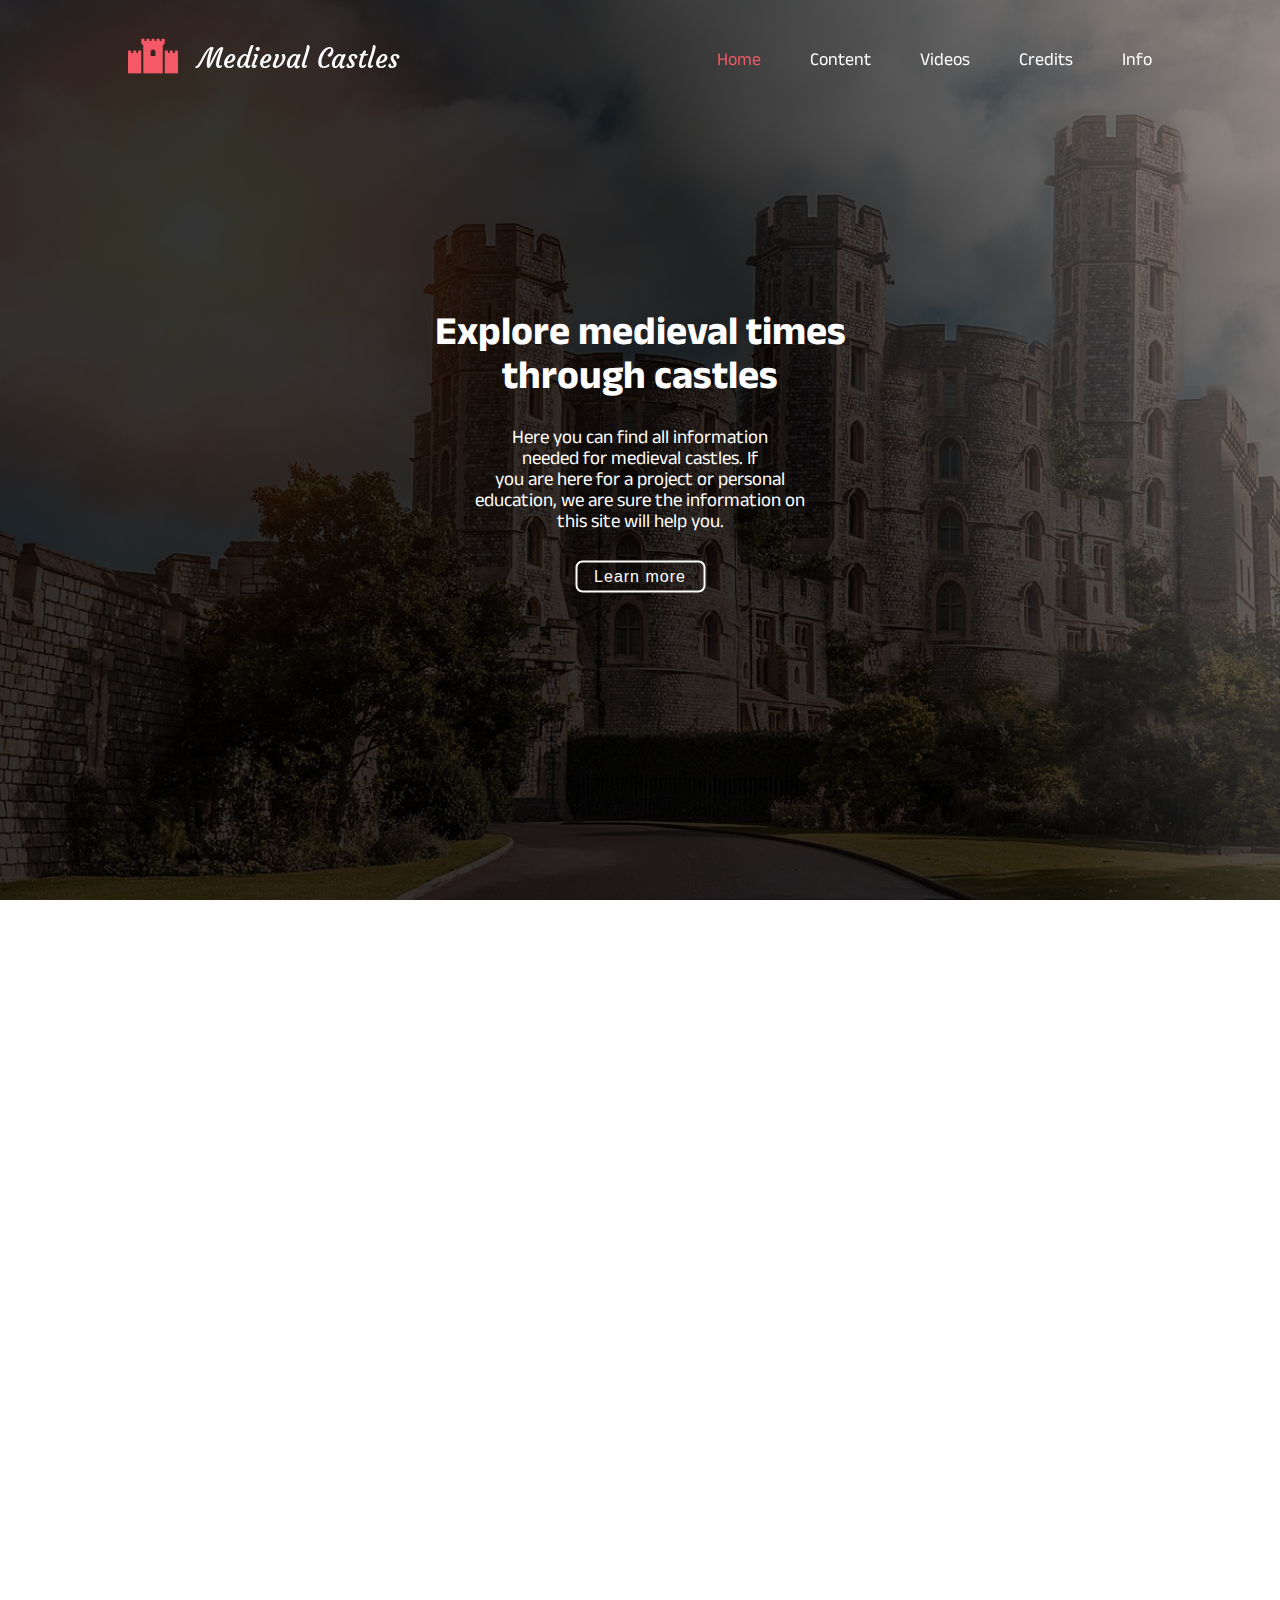
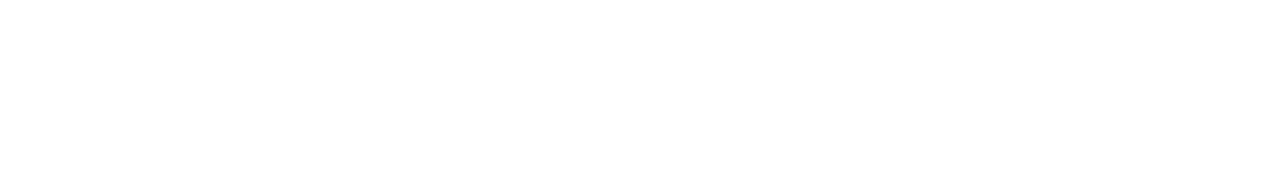
<file: index.html>
<!DOCTYPE html>
<html lang="en">

<head>
    <!-- Google tag (gtag.js) -->
    <script async src="https://www.googletagmanager.com/gtag/js?id=G-P4QQ46LB9D"></script>
    <script>
        window.dataLayer = window.dataLayer || [];
        function gtag() { dataLayer.push(arguments); }
        gtag('js', new Date());

        gtag('config', 'G-P4QQ46LB9D');
    </script>
    <meta name="google-adsense-account" content="ca-pub-3790494489239660">
    <meta charset="UTF-8">
    <meta name="viewport" content="width=device-width, initial-scale=1.0">
    <link rel="preconnect" href="https://fonts.googleapis.com">
    <link rel="preconnect" href="https://fonts.gstatic.com" crossorigin>
    <link
        href="https://fonts.googleapis.com/css2?family=Anek+Latin:wght@400;500;700&family=Courgette&family=Libre+Baskerville:ital,wght@0,400;0,700;1,400&display=swap"
        rel="stylesheet">
    <link rel="stylesheet" href="css/style.css">
    <script defer>
        window.addEventListener('scroll', reveal);

        function reveal() {
            var reveals = document.querySelectorAll('.reveal')

            for (var i = 0; i < reveals.length; i++) {
                var windowheight = window.innerHeight;
                var revealtop = reveals[i].getBoundingClientRect().top;
                var revealpoint = 120;

                if (revealtop < windowheight - revealpoint) {
                    reveals[i].classList.add('aktivan');
                }
                else {
                    reveals[i].classList.remove('aktivan');
                }
            }
        }
    </script>
    <script src="js/open.js"></script>
    <script src="js/nav.js"></script>
    <title>Home</title>
</head>

<body>
    <header>
        <div class="navbar">
            <nav>
                <div class="logoih">
                    <img class="logo" src="assets/images/castle.png">
                    <p class="h">Medieval Castles</p>
                </div>
                <div class="links">
                    <a id="curr" class="link">Home</a>
                    <a href="about.html" class="link">Content</a>
                    <a href="videos.html" class="link">Videos</a>
                    <a href="credits.html" class="link">Credits</a>
                    <a href="info.html" class="link">Info</a>
                </div>
            </nav>
            <label class="hamburger-menu">
                <input type="checkbox">
            </label>
            <aside class="sidebar">
                <div class="links">
                    <a id="curr" class="link">Home</a>
                    <a href="about.html" class="link">Content</a>
                    <a href="videos.html" class="link">Videos</a>
                    <a href="credits.html" class="link">Credits</a>
                    <a href="info.html" class="link">Info</a>
                </div>
            </aside>
        </div>

        <main>
            <div id="t">
                <h1>Explore medieval times <br> through castles</h1>

                <p>Here you can find all information <br> needed for
                    medieval castles. If <br> you are here for a
                    project or personal <br> education, we are sure
                    the information on <br> this site will help you.
                </p>

                <button>
                    <a href="about.html">Learn more</a>
                </button>
            </div>
        </main>
    </header>

    <footer class="reveal">
        <h2>Content</h2>
        <p>Learn everything about castles</p>

        <div class="grid">
            <div class="field">
                <div class="frame">
                    <div class="polje">
                        <div class="layer">
                            <div class="a1">
                                <a href="about.html" class="desc">Learn the basics about these majestic buildings</a>
                            </div>
                        </div>
                        <img src="assets/slike/attributes/firstpage/firstpage_abt.jpg">
                    </div>
                </div>
                <h3>About</h3>
            </div>

            <div class="field">
                <div class="frame">
                    <div class="polje">
                        <div class="layer">
                            <div class="a1">
                                <a href="history.html" class="desc">Explore the rich history of castles</a>
                            </div>
                        </div>
                        <img src="assets/slike/attributes/firstpage/firstpage_ruins.jpg">
                    </div>
                </div>
                <h3>History</h3>
            </div>

            <div class="field">
                <div class="frame">
                    <div class="polje">
                        <div class="layer">
                            <div class="a1">
                                <a href="structure.html" class="desc">Find out about all the elements featured both
                                    inside
                                    and
                                    outside</a>
                            </div>
                        </div>
                        <img src="assets/slike/attributes/firstpage/firstpage_str.jpg">
                    </div>
                </div>
                <h3>Structure</h3>
            </div>

            <div class="field">
                <div class="frame">
                    <div class="polje">
                        <div class="layer">
                            <div class="a1">
                                <a href="gp.html" class="desc">Curious about what happened to them after middle ages?
                                    Here
                                    you
                                    can find out </a>
                            </div>
                        </div>
                        <img src="assets/slike/attributes/firstpage/firstpage_gp.jpg">
                    </div>
                </div>
                <h3>Gunpowder Era</h3>
            </div>

            <div class="field">
                <div class="frame">
                    <div class="polje">
                        <div class="layer">
                            <div class="a1">
                                <a href="exp.html" class="desc">Find the most famous castles here</a>
                            </div>
                        </div>
                        <img src="assets/slike/attributes/firstpage/neuschw_firstpage.jpg">
                    </div>
                </div>
                <h3>Examples</h3>
            </div>

            <div class="field">
                <div class="frame">
                    <div class="polje">
                        <div class="layer">
                            <div class="a1">
                                <a href="me.html" class="desc">Here’s where are castles now and how are they
                                    presented</a>
                            </div>
                        </div>
                        <img src="assets/slike/attributes/firstpage/Castelul_Bran2.jpg">
                    </div>
                </div>
                <h3>Modern Era</h3>
            </div>
    </footer>
</body>

</html>
</file>
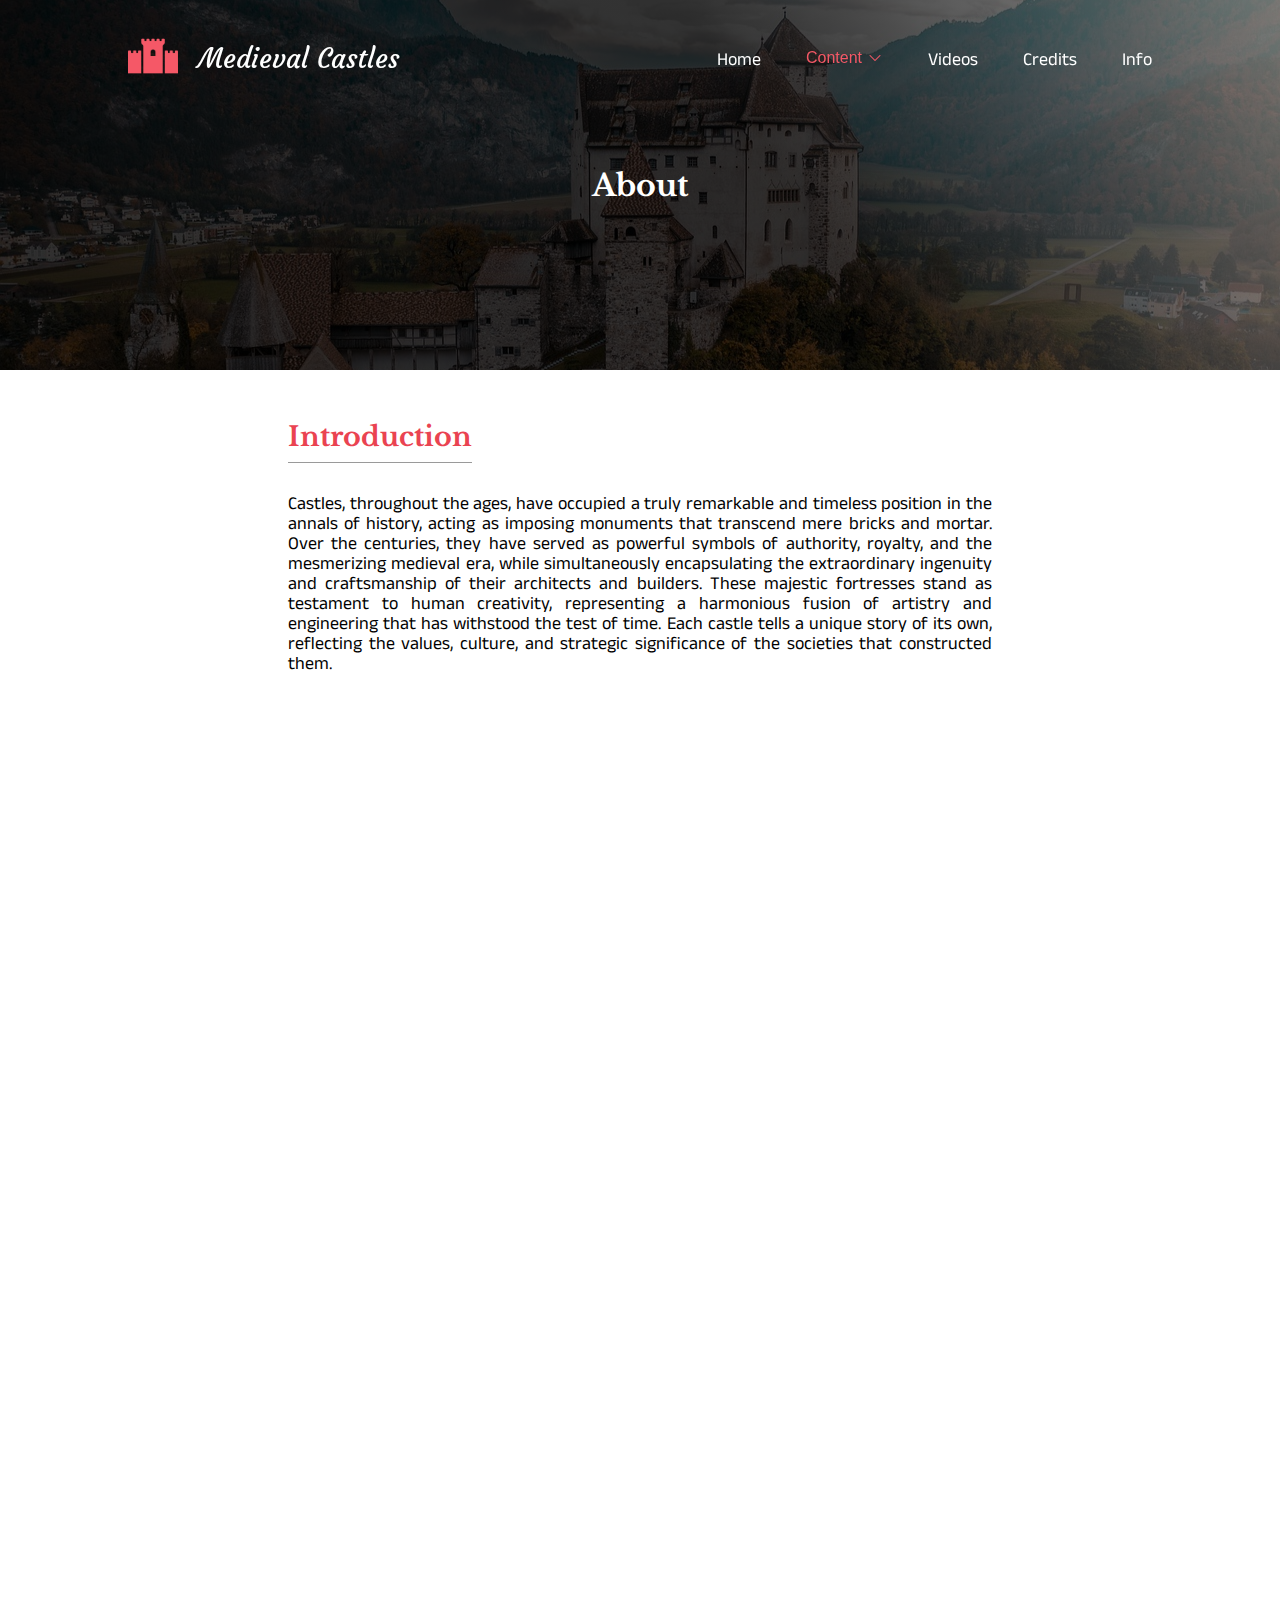
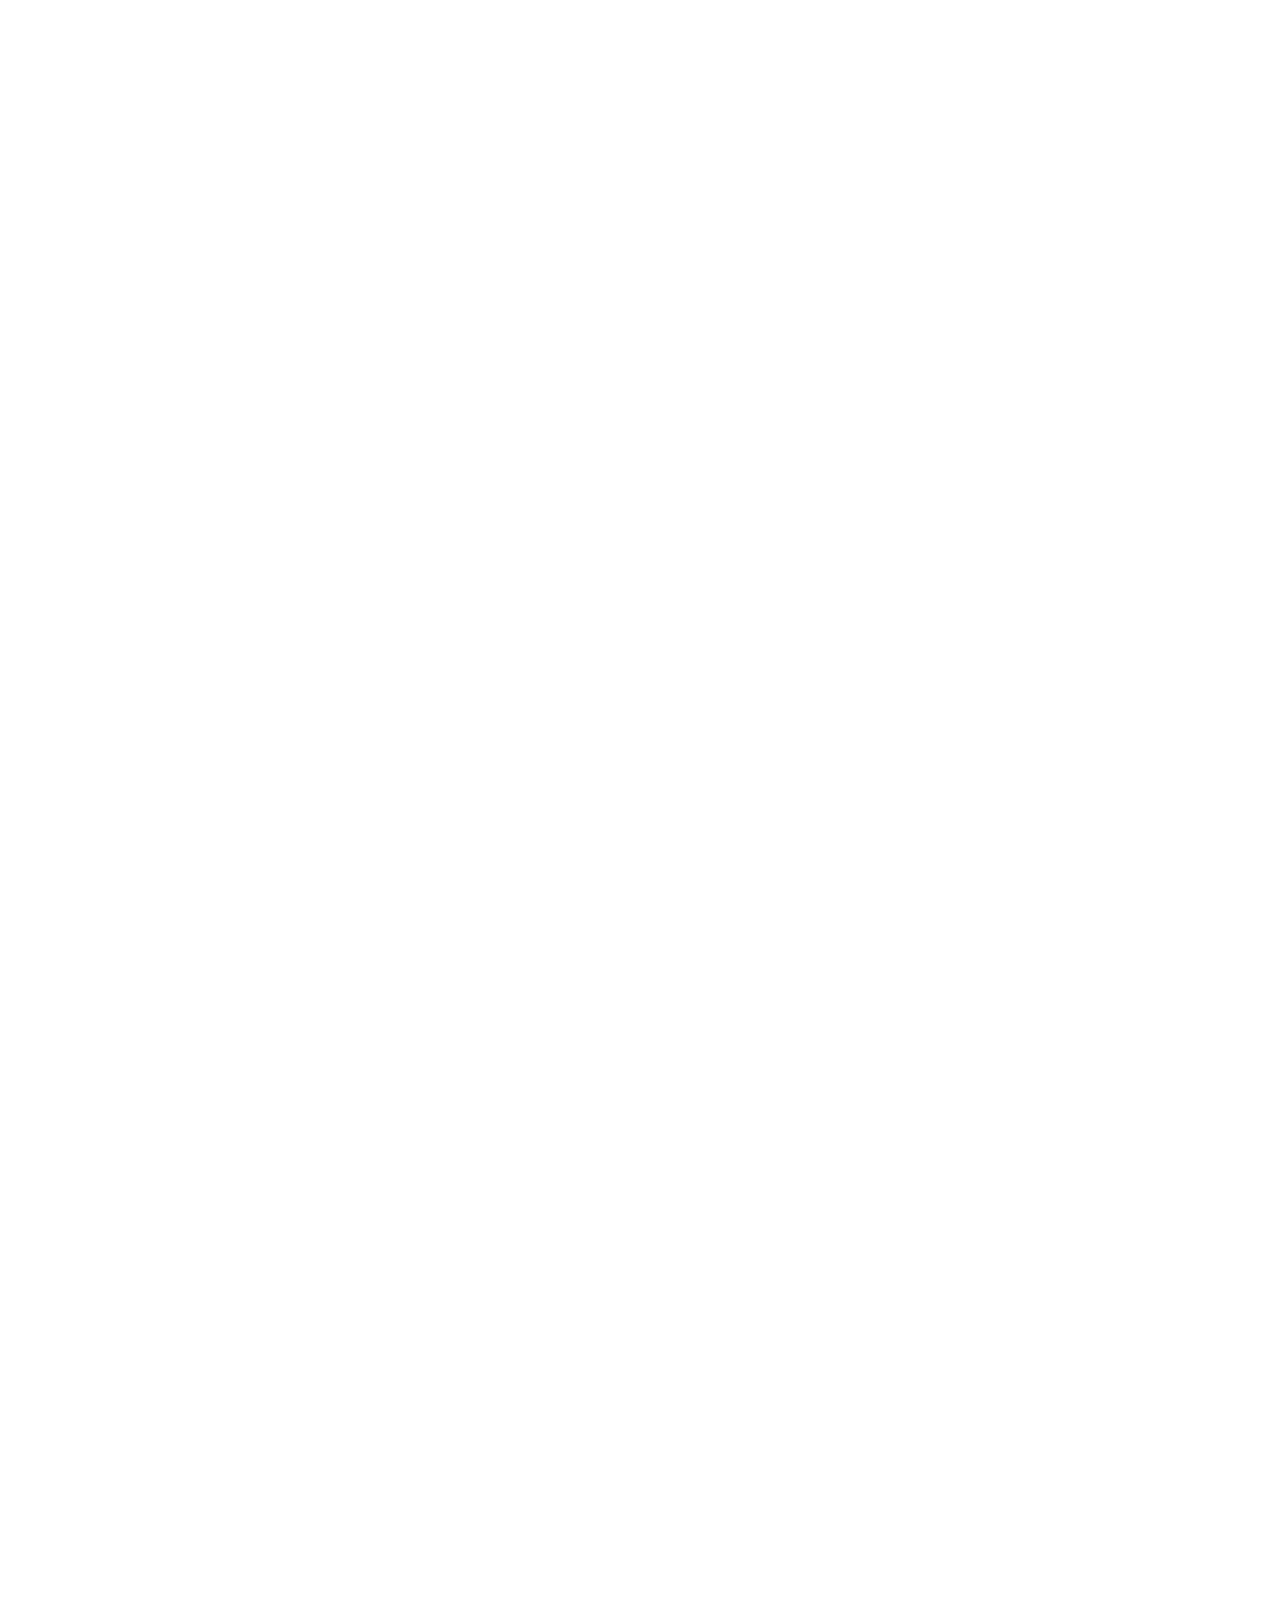
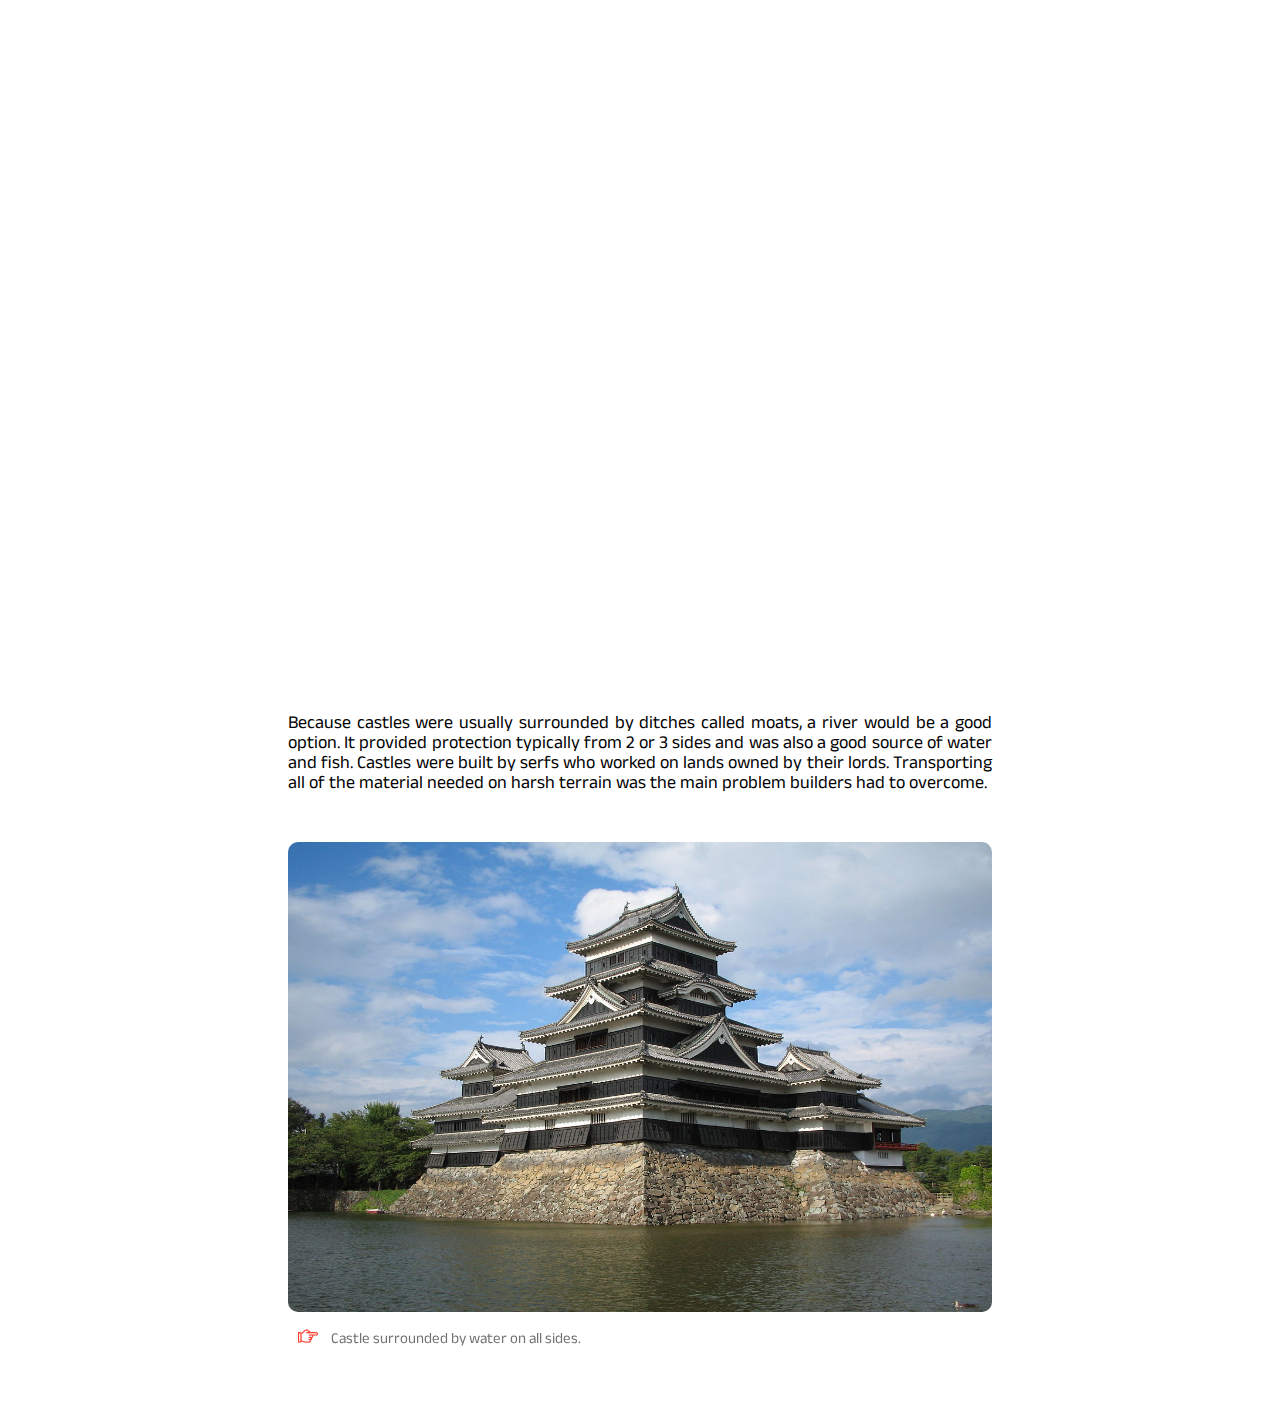
<file: about.html>
<!DOCTYPE html>
<html lang="en">

<head>
    <!-- Google tag (gtag.js) -->
    <script async src="https://www.googletagmanager.com/gtag/js?id=G-P4QQ46LB9D"></script>
    <script>
        window.dataLayer = window.dataLayer || [];
        function gtag() { dataLayer.push(arguments); }
        gtag('js', new Date());

        gtag('config', 'G-P4QQ46LB9D');
    </script>
    <meta name="google-adsense-account" content="ca-pub-3790494489239660">
    <meta charset="UTF-8">
    <meta name="viewport" content="width=device-width, initial-scale=1.0">
    <link rel="preconnect" href="https://fonts.googleapis.com">
    <link rel="preconnect" href="https://fonts.gstatic.com" crossorigin>
    <link
        href="https://fonts.googleapis.com/css2?family=Anek+Latin:wght@400;500;700&family=Courgette&family=Libre+Baskerville:ital,wght@0,400;0,700;1,400&display=swap"
        rel="stylesheet">
    <link rel="stylesheet" href="css/nav.css">
    <script src="js/script.js" defer></script>
    <script src="js/current.js" defer></script>
    <script src="js/reveal.js" defer></script>
    <script src="js/open.js"></script>
    <script src="js/nav.js"></script>
    <title>About</title>
</head>

<body>
    <header>
        <div class="navbar">
            <nav>
                <div class="logoih">
                    <img class="logo" src="assets/images/castle.png">
                    <p class="h">Medieval Castles</p>
                </div>

                <div class="links">
                    <a href="index.html" class="link">Home</a>
                    <div class="dropdown" data-dropdown>
                        <button class="vid">
                            <a id="curr" class="link" data-dropdown-button>Content</a>
                            <img class="arrow" src="assets/images/down-arrow.png">
                        </button>
                        <div class="dropdown-menu">
                            <a href="about.html">About</a>
                            <a href="history.html">History</a>
                            <a href="structure.html">Structure</a>
                            <a href="gp.html">Gunpowder Era</a>
                            <a href="exp.html">Examples</a>
                            <a href="me.html">Modern Era</a>
                        </div>
                    </div>

                    <a href="videos.html" class="link">Videos</a>
                    <a href="credits.html" class="link">Credits</a>
                    <a href="info.html" class="link">Info</a>
                </div>
            </nav>
            <label class="hamburger-menu">
                <input type="checkbox">
            </label>
            <aside class="sidebar">
                <div class="links">
                    <a href="index.html" class="link">Home</a>
                    <div class="dropdown" data-dropdown>
                        <button class="vid" onclick="toggle()">
                            <a id="curr" class="link" data-dropdown-button>Content</a>
                            <img class="arrow" src="assets/images/down-arrow.png">
                        </button>
                        <div id="meni" class="hamb-dropdown-menu">
                            <a class="link" href="about.html">About</a>
                            <a class="link" href="history.html">History</a>
                            <a class="link" href="structure.html">Structure</a>
                            <a class="link" href="gp.html">Gunpowder Era</a>
                            <a class="link" href="exp.html">Examples</a>
                            <a class="link" href="me.html">Modern Era</a>
                        </div>
                    </div>

                    <div class="class">
                        <a href="videos.html" class="link">Videos</a>
                        <a href="credits.html" class="link">Credits</a>
                        <a href="info.html" class="link">Info</a>
                    </div>
                </div>
            </aside>
        </div>
        <div class="heading">
            <h1>About</h1>
        </div>
    </header>

    <main>
        <h2>Introduction</h2>
        <p>Castles, throughout the ages, have occupied a truly remarkable and timeless position in the annals of
            history, acting as imposing monuments that transcend mere bricks and mortar. Over the centuries, they have
            served as powerful symbols of authority, royalty, and the mesmerizing medieval era, while simultaneously
            encapsulating the extraordinary ingenuity and craftsmanship of their architects and builders. These majestic
            fortresses stand as testament to human creativity, representing a harmonious fusion of artistry and
            engineering that has withstood the test of time. Each castle tells a unique story of its own, reflecting the
            values, culture, and strategic significance of the societies that constructed them.</p>
        <br>
        <div class="reveal">

            <div class="quote">
                <div class="qt">
                    <img src="assets/images/quote.png">
                </div>
                <p>"Castles are the poetry of the earth. They symbolize strength, grandeur, and the passage of time."
                </p>
                <p class="name">Llewellyn Woodward</p>
            </div>
            <br>
            <p>Their imposing presence not only commands respect but also ignites the human imagination, inviting us to
                delve into the realms of fantasy and adventure. As we gaze upon their sturdy walls, turrets reaching for
                the
                sky, and imposing gateways, visions of gallant knights in shining armor, valiant kings ruling over their
                domains, and epic battles that decided the fate of nations come alive before our eyes. These enigmatic
                structures have a magnetic pull that transcends borders and cultures, captivating people from all
                corners of
                the globe. Their allure spans generations, allowing us to connect with the past while appreciating the
                exceptional architectural achievements of our ancestors.
                <br>
            <div class="quote">
                <div class="qt">
                    <img src="assets/images/quote.png">
                </div>
                <p>"In each of us, there's a little castle waiting to be explored, a fortress of imagination and
                    wonder."
                </p>
            </div>
            <br>
            So, as we look upon these grandiose castles scattered across the globe, let us be drawn into the tapestry of
            time, where the echoes of chivalry, grandeur, and human ingenuity resonate through the ages, reminding us
            that
            the spirit of these awe-inspiring structures lives on in our collective memory and imagination.</p>
            <div class="image">
                <div class="image">
                    <img class="slika1" src="assets/slike/attributes/castle.jpg">
                    <div class="source">
                        <a target="_blank"
                            href="https://www.freepik.com/free-photo/castle-la-mota-sunlight-blue-sky-daytime-medina-del-campo-spain_13423432.htm#query=castle&position=0&from_view=search&track=sph">Image
                            by wirestock - on Freepik</a>
                    </div>
                </div>
            </div>


            <div class="image_desc">
                <div class="desc">
                    <div>
                        <img class="icon" src="assets/images/point.png">
                    </div>
                    <div>
                        <p>Typical medieval castle</p>
                    </div>
                </div>
            </div>

        </div>

        <div class="reveal">
            <h2>What are castles?</h2>
            <p>Throughout history, castles have held a significant role as both architectural marvels and symbols of
                prestige. These formidable structures, crafted with strategic precision and artistic brilliance, have
                left a
                lasting impact on the collective imagination of people around the globe. Dating back to medieval times,
                castles served a crucial purpose as fortified structures, acting as defensive and protective
                fortifications
                for their esteemed residents.
                <br> <br>
                While forts were primarily military installations, castles went beyond that, serving as opulent
                residences
                for powerful figures such as rulers and nobles. The design of castles incorporated a multitude of
                features
                that not only added to their grandeur but also made them highly resilient against potential sieges and
                attacks. Towering walls provided an imposing façade, while sturdy keeps acted as the heart of these
                imposing
                structures.
                <br> <br>
                An essential feature of many castles was the presence of a moat encircling the fortress. This
                water-filled
                defensive ditch acted as a formidable obstacle for any would-be invaders, preventing direct access to
                the
                castle walls and enhancing its security. Bridges or drawbridges were often built across the moat,
                serving as
                the sole point of entry and exit, further fortifying the stronghold.
        </div>

        <div class="reveal">
            <h2>Purpose</h2>
            <p>Castles served as administrative centers, where rulers could administer justice, collect taxes, manage
                resources, and govern their territories effectively. They included courtrooms, administrative offices,
                storage facilities but also living areas, kitchens, dining areas and as well grand hall and chapel. <br>
                <br> Another purpose was to serve as a defense for people inside. In an era of constant threats of
                invasion,
                castles provided safety during conflicts. The presence of a fortified stronghold acted as a deterrent to
                potential attackers, as capturing a castle was a tough and costly campaign. Building a castle was also
                tough
                and costly and required years and years. They were owned by lords who often spent around 50% of their
                wealth
                to build one.
            </p>
        </div>

        <div class="reveal">
            <h2>Ideal position of a castle</h2>
            <br>
            <div class="quote" id="frst">
                <div class="qt">
                    <img src="assets/images/quote.png">
                </div>
                <p>"To capture a castle, first, conquer your doubts and fears, for the greatest battles are fought
                    within
                    oneself."</p>
            </div>
            <br>
            <p>The ideal position of a castle was on top of a hill, cliff, or along the river. These were important
                because
                they provided natural barriers for enemies who had to overcome them and provided expansive views over
                the
                local areas. This enabled people to oversee the surrounding areas and notice enemy armies in time.</p>
            <div class="image">
                <img class="slika1" src="assets/slike/Famille_de_Roquefeuil_-_Chateau_de_Bonaguil_perfect.jpg">
                <div class="source">
                    <a target="_blank"
                        href="https://commons.wikimedia.org/wiki/File:Famille_de_Roquefeuil_-_Chateau_de_Bonaguil.jpg">Source</a>
                </div>
            </div>

            <div class="image_desc">
                <div class="desc">
                    <div>
                        <img class="icon" src="assets/images/point.png">
                    </div>
                    <div>
                        <p>Castle positioned on top of a hill. Hill provided natural barrier for enemies to overcome.
                        </p>
                    </div>
                </div>
            </div>
        </div>

        <p>Because castles were usually surrounded by ditches called moats, a river would be a good option. It
            provided
            protection typically from 2 or 3 sides and was also a good source of water and fish. Castles were built
            by
            serfs
            who worked on lands owned by their lords. Transporting all of the material needed on harsh terrain was
            the
            main
            problem builders had to overcome.</p>
        <div class="image">
            <img class="slika1" src="assets/slike/Matsumoto_castle_moat.jpg">
            <div class="source">
                <a target="_blank"
                    href="https://commons.wikimedia.org/wiki/File:Keep_of_Matsumoto_Castle.JPG">Source</a>
            </div>
        </div>
        <div class="image_desc">
            <div class="desc">
                <div>
                    <img class="icon" src="assets/images/point.png">
                </div>
                <div>
                    <p>Castle surrounded by water on all sides.</p>
                </div>
            </div>
        </div>
        </div>
    </main>
</body>

</html>
</file>
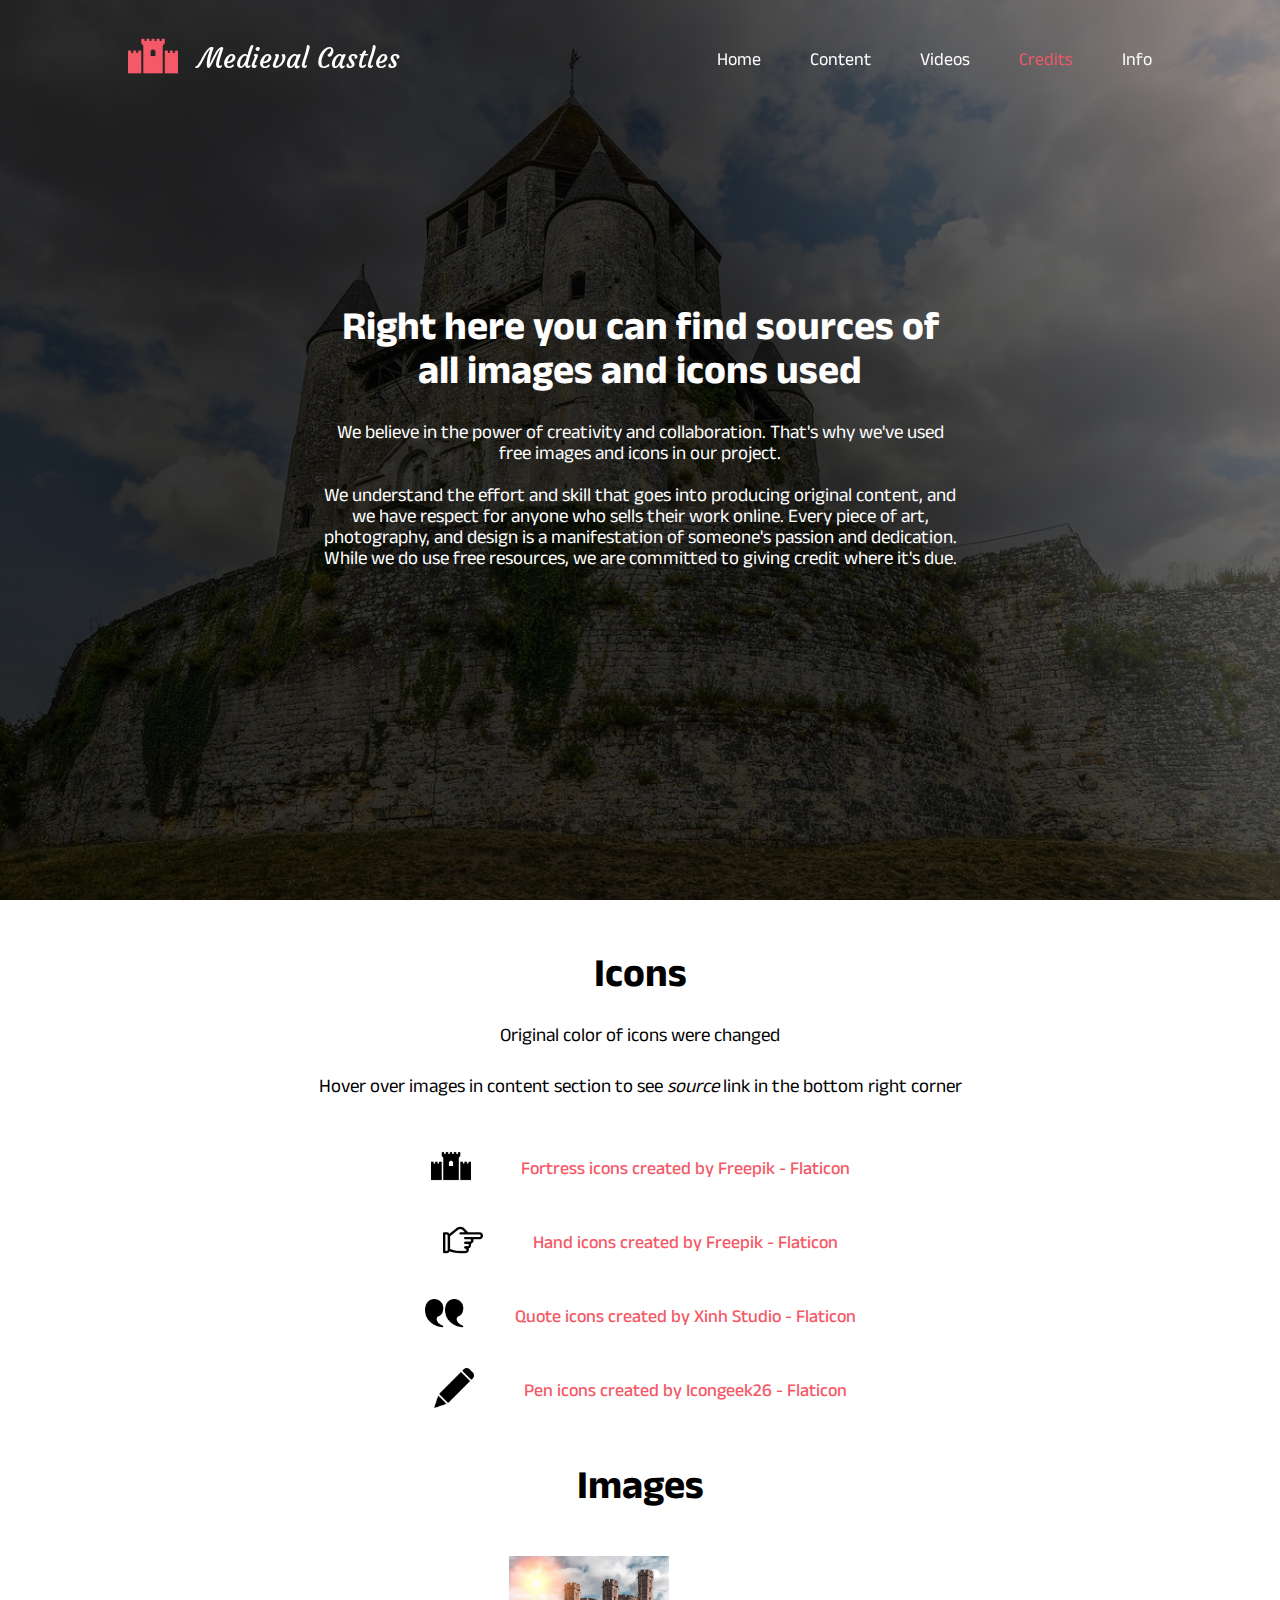
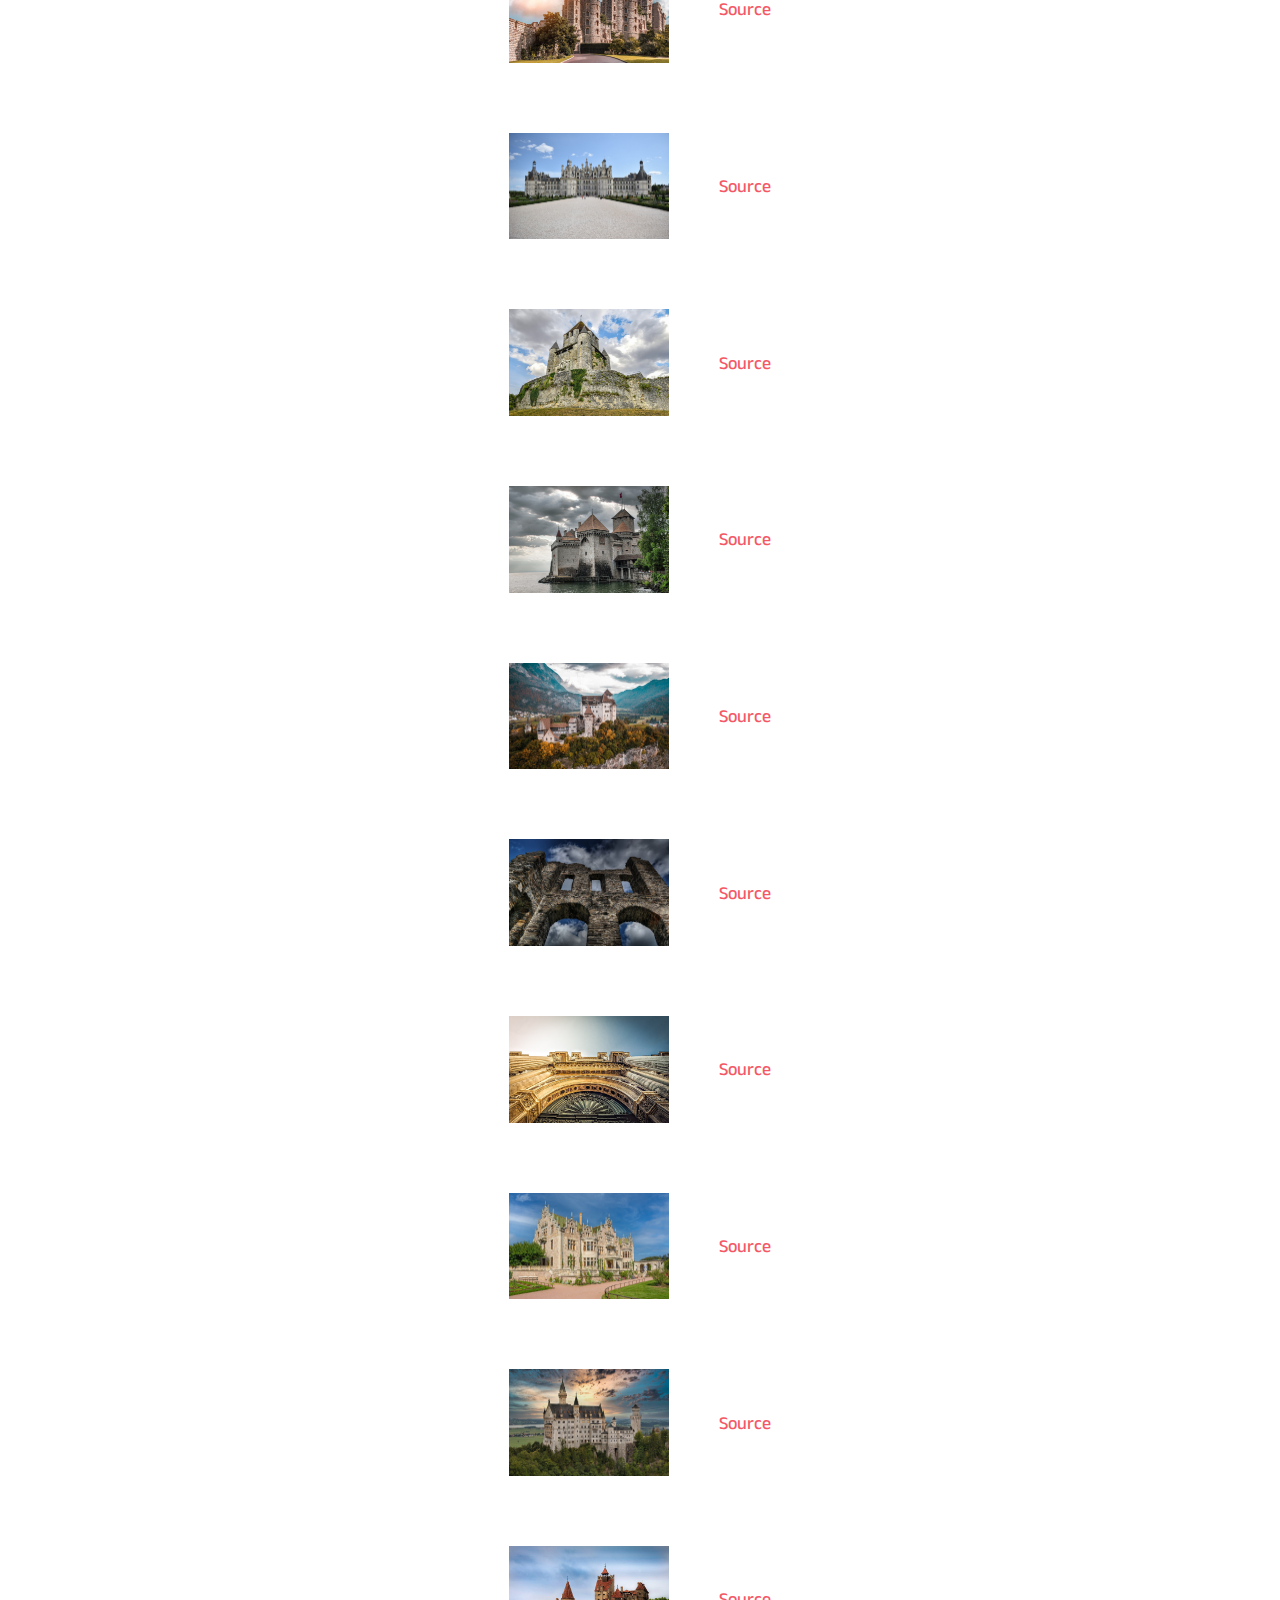
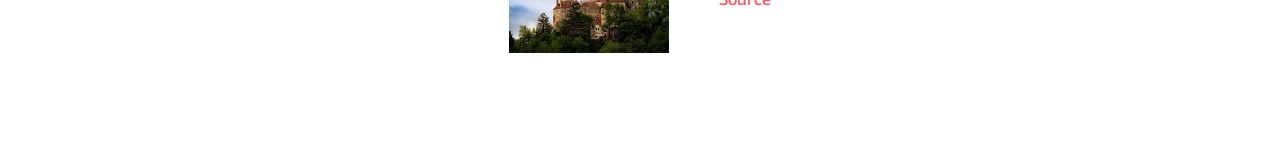
<file: credits.html>
<!DOCTYPE html>
<html lang="en">

<head>
    <!-- Google tag (gtag.js) -->
    <script async src="https://www.googletagmanager.com/gtag/js?id=G-P4QQ46LB9D"></script>
    <script>
        window.dataLayer = window.dataLayer || [];
        function gtag() { dataLayer.push(arguments); }
        gtag('js', new Date());

        gtag('config', 'G-P4QQ46LB9D');
    </script>
    <meta name="google-adsense-account" content="ca-pub-3790494489239660">
    <meta charset="UTF-8">
    <meta name="viewport" content="width=device-width, initial-scale=1.0">
    <link rel="preconnect" href="https://fonts.googleapis.com">
    <link rel="preconnect" href="https://fonts.gstatic.com" crossorigin>
    <link
        href="https://fonts.googleapis.com/css2?family=Anek+Latin:wght@400;500;700&family=Courgette&family=Libre+Baskerville:ital,wght@0,400;0,700;1,400&display=swap"
        rel="stylesheet">
    <link rel="stylesheet" href="css/style.css">
    <script defer>
        window.addEventListener('scroll', reveal);

        function reveal() {
            var reveals = document.querySelectorAll('.reveal')

            for (var i = 0; i < reveals.length; i++) {
                var windowheight = window.innerHeight;
                var revealtop = reveals[i].getBoundingClientRect().top;
                var revealpoint = 120;

                if (revealtop < windowheight - revealpoint) {
                    reveals[i].classList.add('aktivan');
                }
                else {
                    reveals[i].classList.remove('aktivan');
                }
            }
        }
    </script>
    <script src="js/nav.js"></script>
    <style>
        header {
            background-image: linear-gradient(60deg, rgba(0, 0, 0, 0.8) 60%, rgba(59, 59, 59, 0.8), rgba(137, 121, 113, 0.8)), url("assets/slike/attributes/firstpage/credits_bg_1280.jpg");
            background-position: left 50% top 25%;
        }

        @media all and (max-width: 500px) {
            h1 {
                font-size: 24px;
            }

            p {
                font-size: 13px;
            }

            footer {
                width: 80%;
            }
        }

        @media all and (min-width: 600px) and (max-width: 800px) {
            h1 {
                font-size: 32px;
            }

            p {
                font-size: 18px;
            }
        }
    </style>
    <title>Credits</title>
</head>

<body>
    <header>
        <div class="navbar">
            <nav>
                <div class="logoih">
                    <img class="logo" src="assets/images/castle.png">
                    <p class="h">Medieval Castles</p>
                </div>
                <div class="links">
                    <a href="index.html" class="link">Home</a>
                    <a href="about.html" class="link">Content</a>
                    <a href="videos.html" class="link">Videos</a>
                    <a id="curr" class="link">Credits</a>
                    <a href="info.html" class="link">Info</a>
                </div>
            </nav>
            <label class="hamburger-menu">
                <input type="checkbox">
            </label>
            <aside class="sidebar">
                <div class="links">
                    <a href="index.html" class="link">Home</a>
                    <a href="about.html" class="link">Content</a>
                    <a href="videos.html" class="link">Videos</a>
                    <a id="curr" class="link">Credits</a>
                    <a href="info.html" class="link">Info</a>
                </div>
            </aside>
        </div>

        <main>
            <div id="t">
                <h1>Right here you can find sources of all images and icons used</h1>

                <p>We believe in the power of creativity and collaboration. That's why we've used free images and
                    icons in our project.
                    <br> <br>
                    We understand the effort and skill that goes into producing original content, and we have
                    respect for anyone who sells their work online. Every piece of art, photography, and design is a
                    manifestation of someone's passion and dedication. While we do use free resources, we are
                    committed to giving credit where it's due.
                </p>
            </div>
        </main>
    </header>

    <footer>
        <h1>Icons</h1>
        <p>Original color of icons were changed</p>
        <p>Hover over images in content section to see <em>source</em> link in the bottom right corner</p>
        <div class="credit">
            <div id="sct">
                <div class="icon_credited">
                    <img src="assets/images/castle.png">
                </div>
                <a target="_blank"
                    href="https://www.flaticon.com/free-icon/castle_90406?term=castle&page=1&position=5&origin=search&related_id=90406"
                    class="source">Fortress icons created by Freepik - Flaticon</a>
            </div>

            <div id="sct">
                <div class="icon_credited">
                    <img src="assets/images/point.png">
                </div>
                <a target="_blank"
                    href="https://www.flaticon.com/free-icon/point_556232?term=finger+point&page=1&position=1&origin=search&related_id=556232">Hand
                    icons created by Freepik - Flaticon</a>
            </div>

            <div id="sct">
                <div class="icon_credited">
                    <img src="assets/images/quote.png">
                </div>
                <a target="_blank"
                    href="https://www.flaticon.com/free-icon/right_11042702?term=quote&page=1&position=7&origin=tag&related_id=11042702"
                    title="quote icons">Quote icons created by Xinh Studio - Flaticon</a>
            </div>

            <div id="sct">
                <div class="icon_credited">
                    <img src="assets/images/pen.png">
                </div>
                <a target="_blank"
                    href="https://www.flaticon.com/free-icon/pen_1250925?term=pen&page=1&position=2&origin=search&related_id=1250925"
                    title="pen icons">Pen icons created by Icongeek26 - Flaticon</a>
            </div>
        </div>

        <h1>Images</h1>
        <div class="credit">
            <div id="sct">
                <img class="image_credited1" src="bg_1280.jpg">
                <a target="_blank"
                    href="https://pixabay.com/photos/noble-castle-hofburg-imperial-palace-789501/">Source</a>
            </div>
        </div>

        <div class="credit">
            <div id="sct">
                <img class="image_credited1" src="assets/slike/attributes/firstpage/vid_bg_1280.jpg">
                <a target="_blank"
                    href="https://pixabay.com/photos/castle-architecture-palace-loire-4406410/">Source</a>
            </div>
        </div>

        <div class="credit">
            <div id="sct">
                <img class="image_credited1" src="assets/slike/attributes/firstpage/credits_bg_1280.jpg">
                <a target="_blank" href="https://pixabay.com/photos/cesar-tower-medieval-castle-3584313/">Source</a>
            </div>
        </div>

        <div class="credit">
            <div id="sct">
                <img class="image_credited1" src="assets/slike/attributes/firstpage/info_bg_1280.jpg">
                <a target="_blank" href="https://pixabay.com/photos/landscape-castle-lake-darling-7970076/">Source</a>
            </div>
        </div>

        <div class="credit">
            <div id="sct">
                <img class="image_credited1" src="assets/slike/attributes/abt_bg.jpg">
                <a target="_blank" href="https://pixabay.com/photos/castle-towers-building-fortress-5693094/">Source</a>
            </div>
        </div>

        <div class="credit">
            <div id="sct">
                <img class="image_credited1" src="assets/slike/attributes/hist_bg.jpg">
                <a target="_blank" href="https://pixabay.com/photos/castle-ruins-fortress-fort-195105/">Source</a>
            </div>
        </div>

        <div class="credit">
            <div id="sct">
                <img class="image_credited1" src="assets/slike/attributes/str_bg.jpg">
                <a target="_blank"
                    href="https://pixabay.com/photos/ancient-arch-architecture-building-1869298/">Source</a>
            </div>
        </div>

        <div class="credit">
            <div id="sct">
                <img class="image_credited1" src="assets/slike/attributes/gp_bg.jpg">
                <a target="_blank" href="https://pixabay.com/photos/castle-monument-park-building-6566978/">Source</a>
            </div>
        </div>

        <div class="credit">
            <div id="sct">
                <img class="image_credited1" src="assets/slike/attributes/exp_bg.jpg">
                <a target="_blank" href="https://pixabay.com/photos/castle-neuschwanstein-bavaria-5116436/">Source</a>
            </div>
        </div>

        <div class="credit">
            <div id="sct">
                <img class="image_credited1" src="assets/slike/attributes/firstpage/Castelul_Bran2.jpg">
                <a target="_blank"
                    href="https://en.wikipedia.org/wiki/Bran_Castle#/media/File:Castelul_Bran2.jpg">Source</a>
            </div>
        </div>
    </footer>
</body>

</html>
</file>
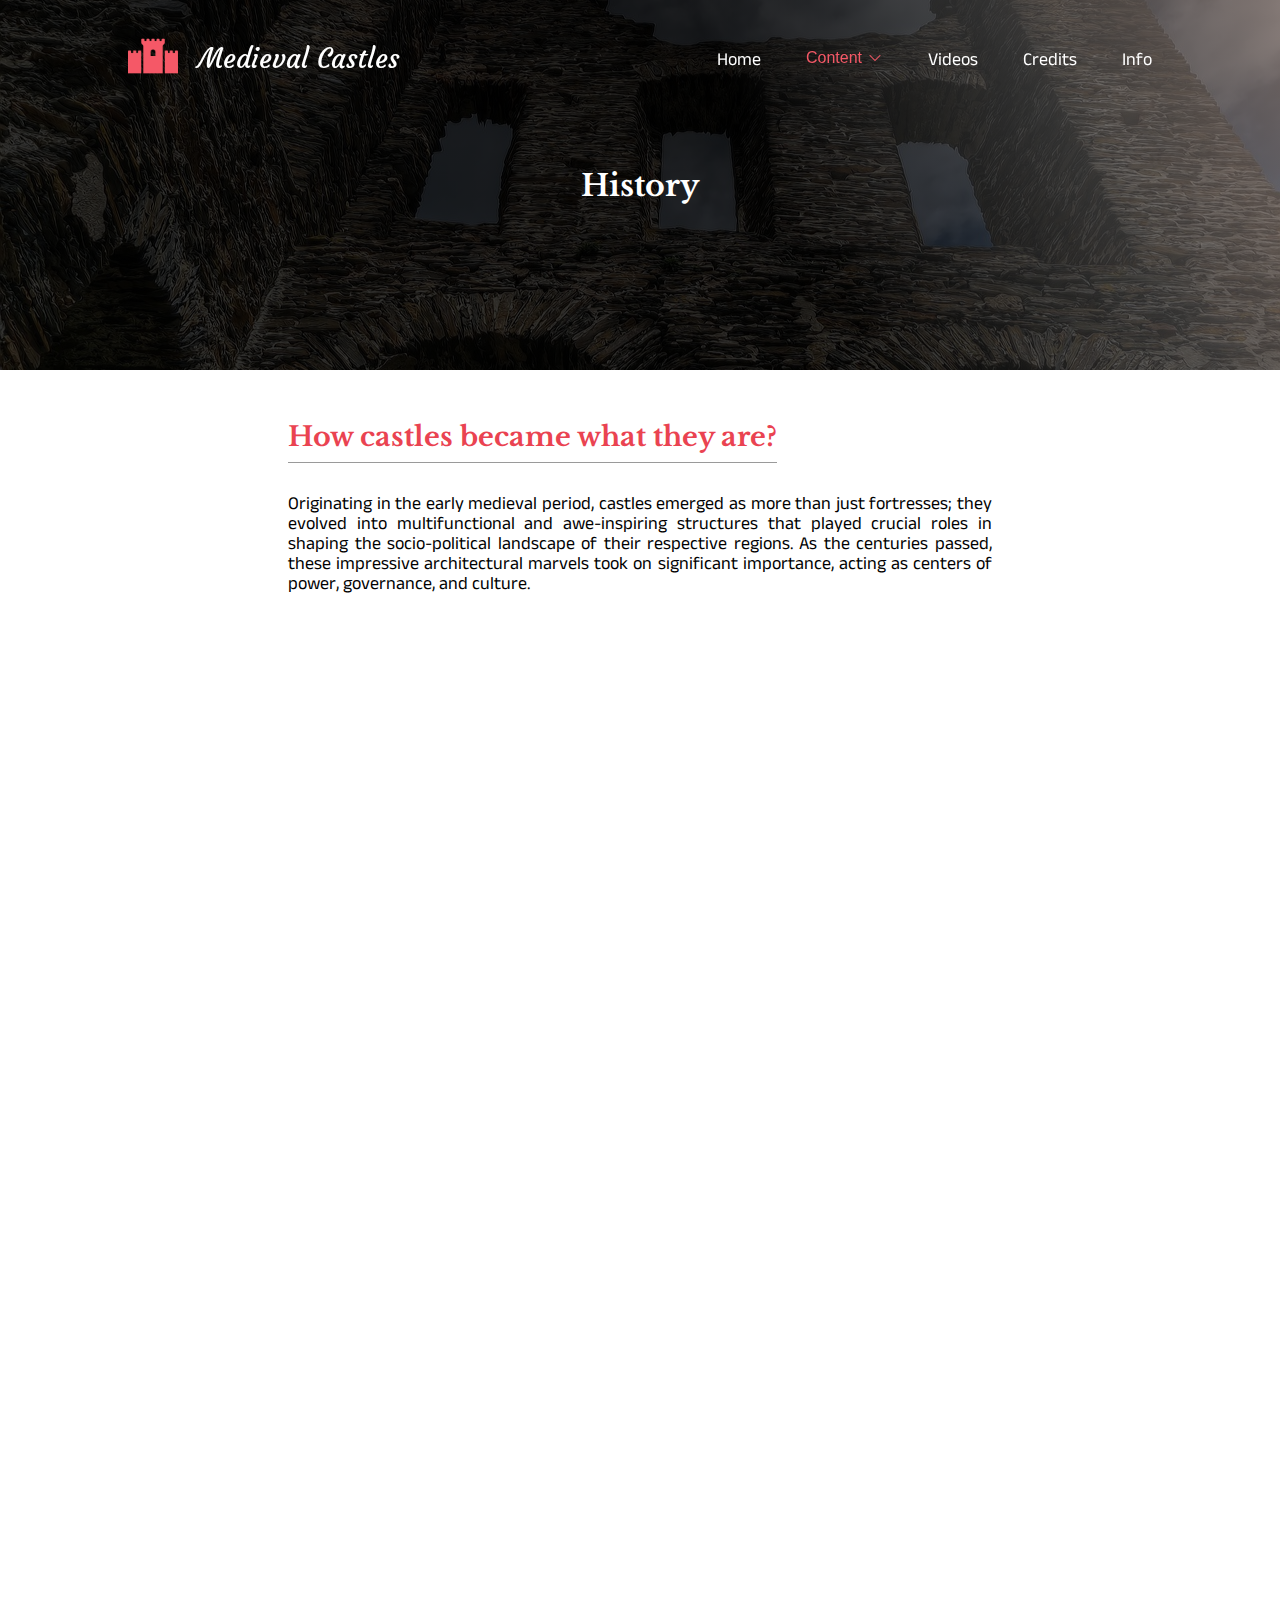
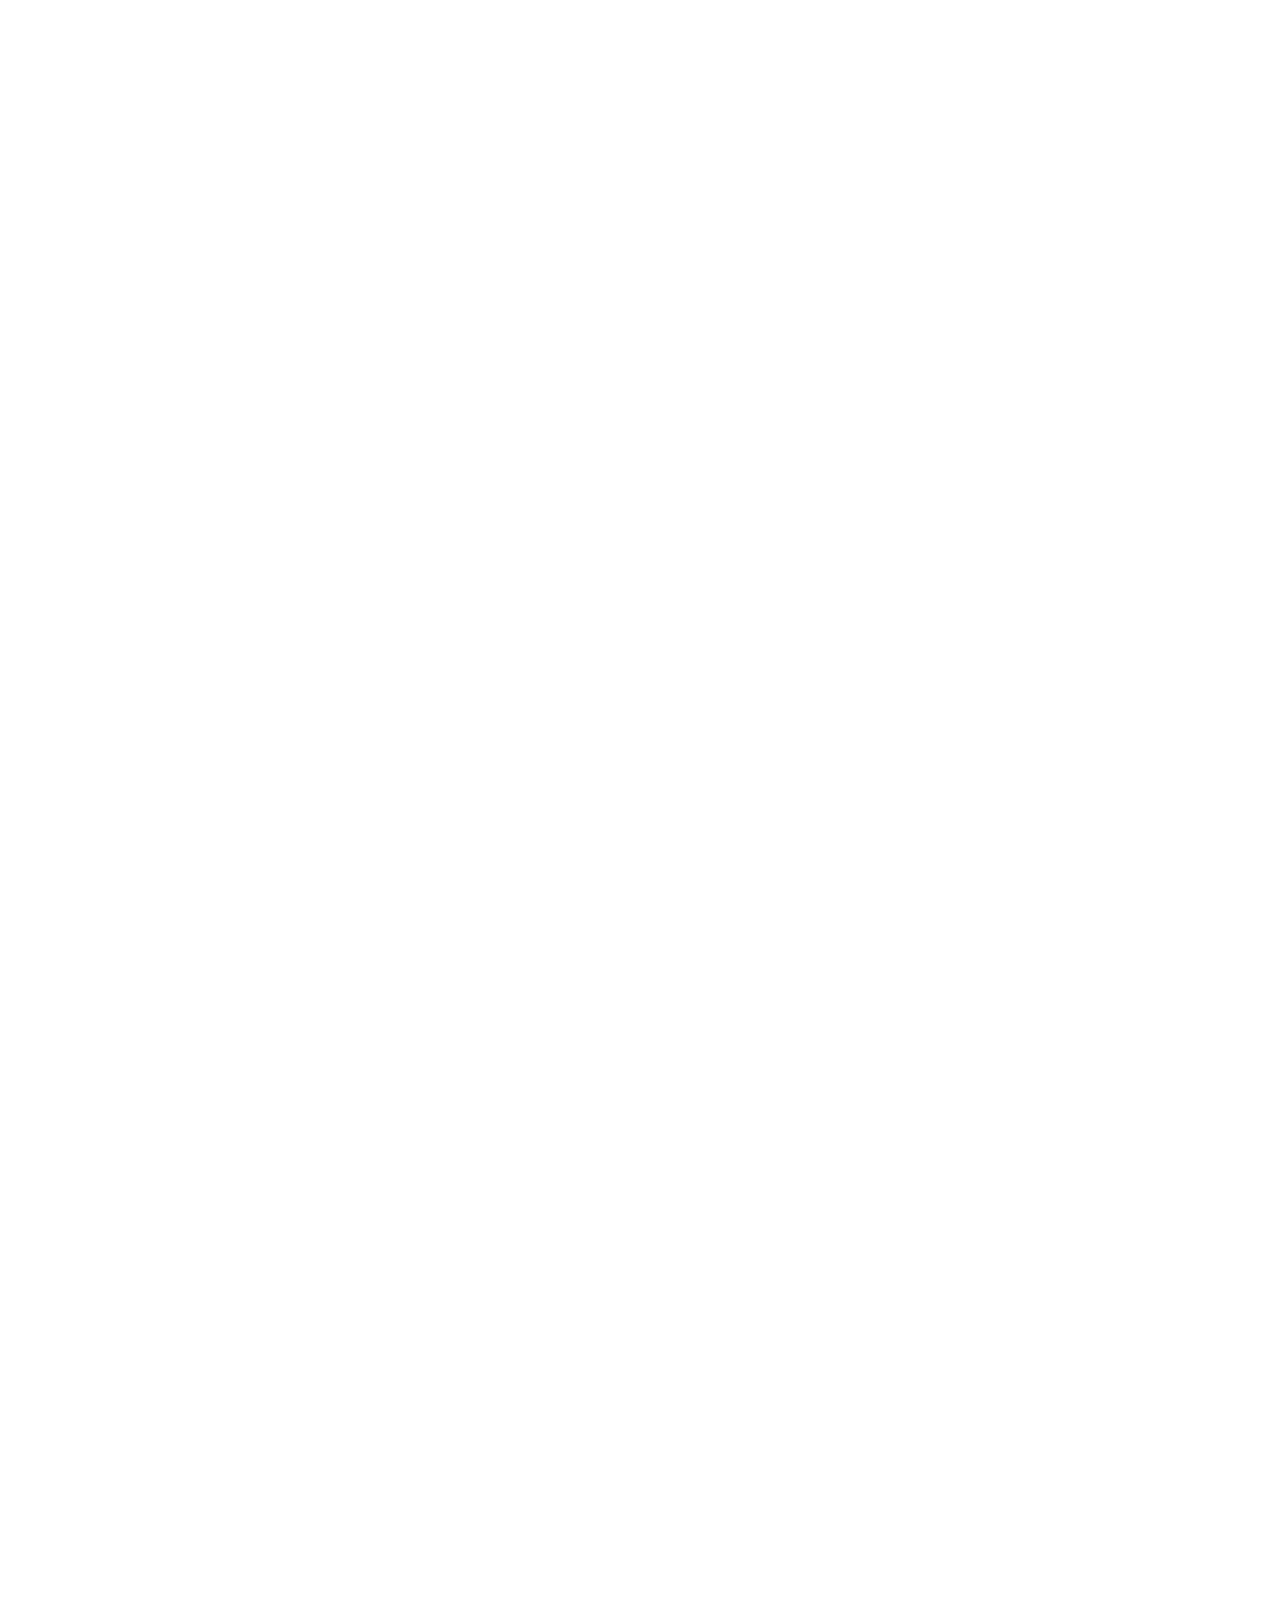
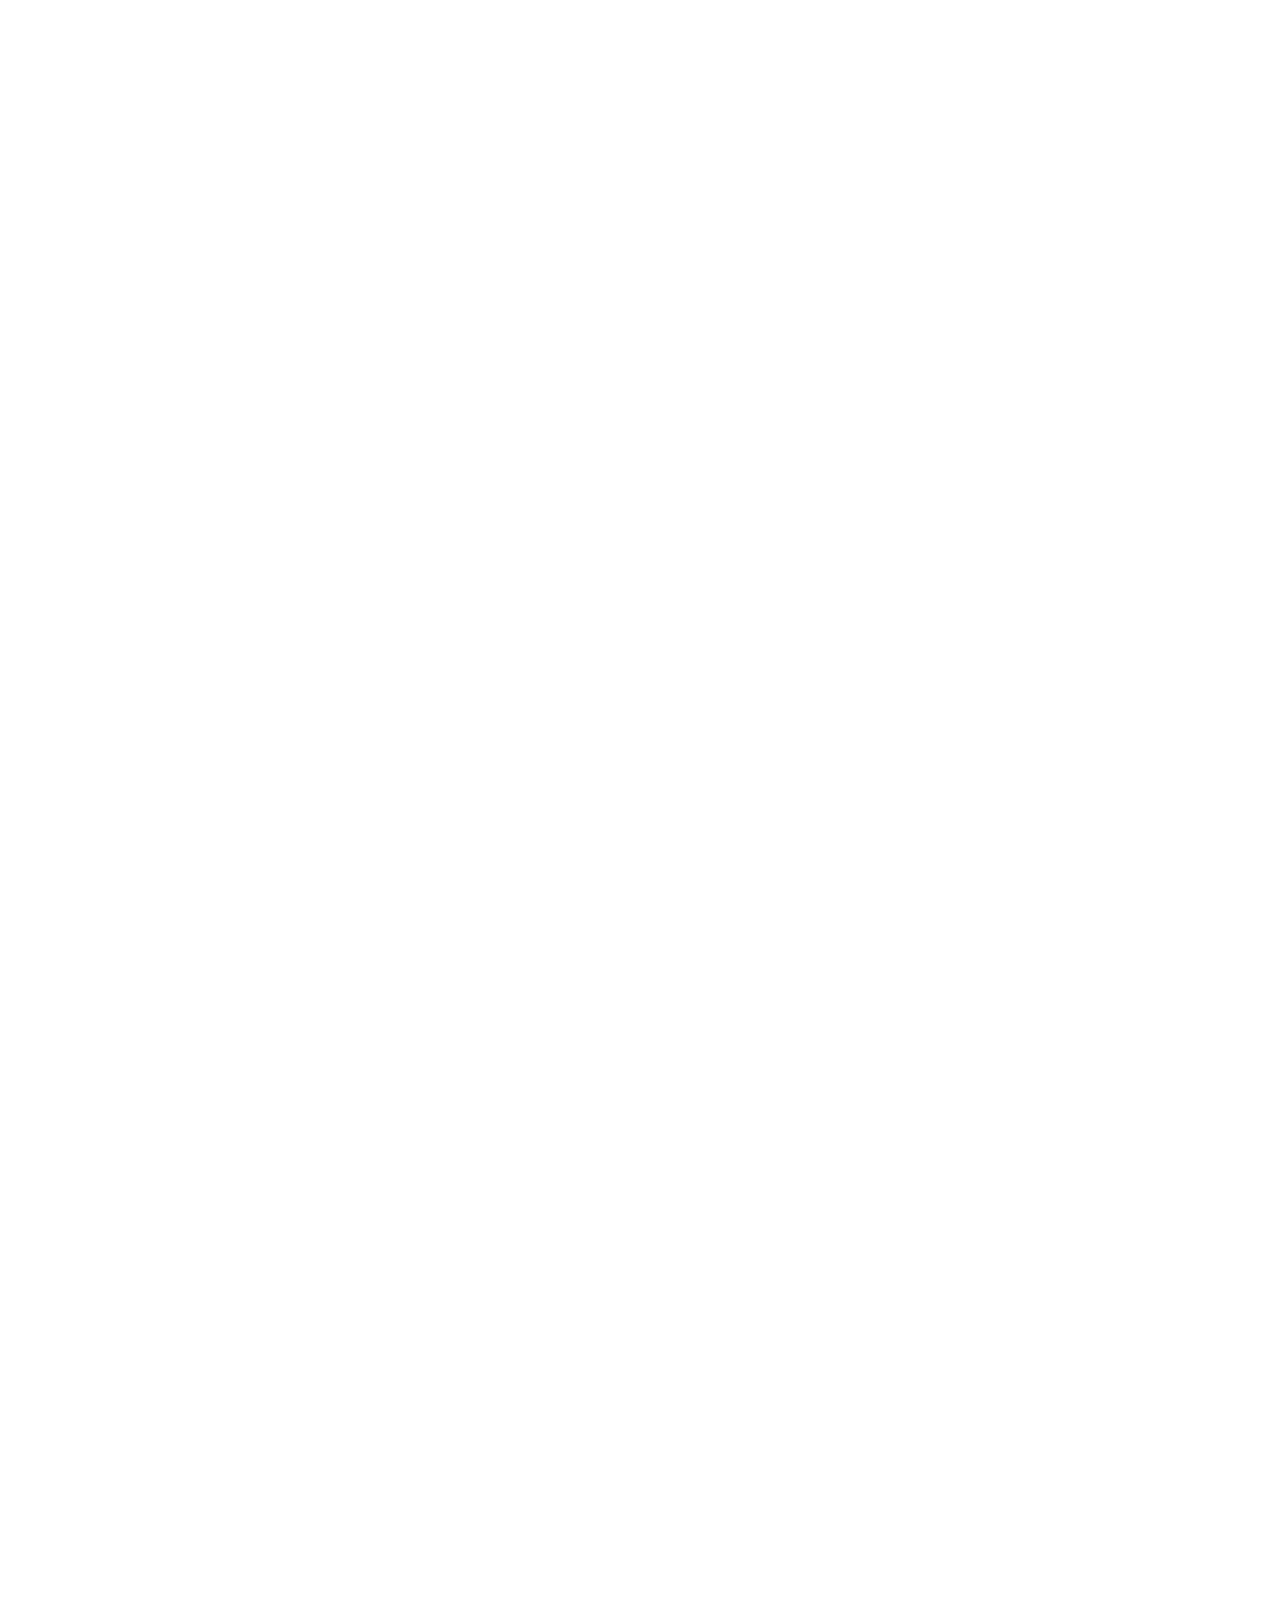
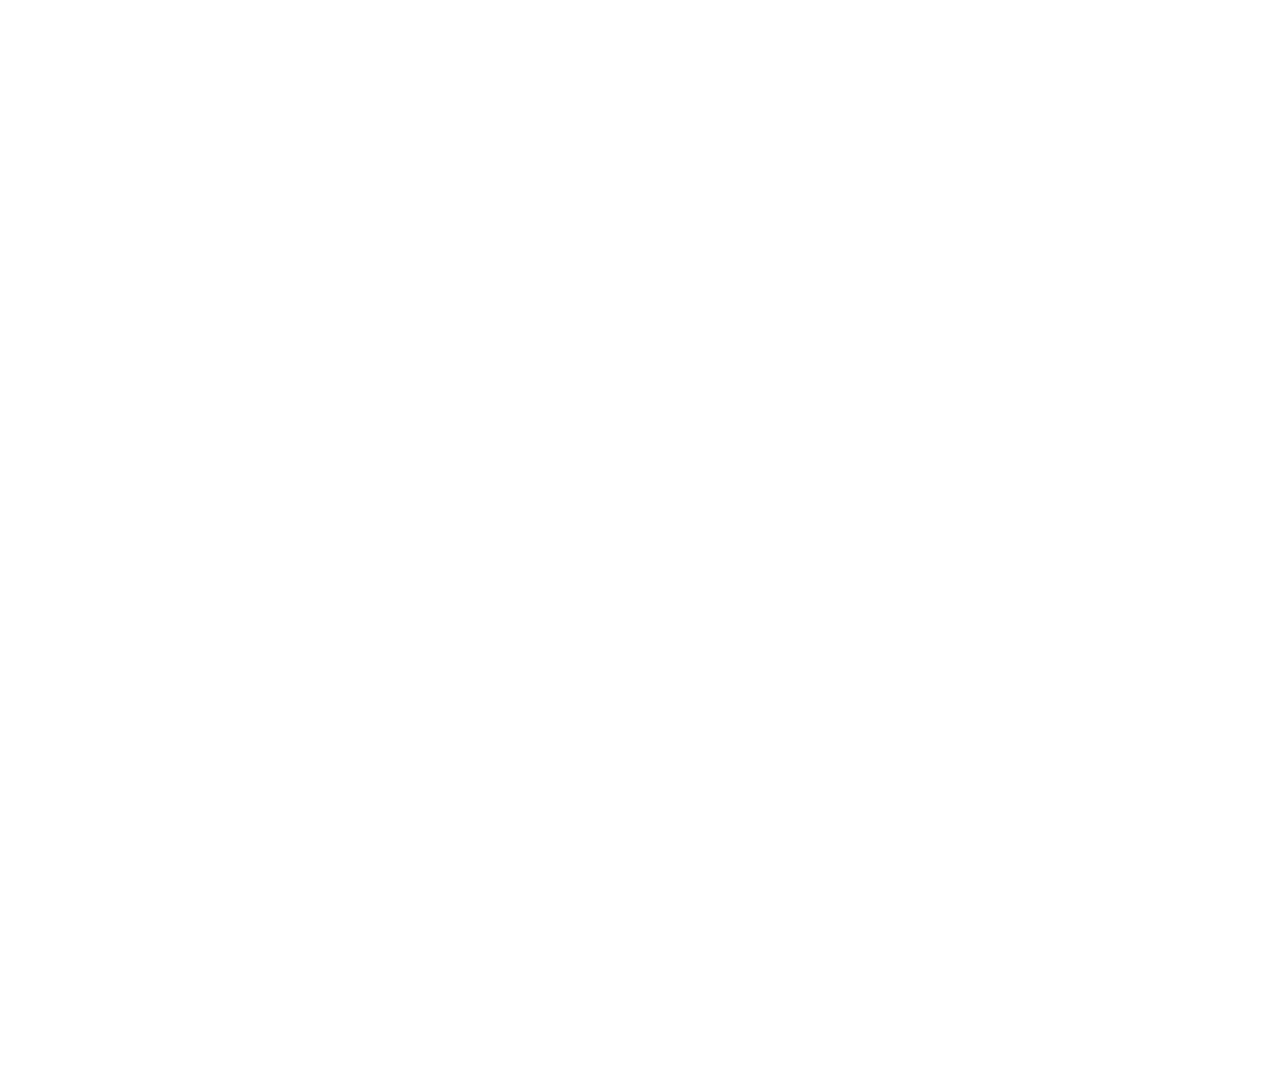
<file: history.html>
<!DOCTYPE html>
<html lang="en">

<head>
    <!-- Google tag (gtag.js) -->
    <script async src="https://www.googletagmanager.com/gtag/js?id=G-P4QQ46LB9D"></script>
    <script>
        window.dataLayer = window.dataLayer || [];
        function gtag() { dataLayer.push(arguments); }
        gtag('js', new Date());

        gtag('config', 'G-P4QQ46LB9D');
    </script>
    <meta name="google-adsense-account" content="ca-pub-3790494489239660">
    <meta charset="UTF-8">
    <meta name="viewport" content="width=device-width, initial-scale=1.0">
    <l<link rel="preconnect" href="https://fonts.googleapis.com">
        <link rel="preconnect" href="https://fonts.gstatic.com" crossorigin>
        <link
            href="https://fonts.googleapis.com/css2?family=Anek+Latin:wght@400;500;700&family=Courgette&family=Libre+Baskerville:ital,wght@0,400;0,700;1,400&display=swap"
            rel="stylesheet">
        <link rel="stylesheet" href="css/nav.css">
        <script src="js/script.js" defer></script>
        <script src="js/current.js" defer></script>
        <script src="js/reveal.js"></script>
        <script src="js/open.js"></script>
        <script src="js/nav.js"></script>
        <title>History</title>
</head>

<style>
    header {
        background-image: linear-gradient(60deg, rgba(0, 0, 0, 0.8) 60%, rgba(59, 59, 59, 0.8), rgba(137, 121, 113, 0.8)), url("assets/slike/attributes/hist_bg.jpg");
    }
</style>

<body>
    <header>
        <div class="navbar">
            <nav>
                <div class="logoih">
                    <img class="logo" src="assets/images/castle.png">
                    <p class="h">Medieval Castles</p>
                </div>

                <div class="links">
                    <a href="index.html" class="link">Home</a>
                    <div class="dropdown" data-dropdown>
                        <button class="vid">
                            <a id="curr" class="link" data-dropdown-button>Content</a>
                            <img class="arrow" src="assets/images/down-arrow.png">
                        </button>
                        <div class="dropdown-menu">
                            <a href="about.html">About</a>
                            <a href="history.html">History</a>
                            <a href="structure.html">Structure</a>
                            <a href="gp.html">Gunpowder Era</a>
                            <a href="exp.html">Examples</a>
                            <a href="me.html">Modern Era</a>
                        </div>
                    </div>

                    <a href="videos.html" class="link">Videos</a>
                    <a href="credits.html" class="link">Credits</a>
                    <a href="info.html" class="link">Info</a>
                </div>
            </nav>

            <label class="hamburger-menu">
                <input type="checkbox">
            </label>
            <aside class="sidebar">
                <div class="links">
                    <a href="index.html" class="link">Home</a>
                    <div class="dropdown" data-dropdown>
                        <button class="vid" onclick="toggle()">
                            <a id="curr" class="link" data-dropdown-button>Content</a>
                            <img class="arrow" src="assets/images/down-arrow.png">
                        </button>
                        <div id="meni" class="hamb-dropdown-menu">
                            <a class="link" href="about.html">About</a>
                            <a class="link" href="history.html">History</a>
                            <a class="link" href="structure.html">Structure</a>
                            <a class="link" href="gp.html">Gunpowder Era</a>
                            <a class="link" href="exp.html">Examples</a>
                            <a class="link" href="me.html">Modern Era</a>
                        </div>
                    </div>

                    <div class="class">
                        <a href="videos.html" class="link">Videos</a>
                        <a href="credits.html" class="link">Credits</a>
                        <a href="info.html" class="link">Info</a>
                    </div>
                </div>
            </aside>
        </div>
        <div class="heading">
            <h1>History</h1>
        </div>
    </header>

    <main>
        <h2>How castles became what they are?</h2>
        <p>Originating in the early medieval period, castles emerged as more than just fortresses; they evolved into
            multifunctional and awe-inspiring structures that played crucial roles in shaping the socio-political
            landscape of their respective regions. As the centuries passed, these impressive architectural marvels took
            on significant importance, acting as centers of power, governance, and culture.
            <br>

        <div class="reveal">
            <div class="quote">
                <div class="qt">
                    <img src="assets/images/quote.png">
                </div>
                <p>"Every castle has a story to tell, each brick and tower bearing witness to the tales of the ages."
                </p>
            </div>
            <br>
            Beyond their primary function of providing protection during turbulent times, castles became symbolic
            representations of authority, embodying the strength and influence of the ruling elite. Their towering walls
            and imposing turrets served as powerful statements of both military might and social prestige. Local
            communities looked up to these majestic structures as the very heart of their existence, a constant reminder
            of their identity and collective strength.
            </p>
            <div class="image">
                <img class="slika1" src="assets/slike/Burg_Hohenzollern_10-2016.jpg">
                <div class="source">
                    <a target="_blank"
                        href="https://en.wikipedia.org/wiki/Hohenzollern_Castle#/media/File:Burg_Hohenzollern_10-2016.jpg">Source</a>
                </div>
            </div>
            <div class="image_desc">
                <div class="desc">
                    <div>
                        <img class="icon" src="assets/images/point.png">
                    </div>
                    <div>
                        <p>Hohenzollern castle, built in 11th century, was an important castle in medieval times. Today
                            is a
                            famous tourist attraction.</p>
                    </div>
                </div>
            </div>

            <br> <br>
            <p>Beyond the practical aspects, the grandiosity of castles left an indelible mark on the imagination of the
                local population. Tales of heroism and valor, associated with the castle's defenders and knights,
                circulated
                throughout the region, inspiring both fear and admiration among the populace. The castles, with their
                lofty
                towers and mighty walls, stood as tangible representations of a bygone era, connecting the present to
                the
                rich tapestry of history.<br> <br> Over time, the architecture of castles evolved, adapting to the
                changing
                military tactics and political landscapes. Some transformed into opulent palaces, representing not only
                strength but also luxury and sophistication. Their courtyards became centers of artistic patronage,
                fostering creativity and innovation in various artistic disciplines, from architecture and painting to
                literature and music.
            </p>
        </div>

        <div class="reveal">
            <h2>First Forts in History</h2>
            <p>As we already said, castles are a type of fortifications and first forts existed even in the ancient
                times
                where various civilizations built protections to defend themselves from enemies. Early forts provided
                enough
                protection for settlements. These first forts usually consisted of walls that typically surrounded a
                city or
                a village. <br> <br> Now many differences between forts and castles were built later. Forts and castles
                have
                the same defensive purpose, but they have differences in structure, design, and their roles. Forts are
                often
                pretty smaller, and used for military purposes, while castles were mainly used as the seat for nobility,
                a
                center of governance, and a refuge for people in surrounding areas. Forts also didn’t have advanced
                defensive elements like those in castles. </p>

            <div class="image">
                <img class="slika1" src="assets/slike/first_castle.jpeg">
                <div class="source">
                    <a target="_blank"
                        href="https://commons.wikimedia.org/wiki/File:W0436-DoueLaFontaine_MoteCarolingienne_63340.JPG">Source</a>
                </div>
            </div>

            <div class="image_desc">
                <div class="desc">
                    <div>
                        <img class="icon" src="assets/images/point.png">
                    </div>
                    <div>
                        <p><em>Doué-la-Fontaine</em>, built in 9th century in Normandy, is the first still existing
                            castle
                            in
                            the world.</p>
                    </div>
                </div>

            </div>
        </div>
        <div class="reveal">
            <h2>Castles in medieval times</h2>
            <p>During the Middle Ages castles became popular, this had to do with a lot of different factors including
                politics and military operations. In this period castles evolved to adapt to changes in military tactics
                and
                advancements in technology. Knowing that we can divide the history of castles into a three different
                parts:
            <div class="redni">
                <h3>1. Early Middle Ages:</h3>
                <p>During the Early Middle Ages (5th to 10th centuries) the centralized authority declined. This was the
                    time of barbaric invasions so people needed protection in case of attack. Early castles were often
                    built
                    on existing Roman fortifications and were made of wood. They served as the residence of local lords
                    and
                    provided a means of defense against external threats. The first castle was Doue-la-Fontaine, located
                    in
                    Normandy, northern France.</p>
                <div class="image">
                    <img class="slika2" src="assets/slike/moat-and-bailey.jpg">
                    <div class="source">
                        <a target="_blank"
                            href="https://commons.wikimedia.org/wiki/File:Cardiff_Castle_keep_2018.jpg">Source</a>
                    </div>
                </div>

                <div class="image_desc">
                    <div class="desc">
                        <div>
                            <img class="icon" src="assets/images/point.png">
                        </div>
                        <div>
                            <p>Typical <em>Motte and bailey</em> castle, built by Normans in England.</p>
                        </div>
                    </div>
                </div>

                <br>
                <div class="funfact">
                    <div class="fftop">
                        <img src="assets/images/pen.png">
                    </div>
                    <p class="ffhead">Motte and Bailey Castles</p>
                    <p>Some of the earliest castles were of the <em><strong>motte and bailey</strong></em> design. A
                        <strong>motte</strong> was a raised mound (often artificial) with a wooden tower on top, while
                        the <strong>bailey</strong> was an enclosed courtyard next to the motte. This design provided
                        defensive advantages and was relatively quick to construct.
                    </p>
                </div>
            </div>
        </div>
        <div class="reveal">
            <div class="redni">
                <h3>2. High Middle Ages:</h3>
                <p>During the High Middle Ages (11th to 13th centuries) castles became more popular. The power of the
                    nobility increased while the power of centralized authority declined. This was also the time when
                    conquerors like Hungarians, Vikings, and others were constantly invading and pillaging lands in
                    Europe.
                    Because of that noblemans needed protection from them. So they started building castles all around
                    Europe in the 10th and 11th centuries. In the begging wood was the main building material but was
                    later
                    replaced by stone, because it’s stronger and isn’t flammable. <br> <br> The first castles were known
                    as
                    motte and bailey castles and they included motte, an elevated land surrounded by a canal, commonly a
                    natural hill, bailey which was the space within walls and keep. Keep quickly became the most iconic
                    part
                    where everything important was located (like administrative rooms, dining rooms, bedrooms…). Castles
                    quickly became common in the whole of Europe and a symbol of power and status.</p>
                <br>
                <div class="funfact">
                    <div class="fftop">
                        <img src="assets/images/pen.png">
                    </div>
                    <p class="ffhead">Spiral Staircases Were Defensive</p>
                    <p>Many castles had <strong>spiral staircases</strong> that wound clockwise as you ascended. This
                        was deliberate, as most people are <em>right-handed</em>. It meant that defenders, who were
                        often positioned on the higher floors, had more space to swing their swords and easier access to
                        the wall, while attackers coming up would find their sword arm hindered.
                    </p>
                </div>
            </div>
        </div>
        <div class="reveal">
            <div class="redni">
                <h3>3. Late Middle Ages:</h3>
                <p>In the Late Middle Ages (14th and 15th centuries), castles underwent further transformations. The
                    invention of gunpowder and the evolution of siege warfare meant that the castle needed modifications
                    in
                    design. Thick walls and towers were built to withstand cannons, and other elements like arrow slits
                    and
                    gun loops were established to help defenders. Life also became better and more luxurious, with
                    larger
                    living quarters, grand halls, and decorations.</p>
                <br> <br> <br>
                <p>During the High middle ages two very different types of castles appeared, Romanesque (1066-1200) and
                    Edwardian
                    (1200-1300).</p>
                <h3>I Romanesque </h3>
                <p> It was the first type. They consisted of a single simple wall, which means that the defense was very
                    weak. Rooms were very cold and dark, windows were small, and very little light could go inside. This
                    type of castle was uncomfortable for people inside.</p>
                <h3>II Edwardian</h3>
                <p> This type had more and stronger walls which led to the creation of Concentric Castles and which were
                    harder for the enemy to capture. They featured more defensive mechanisms whose purpose was to
                    withstand
                    a long siege. Life was also more comfortable within the castle, rooms were a lot warmer and brighter
                </p>
                <br> <br> <br>
            </div>

            <p>The history of castles showcases the evolution of fortifications from simple ancient forts to grand
                medieval
                structures. Castles not only fulfilled defensive functions but also served as symbols of authority and
                centers of governance. As the Middle Ages progressed, castles became more sophisticated and resilient,
                adapting to the changing military landscape. The legacy of castles endures, captivating us with their
                architectural beauty and offering glimpses into the past, reminding us of a time when these mighty
                structures stood as testaments to power, prestige, and resilience.</p>
        </div>
        </div>
    </main>
</body>

</html>
</file>
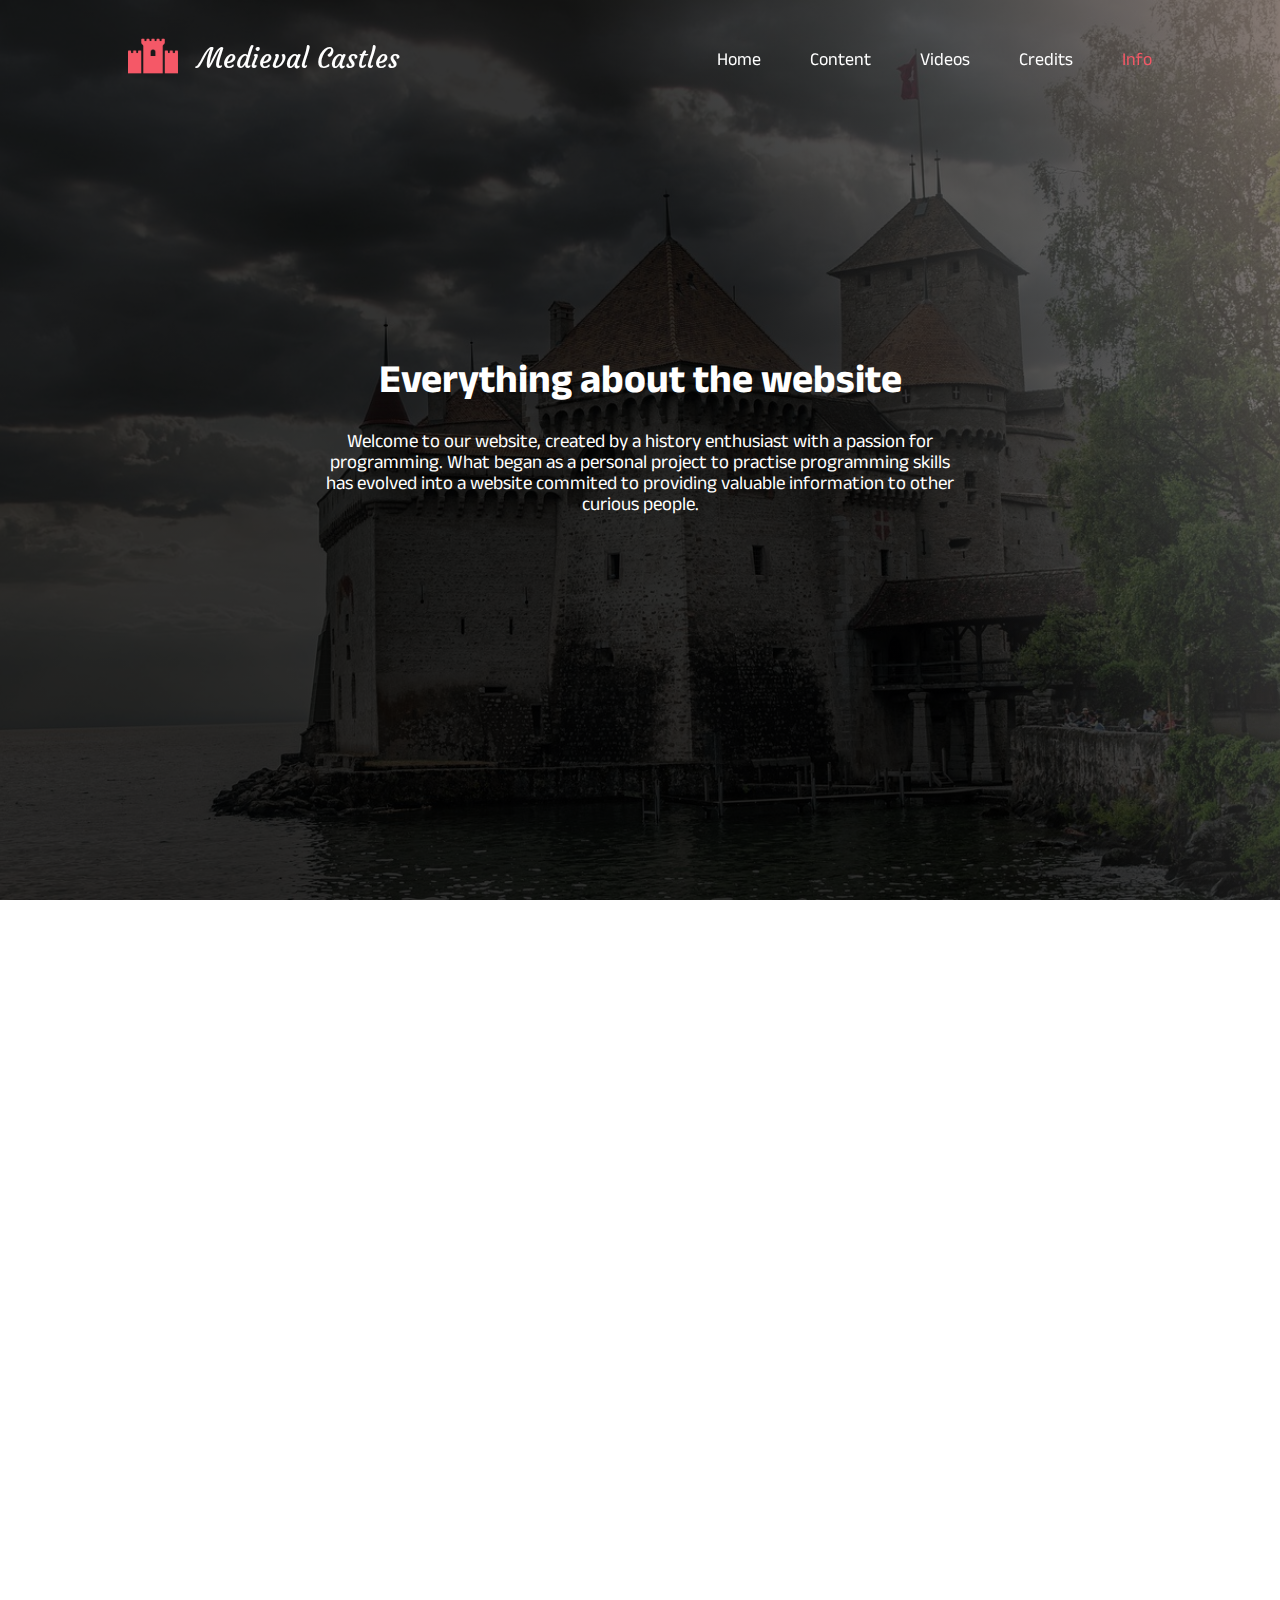
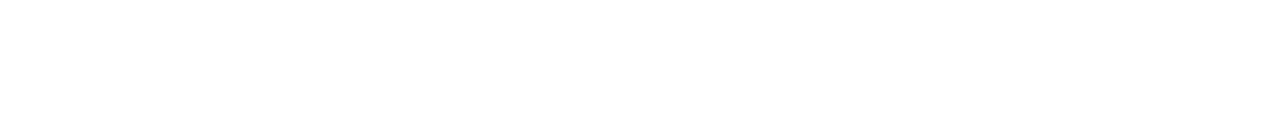
<file: info.html>
<!DOCTYPE html>
<html lang="en">

<head>
    <!-- Google tag (gtag.js) -->
    <script async src="https://www.googletagmanager.com/gtag/js?id=G-P4QQ46LB9D"></script>
    <script>
        window.dataLayer = window.dataLayer || [];
        function gtag() { dataLayer.push(arguments); }
        gtag('js', new Date());

        gtag('config', 'G-P4QQ46LB9D');
    </script>
    <meta name="google-adsense-account" content="ca-pub-3790494489239660">
    <meta charset="UTF-8">
    <meta name="viewport" content="width=device-width, initial-scale=1.0">
    <link rel="preconnect" href="https://fonts.googleapis.com">
    <link rel="preconnect" href="https://fonts.gstatic.com" crossorigin>
    <link
        href="https://fonts.googleapis.com/css2?family=Anek+Latin:wght@400;500;700&family=Courgette&family=Libre+Baskerville:ital,wght@0,400;0,700;1,400&display=swap"
        rel="stylesheet">
    <link rel="stylesheet" href="css/style.css">
    <script src="js/script.js" defer></script>
    <script src="js/current.js" defer></script>
    <script src="js/reveal.js"></script>
    <script src="js/nav.js"></script>
    <title>Examples</title>
</head>

<style>
    header {
        background-image: linear-gradient(60deg, rgba(0, 0, 0, 0.8) 60%, rgba(59, 59, 59, 0.8), rgba(137, 121, 113, 0.8)), url("assets/slike/attributes/firstpage/info_bg_1280.jpg");
        background-position: left 50% top 25%;
    }

    @media all and (max-width: 600px) {
        .reveal {
            width: 90%;
        }
    }

    @media all and (min-width: 601px) and (max-width: 680px) {
        .reveal {
            width: 85%;
        }
    }

    @media all and (min-width: 680px) and (max-width: 768px) {
        .reveal {
            width: 80%;
        }
    }
</style>

<body>
    <header>
        <div class="navbar">
            <nav>
                <div class="logoih">
                    <img class="logo" src="assets/images/castle.png">
                    <p class="h">Medieval Castles</p>
                </div>
                <div class="links">
                    <a href="index.html" class="link">Home</a>
                    <a href="about.html" class="link">Content</a>
                    <a href="videos.html" class="link">Videos</a>
                    <a href="credits.html" class="link">Credits</a>
                    <a id="curr" class="link">Info</a>
                </div>
            </nav>
            <label class="hamburger-menu">
                <input type="checkbox">
            </label>
            <aside class="sidebar">
                <div class="links">
                    <a href="index.html" class="link">Home</a>
                    <a href="about.html" class="link">Content</a>
                    <a href="videos.html" class="link">Videos</a>
                    <a href="credits.html" class="link">Credits</a>
                    <a id="curr" class="link">Info</a>
                </div>
            </aside>
        </div>

        <main>
            <div id="t">
                <h1>Everything about the website</h1>

                <p>Welcome to our website, created by a history enthusiast with a passion for programming. What began as
                    a personal project to practise programming skills has evolved into a website commited to providing
                    valuable information to other curious people.
                </p>
            </div>
        </main>
    </header>

    <section class="reveal">
        <footer>
            <h2>Why was the site even created?</h2>
            <p>The website was created to combine history and programming skills, offering valuable information to all
                visitors. It addresses the common challenge of finding necessary information for projects, providing a
                practical solution. The website simplifies things by offering a complete resource that combines
                historical
                insights with programming knowledge. Its goal is to help people improve their projects without the need
                for
                time-consuming research, so they can concentrate on being creative and making progress.</p>
            <h2>Will there be new content?</h2>
            <p>Yes! Site will be updated soon with more content such as <a href="videos.html">videos</a>, more pictures
                and
                most importantly more needed information. Videos will be short form edited content just like on tiktok.
                They
                will cover various themes featured here.</p>
            <h2>Can you use information from this site freely?</h2>
            <p>Of course! Everyone can use it without worry. That's why it was made in the first place. Also
                contributing is
                not necessary, but it would be kind if you do :)</p>
        </footer>
    </section>
</file>
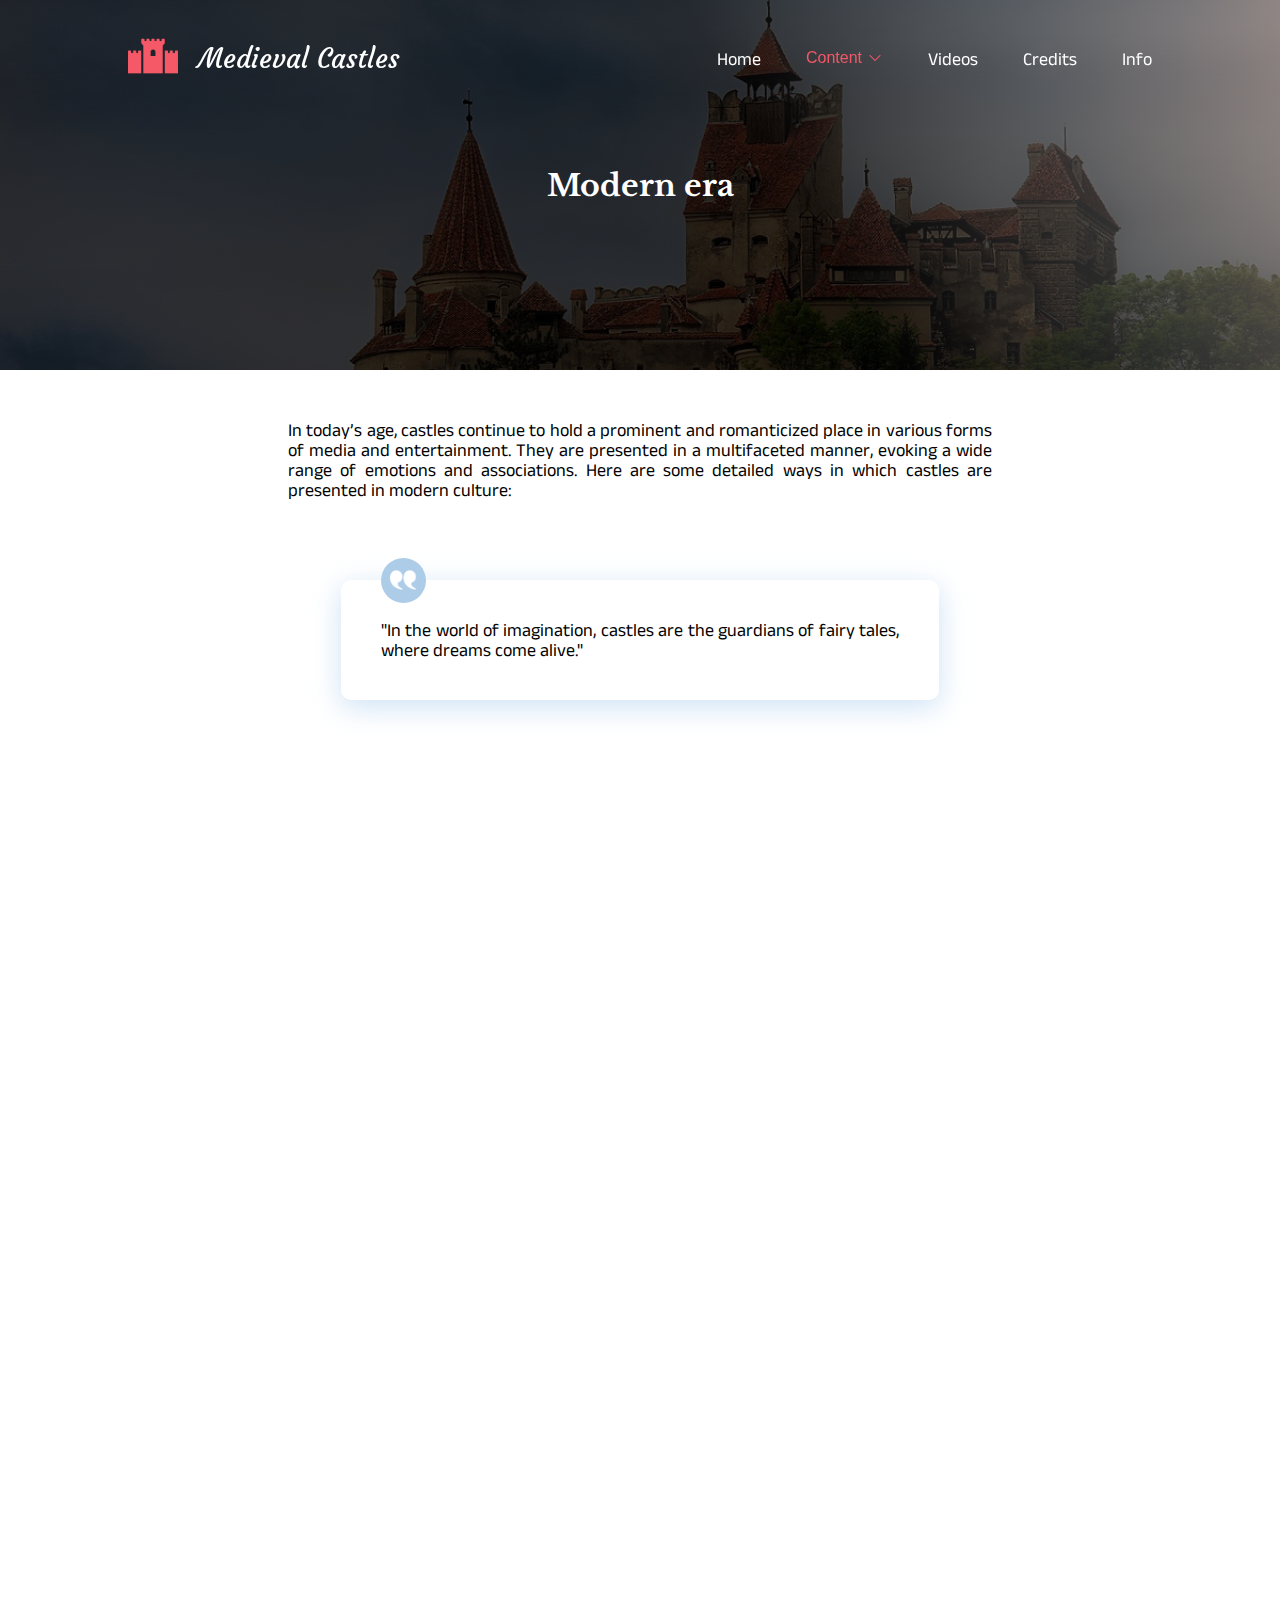
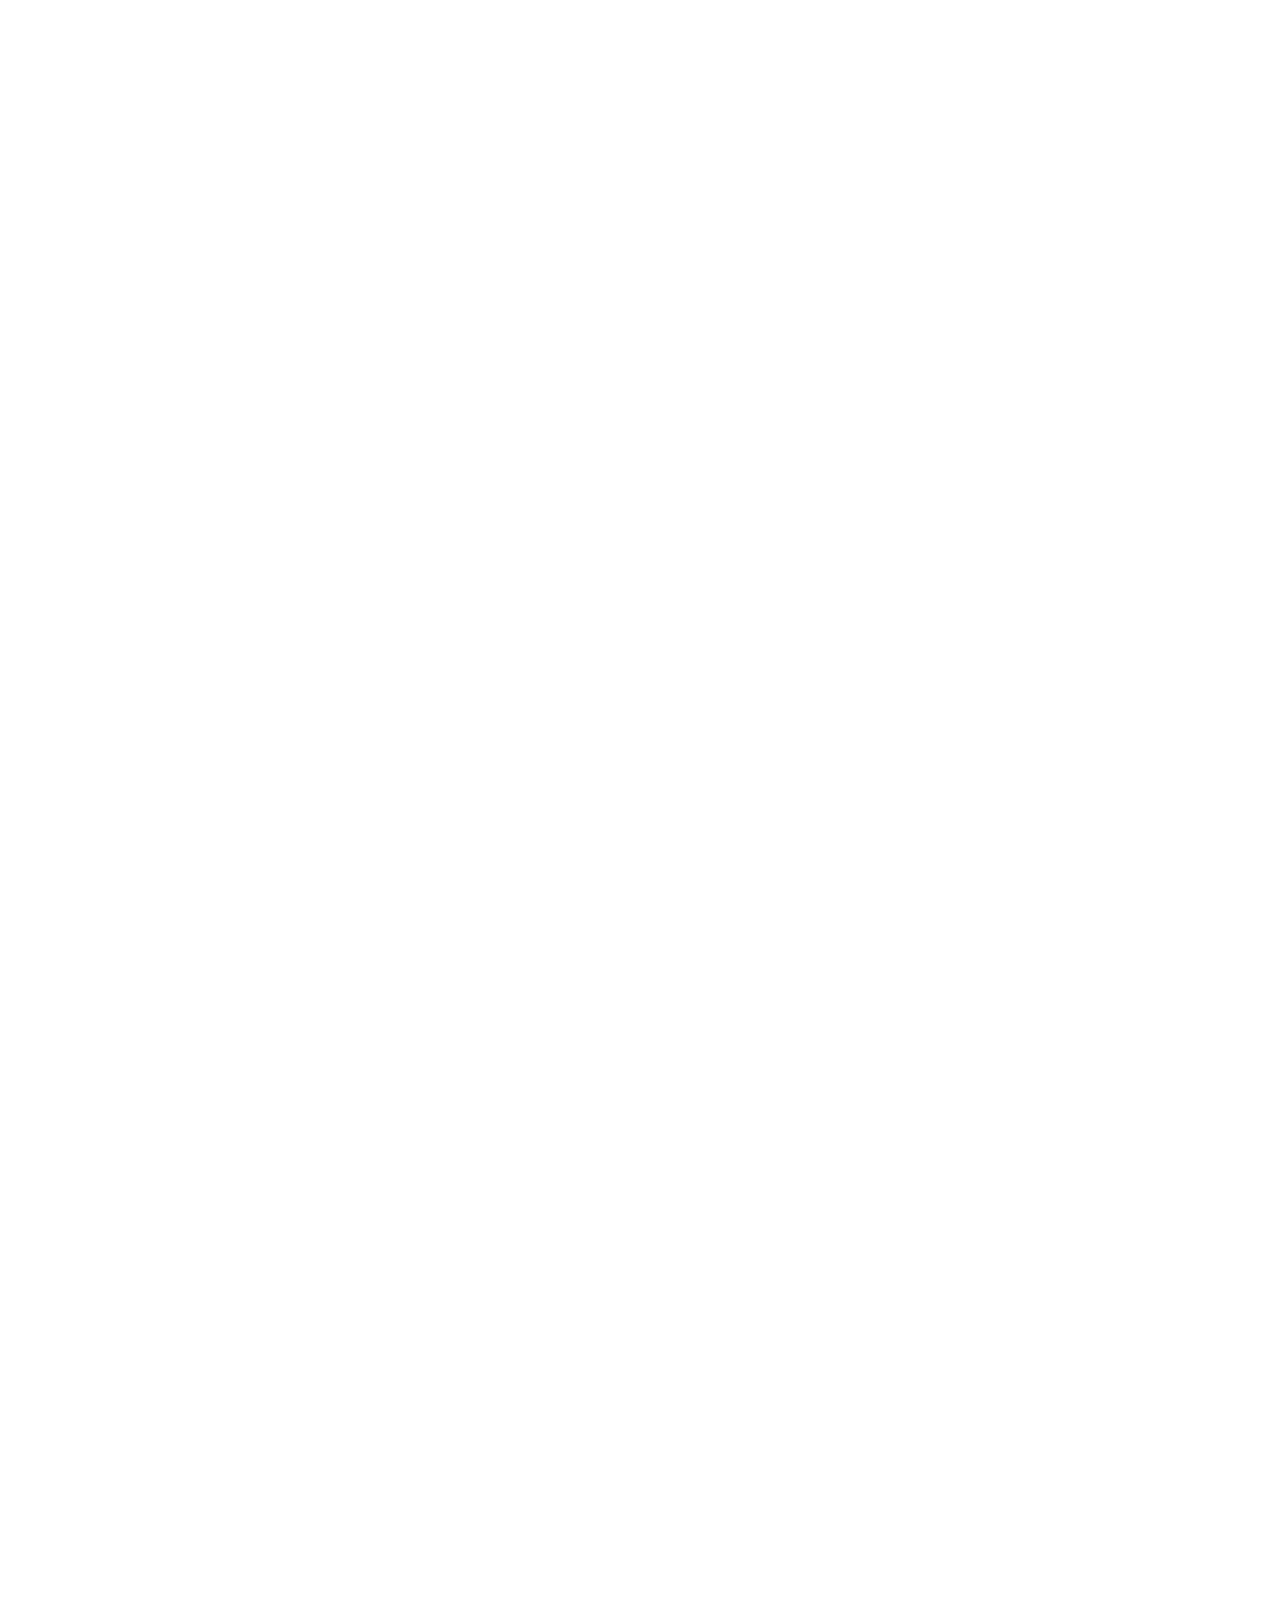
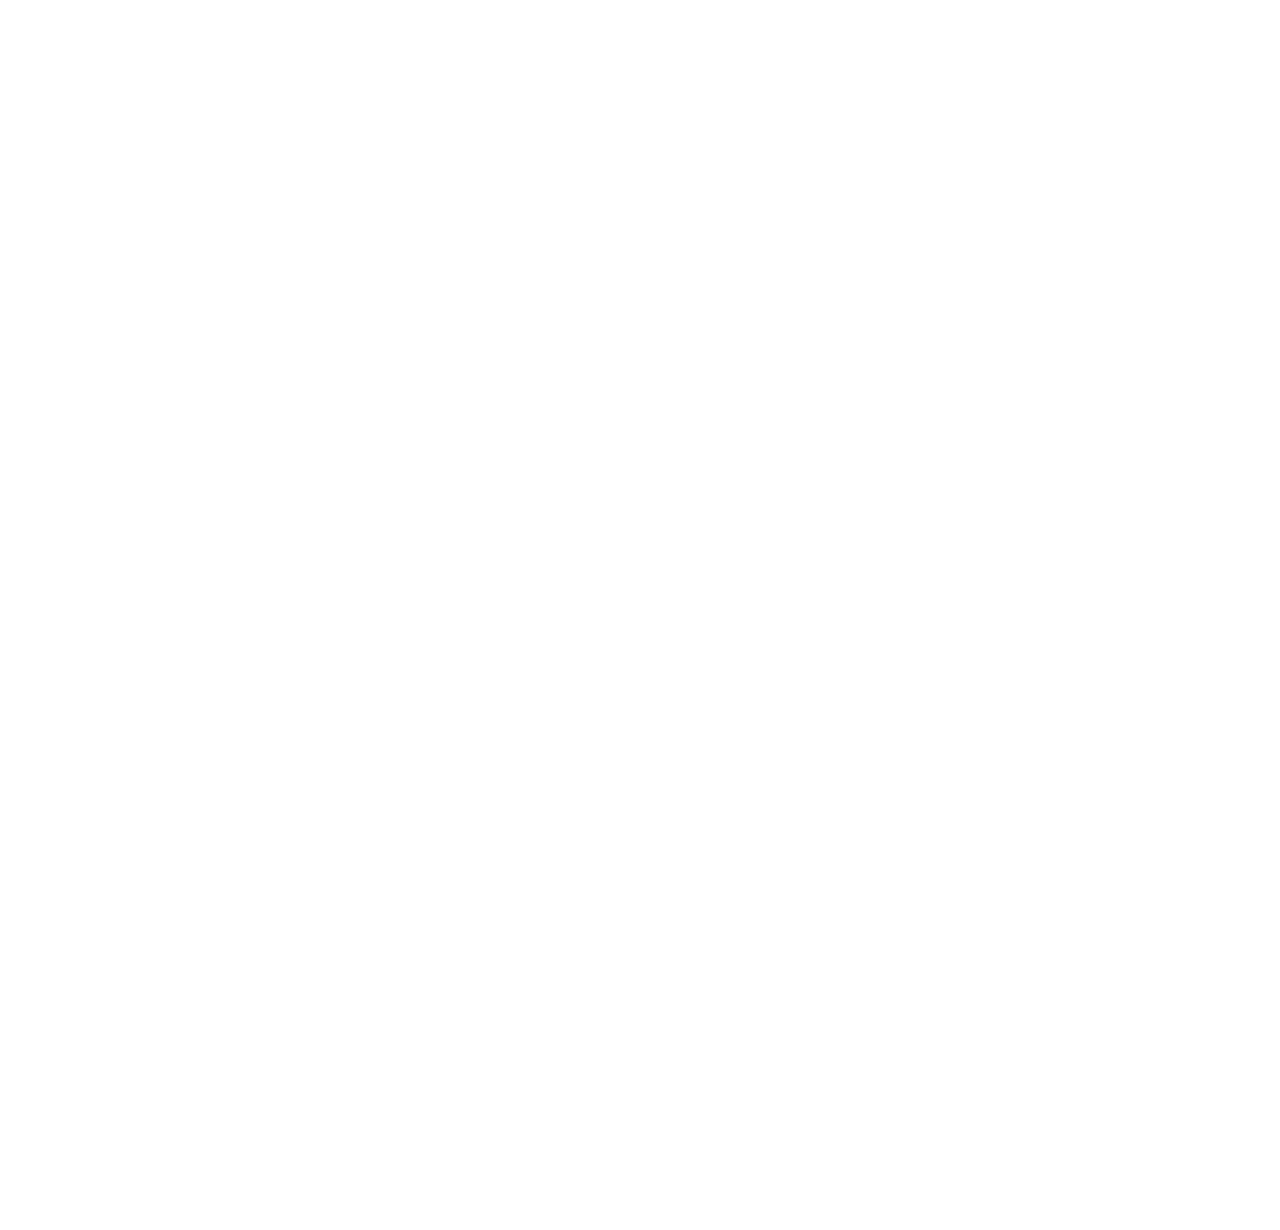
<file: me.html>
<!DOCTYPE html>
<html lang="en">

<head>
    <!-- Google tag (gtag.js) -->
    <script async src="https://www.googletagmanager.com/gtag/js?id=G-P4QQ46LB9D"></script>
    <script>
        window.dataLayer = window.dataLayer || [];
        function gtag() { dataLayer.push(arguments); }
        gtag('js', new Date());

        gtag('config', 'G-P4QQ46LB9D');
    </script>
    <meta name="google-adsense-account" content="ca-pub-3790494489239660">
    <meta charset="UTF-8">
    <meta name="viewport" content="width=device-width, initial-scale=1.0">
    <link rel="preconnect" href="https://fonts.googleapis.com">
    <link rel="preconnect" href="https://fonts.gstatic.com" crossorigin>
    <link
        href="https://fonts.googleapis.com/css2?family=Anek+Latin:wght@400;500;700&family=Courgette&family=Libre+Baskerville:ital,wght@0,400;0,700;1,400&display=swap"
        rel="stylesheet">
    <link rel="stylesheet" href="css/nav.css">
    <script src="js/script.js" defer></script>
    <script src="js/current.js" defer></script>
    <script src="js/reveal.js"></script>
    <script src="js/open.js"></script>
    <script src="js/nav.js"></script>
    <title>Modern Era</title>
</head>

<style>
    header {
        background-image: linear-gradient(60deg, rgba(0, 0, 0, 0.8) 60%, rgba(59, 59, 59, 0.8), rgba(137, 121, 113, 0.8)), url("assets/slike/attributes/firstpage/Castelul_Bran2.jpg");
        background-position: left 50% top 30%;
    }
</style>

<body>
    <header>
        <div class="navbar">
            <nav>
                <div class="logoih">
                    <img class="logo" src="assets/images/castle.png">
                    <p class="h">Medieval Castles</p>
                </div>

                <div class="links">
                    <a href="index.html" class="link">Home</a>
                    <div class="dropdown" data-dropdown>
                        <button class="vid">
                            <a id="curr" class="link" data-dropdown-button>Content</a>
                            <img class="arrow" src="assets/images/down-arrow.png">
                        </button>
                        <div class="dropdown-menu">
                            <a href="about.html">About</a>
                            <a href="history.html">History</a>
                            <a href="structure.html">Structure</a>
                            <a href="gp.html">Gunpowder Era</a>
                            <a href="exp.html">Examples</a>
                            <a href="me.html">Modern Era</a>
                        </div>
                    </div>

                    <a href="videos.html" class="link">Videos</a>
                    <a href="credits.html" class="link">Credits</a>
                    <a href="info.html" class="link">Info</a>
                </div>
            </nav>

            <label class="hamburger-menu">
                <input type="checkbox">
            </label>
            <aside class="sidebar">
                <div class="links">
                    <a href="index.html" class="link">Home</a>
                    <div class="dropdown" data-dropdown>
                        <button class="vid" onclick="toggle()">
                            <a id="curr" class="link" data-dropdown-button>Content</a>
                            <img class="arrow" src="assets/images/down-arrow.png">
                        </button>
                        <div id="meni" class="hamb-dropdown-menu">
                            <a class="link" href="about.html">About</a>
                            <a class="link" href="history.html">History</a>
                            <a class="link" href="structure.html">Structure</a>
                            <a class="link" href="gp.html">Gunpowder Era</a>
                            <a class="link" href="exp.html">Examples</a>
                            <a class="link" href="me.html">Modern Era</a>
                        </div>
                    </div>

                    <div class="class">
                        <a href="videos.html" class="link">Videos</a>
                        <a href="credits.html" class="link">Credits</a>
                        <a href="info.html" class="link">Info</a>
                    </div>
                </div>
            </aside>
        </div>
        <div class="heading">
            <h1>Modern era</h1>
        </div>
    </header>

    <main>
        <p>In today’s age, castles continue to hold a prominent and romanticized place in various forms of media and
            entertainment. They are presented in a multifaceted manner, evoking a wide range of emotions and
            associations. Here are some detailed ways in which castles are presented in modern culture:</p>
        <br>
        <div class="quote">
            <div class="qt">
                <img src="assets/images/quote.png">
            </div>
            <p>"In the world of imagination, castles are the guardians of fairy tales, where dreams come alive."</p>
        </div>
        <br>
        <br> <br>
        <div class="reveal">
            <div id="flex">
                <div class="broj">1.</div>
                <div class="tekst">
                    <strong>Literature: </strong> Castles have been a recurring motif in literature,
                    especially in
                    fantasy and historical fiction genres. They often serve as central settings for epic
                    adventures,
                    romance, and intrigue. Novels like "The Lord of the Rings" by J.R.R. Tolkien and "A Song of
                    Ice
                    and Fire" by George R.R. Martin feature grand castles that play major roles in shaping the
                    plot.
                    In these stories, castles are often portrayed as imposing structures filled with secrets,
                    hidden
                    passages, and dramatic histories.
                </div>
            </div>
            <img class="slika1" src="assets/slike/Leonardo_Diffusion_Minas_Tirith_2.jpg">
            <div class="image_desc">
                <div class="desc">
                    <div>
                        <img class="icon" src="assets/images/point.png">
                    </div>
                    <div>
                        <p><em>Minas Tirth</em> one of many castles from <em>Lord of the rings</em> <br>
                            <em>Image
                                generated by Ai</em>
                        </p>
                    </div>
                </div>
            </div>
            <br>
        </div>

        <div class="reveal">
            <div id="flex">
                <div class="broj">2.</div>
                <div class="tekst">
                    <strong>Movies and TV Shows:</strong> Castles are frequently featured in movies and
                    television
                    shows, with many productions set in medieval or fantasy worlds. Films like "Harry Potter,"
                    "Beauty and the Beast," and "Cinderella" showcase magical castles as enchanting settings
                    integral to the story. Historical dramas like "Braveheart" and "The Tudors" use castles to
                    recreate specific periods and highlight political intrigue and power struggles.
                </div>
            </div>
            <img class="slika1" src="assets/slike/Leonardo_Diffusion_hogwarts_2.jpg">
            <div class="image_desc">
                <div class="desc">
                    <div>
                        <img class="icon" src="assets/images/point.png">
                    </div>
                    <div>
                        <p><em>Hogwarts</em> castle from <em>Harry Potter</em> <br> <em>Image generated by
                                Ai</em>
                        </p>
                    </div>
                </div>
            </div>

            <br>
        </div>

        <div class="reveal">
            <div id="flex">
                <div class="broj">3.</div>
                <div class="tekst">
                    <strong>Video Games:</strong> Castles are prevalent in video games, providing players with
                    immersive experiences in virtual worlds. Titles like "The Elder Scrolls V: Skyrim," "Dark
                    Souls," and "Assassin's Creed" feature intricate castle designs, allowing players to explore
                    their vast halls, dungeons, and ramparts. These virtual castles often act as strongholds,
                    boss
                    arenas, or essential story locations.
                </div>
            </div>
            <br>
            <div id="flex">
                <div class="broj">4.</div>
                <div class="tekst">
                    <strong>Tourism and Travel: </strong>Real-world castles attract tourists from all over the
                    world. Many medieval castles, such as the iconic Neuschwanstein Castle in Germany or the
                    Edinburgh Castle in Scotland, have become popular tourist destinations. Visitors can tour
                    their
                    historical interiors, walk along ancient walls, and even participate in reenactments of
                    medieval
                    events.
                </div>
            </div>

            <div class="image">
                <img class="slika1" src="assets/slike/attributes/neuschwanstein-castle-germany.jpg">
                <div class="source">
                    <a target="_blank"
                        href="https://www.freepik.com/free-photo/neuschwanstein-castle-germany_12686482.htm#query=neuschwanstein&position=1&from_view=search&track=sph">Source</a>
                </div>
            </div>

            <div class="image_desc">
                <div class="desc">
                    <div>
                        <img class="icon" src="assets/images/point.png">
                    </div>
                    <div>
                        <p><em>Neuschwanstein</em> castle located in southern Germany, a popular tourist
                            attraction.
                        </p>
                    </div>
                </div>
            </div>
        </div>

        <div class="reveal">
            <div id="flex">
                <div class="broj">5.</div>
                <div class="tekst">
                    In <strong>Children's Media:</strong>, castles are captivating symbols of enchanted
                    worlds
                    and magical adventures. Series like "Sofia the First" and "My Little Pony:
                    Friendship Is
                    Magic" feature these majestic fortresses, teaching themes of friendship, bravery,
                    and
                    imagination. They transport young audiences to wondrous realms, imparting life
                    lessons
                    about
                    empathy, courage, and unity. The allure of these magical castles sparks curiosity
                    and
                    ignites a lifelong passion for storytelling and imagination. These animated castles
                    serve as
                    more than mere settings; they become integral to the characters' growth and the
                    development
                    of meaningful connections. Children are inspired by the bravery of princesses and
                    ponies
                    who
                    face challenges with resilience and kindness, learning that the power of love and
                    friendship
                    can overcome adversity. As young viewers immerse themselves in these captivating
                    tales,
                    they
                    not only delight in the magic of these enchanted structures but also come to
                    appreciate
                    the
                    importance of empathy and compassion in their own lives.
                </div>
            </div>

            <div class="image">
                <img class="slika1" src="assets/slike/attributes/disney-world-3412476_1280.jpg">
                <div class="source">
                    <a target="_blank" href="https://pixabay.com/photos/disney-world-magic-kingdom-3412476/">Source</a>
                </div>
            </div>

            <div class="image_desc">
                <div class="desc">
                    <div>
                        <img class="icon" src="assets/images/point.png">
                    </div>
                    <div>
                        <p><em>Disney castle</em> a fictional castle created by Disney. It was
                            featured
                            in
                            many
                            of
                            it's movies.
                        </p>
                    </div>
                </div>
            </div>
        </div>

        <div class="reveal">
            <div id="flex">
                <div class="broj">6.</div>
                <div class="tekst">
                    <p>
                        <strong>Art and Illustrations:</strong> Castles are a favorite subject for artists and
                        illustrators. They appear in paintings, illustrations, and digital art, often depicted
                        in
                        breathtaking landscapes or fantastical realms. These artworks showcase the allure and
                        grandeur of castles, adding to their iconic imagery in modern culture.
                </div>
            </div>
            <br>
            <div id="flex">
                <div class="broj">7.</div>
                <div class="tekst">
                    <p>
                        <strong>Advertisements and Brands:</strong> Castles are occasionally used in advertising
                        campaigns and branding to evoke a sense of heritage, luxury, and timelessness. They can
                        be
                        found in commercials for fairytale-themed products, luxury goods, or historical
                        experiences.
                </div>
            </div>
            <br>
            <div id="flex">
                <div class="broj">8.</div>
                <div class="tekst">
                    <p>
                        <strong>Theme Parks and Events:</strong> Amusement parks and medieval-themed events
                        often
                        include castle replicas as part of their attractions. Renaissance fairs, in particular,
                        recreate medieval settings with temporary castles, offering visitors a chance to
                        experience
                        aspects of medieval life, such as jousting tournaments and medieval banquets.
                </div>
            </div>
            <br> <br>
            <p>In today's pop culture, castles symbolize a blend of history, fantasy, and architectural
                magnificence.
                They
                evoke a sense of wonder and nostalgia, capturing the imagination of audiences across different
                forms
                of
                media and entertainment, making them timeless icons of the past and enduring symbols of
                storytelling
                magic.
            </p>
        </div>
    </main>
</body>

</html>
</file>
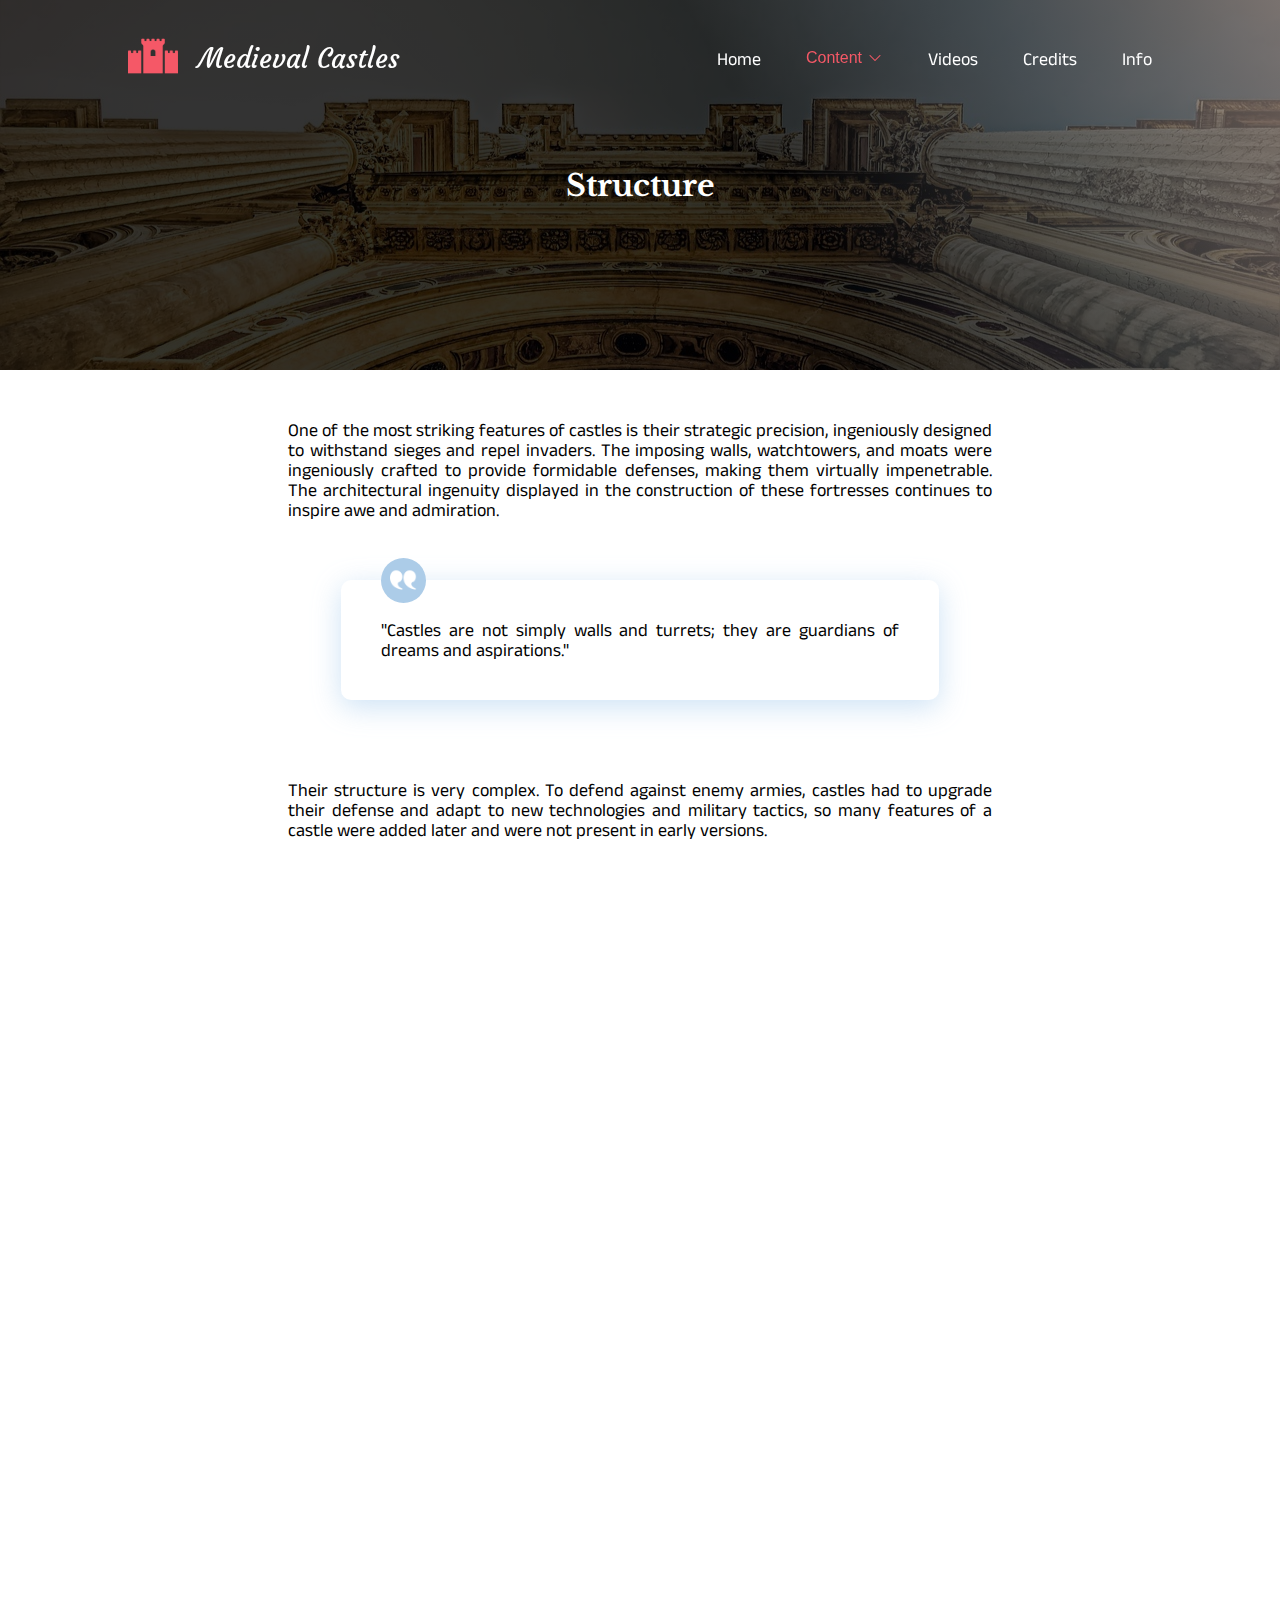
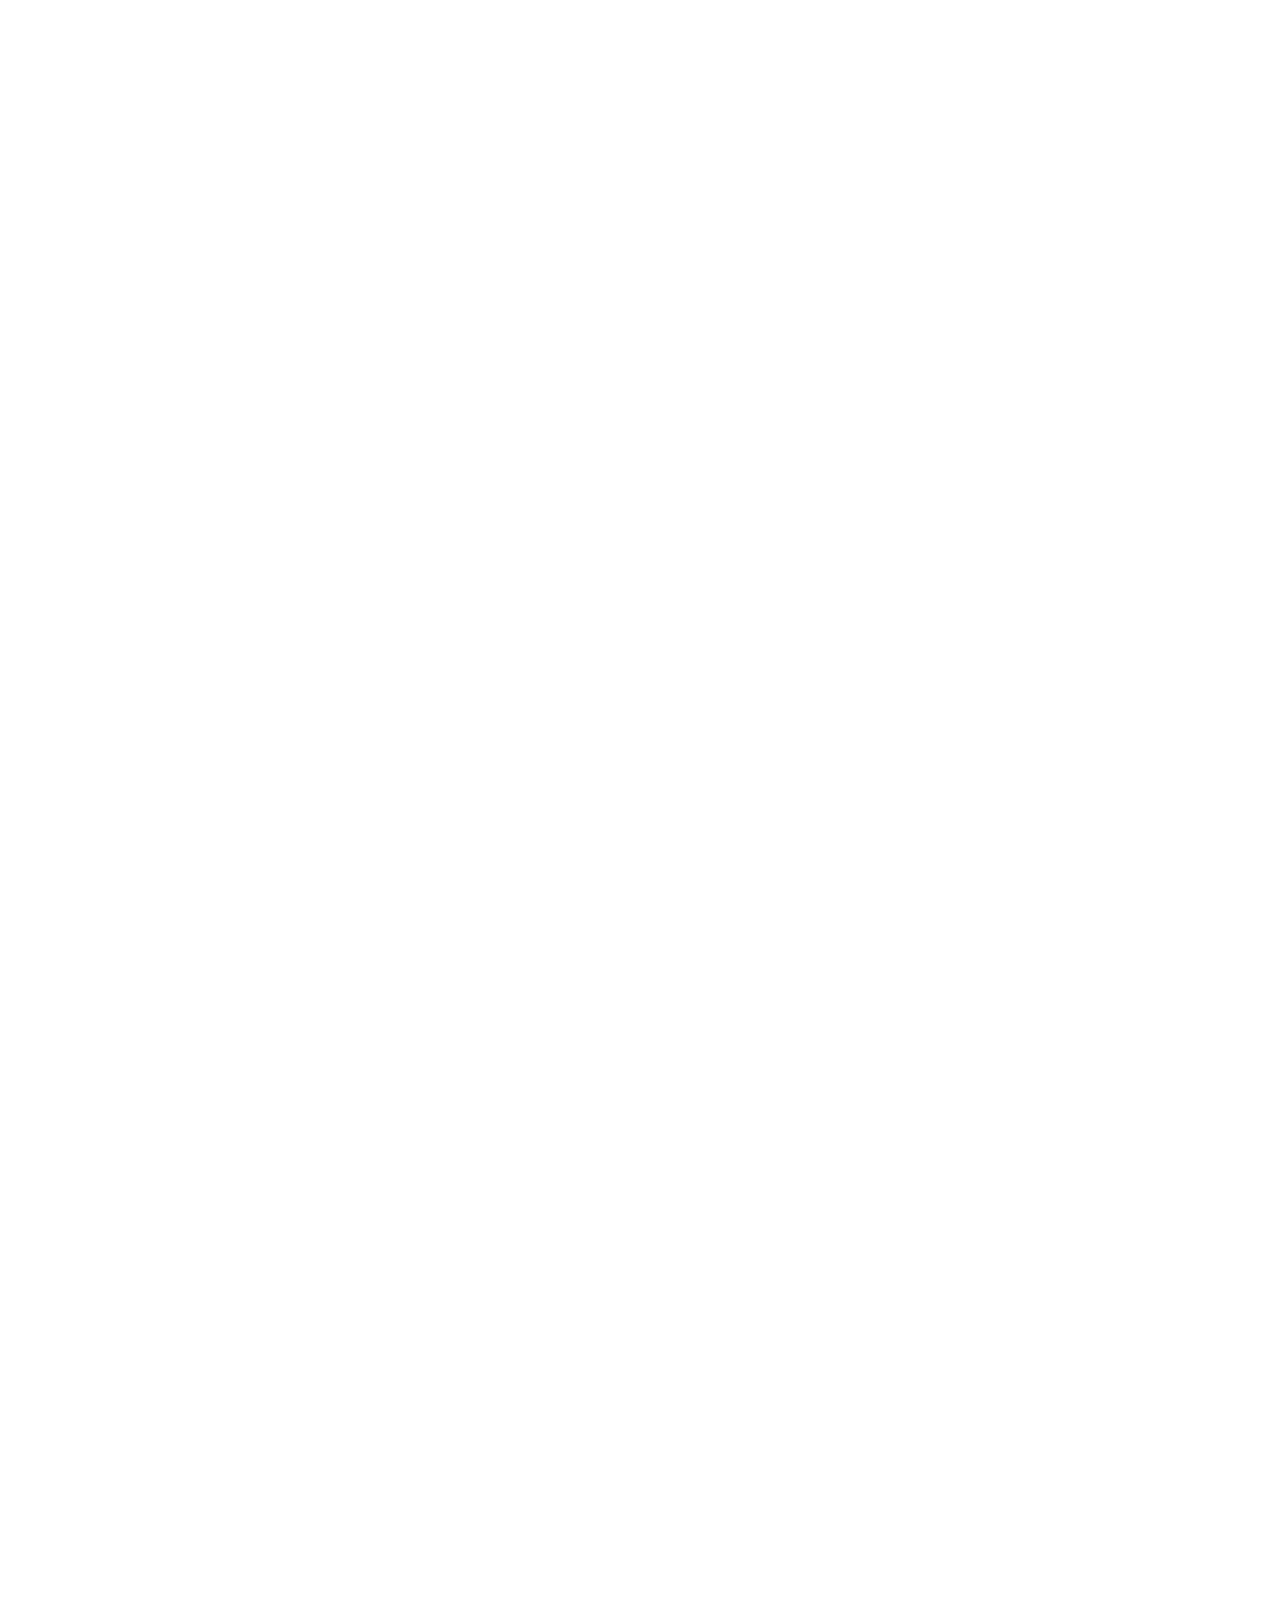
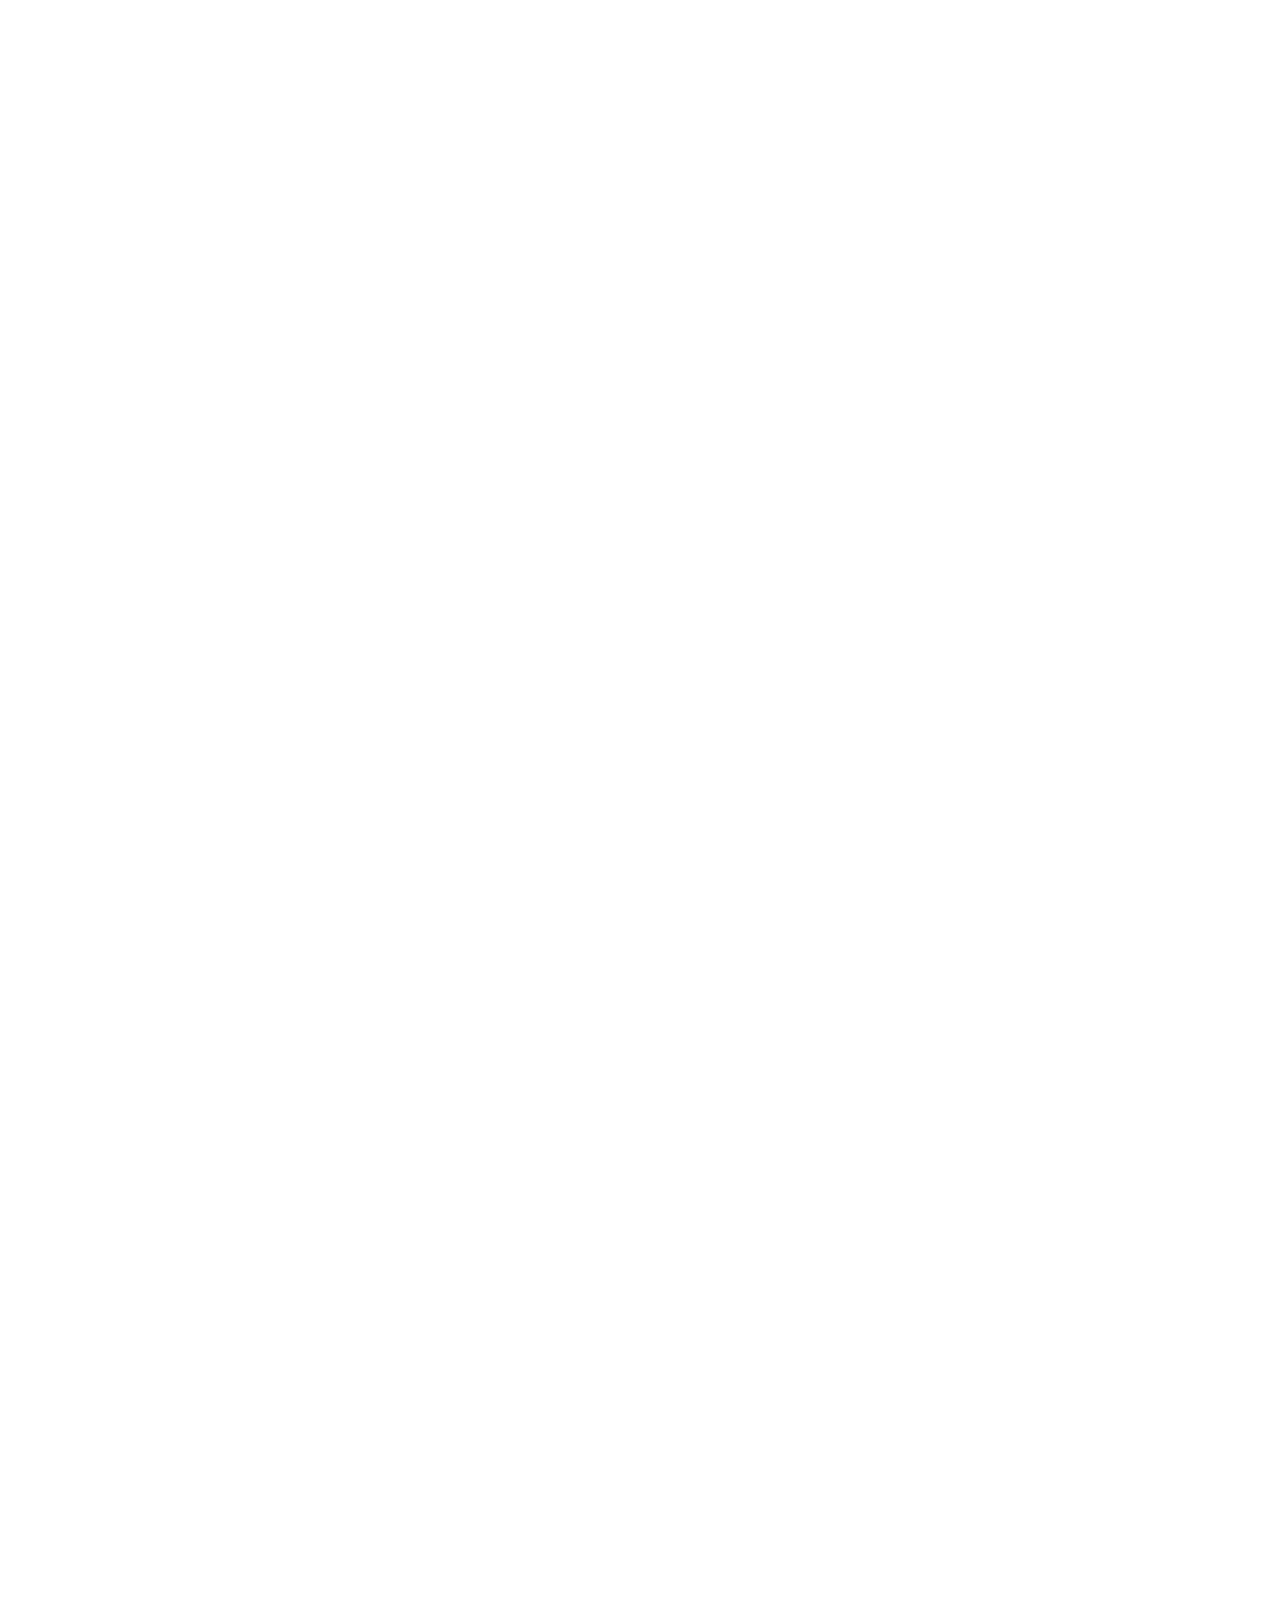
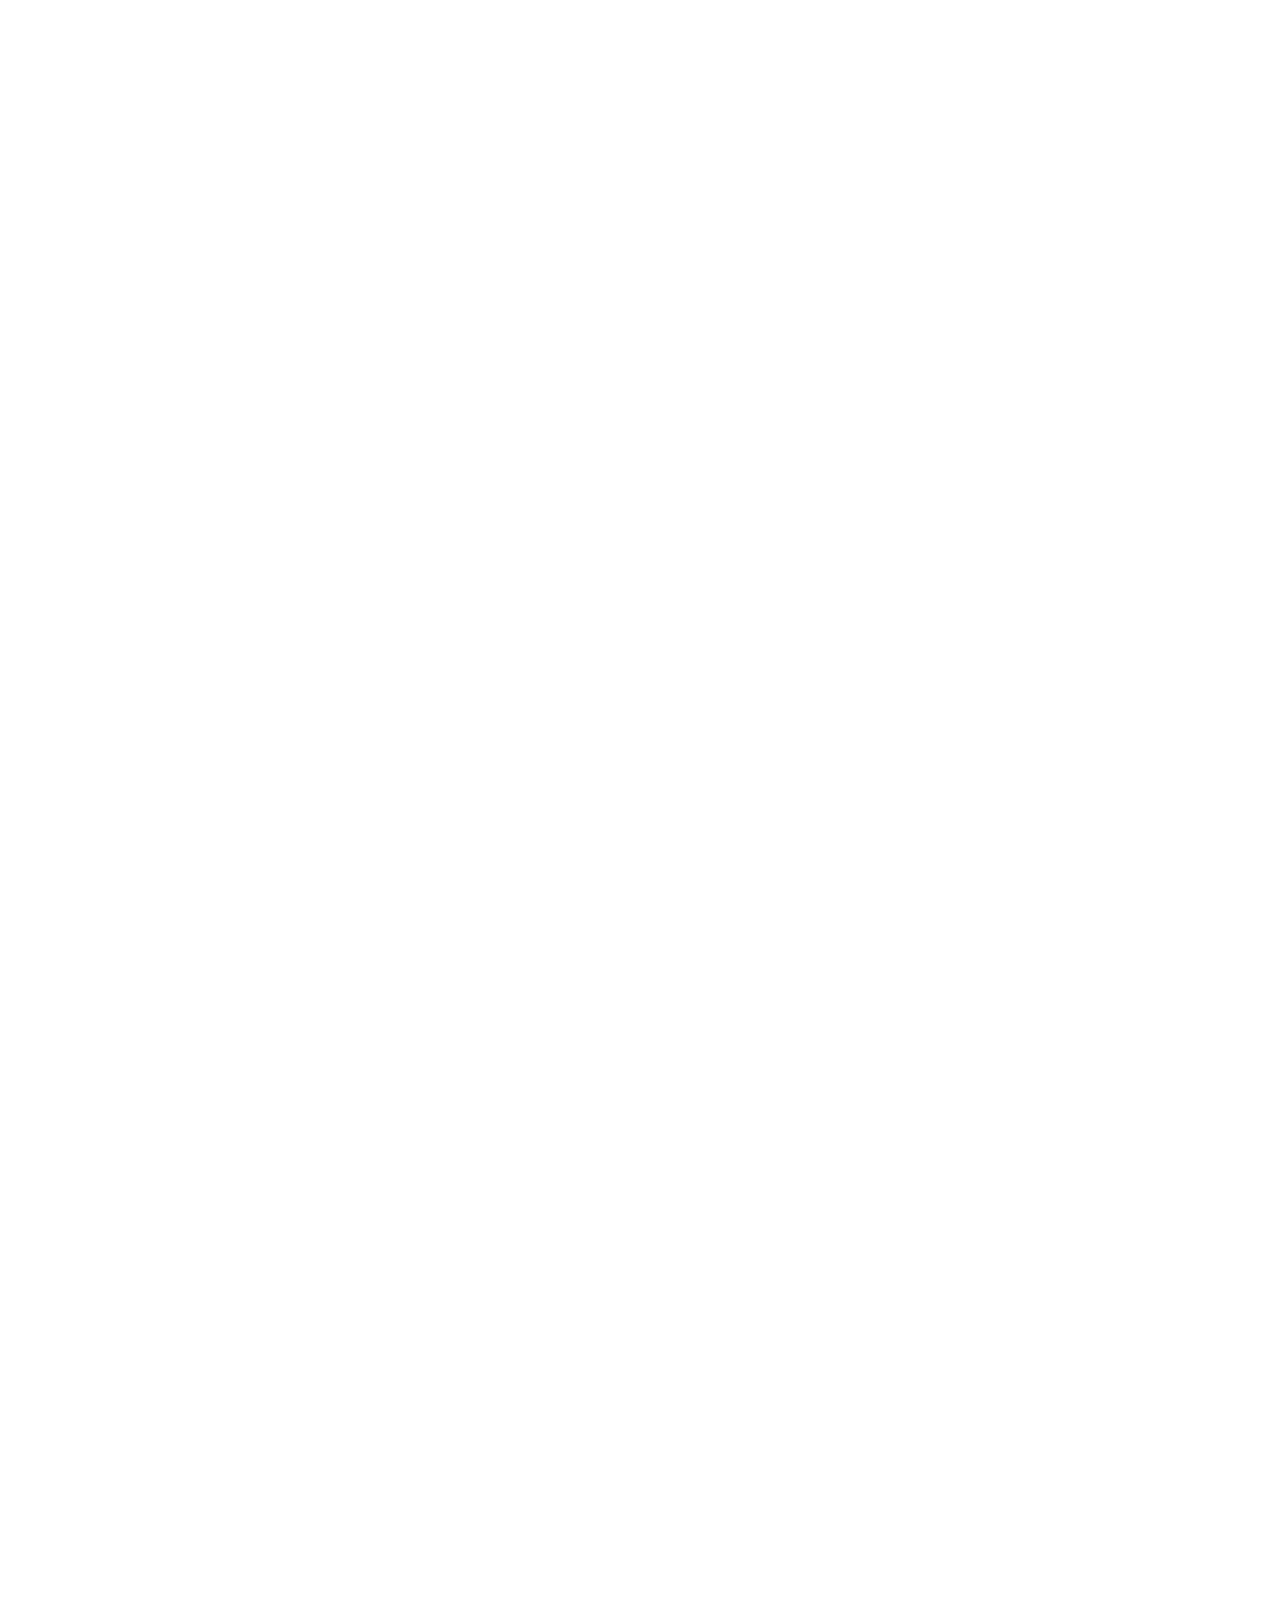
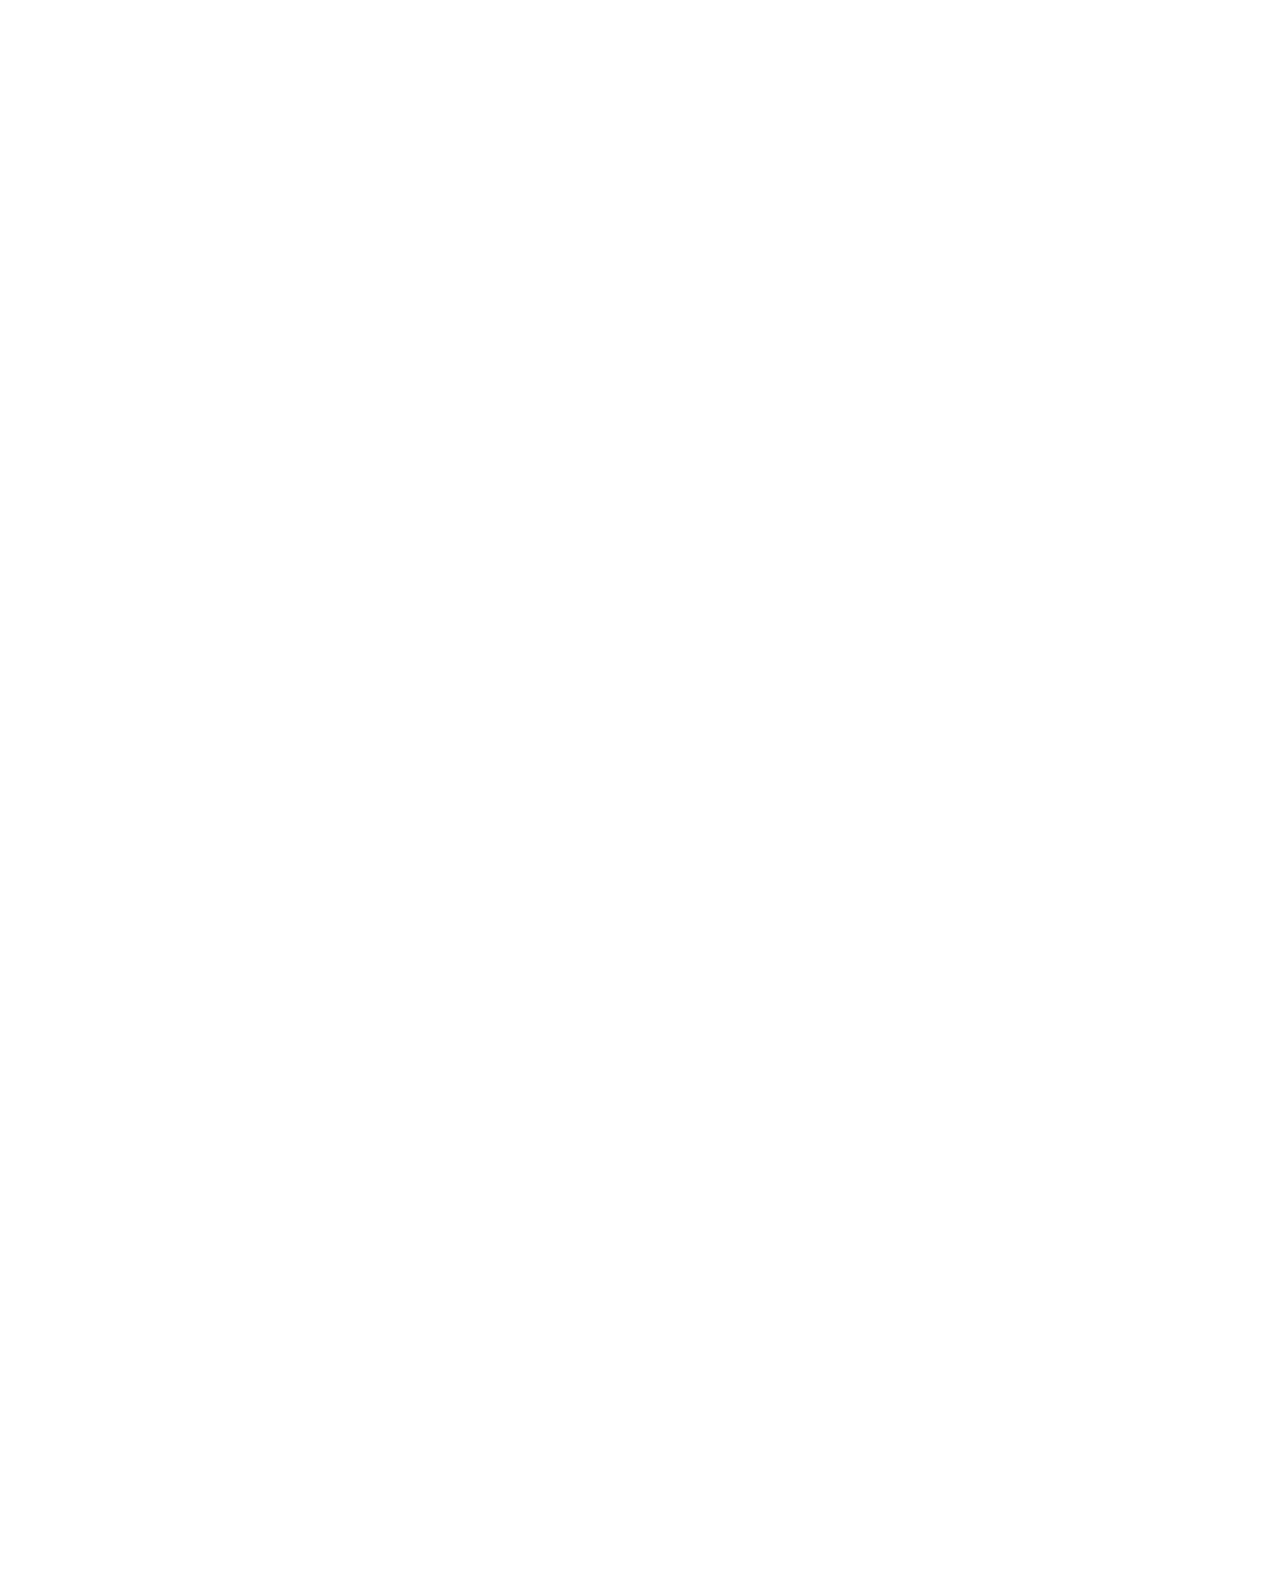
<file: structure.html>
<!DOCTYPE html>
<html lang="en">

<head>
    <!-- Google tag (gtag.js) -->
    <script async src="https://www.googletagmanager.com/gtag/js?id=G-P4QQ46LB9D"></script>
    <script>
        window.dataLayer = window.dataLayer || [];
        function gtag() { dataLayer.push(arguments); }
        gtag('js', new Date());

        gtag('config', 'G-P4QQ46LB9D');
    </script>
    <meta name="google-adsense-account" content="ca-pub-3790494489239660">
    <meta charset="UTF-8">
    <meta name="viewport" content="width=device-width, initial-scale=1.0">
    <link rel="preconnect" href="https://fonts.googleapis.com">
    <link rel="preconnect" href="https://fonts.gstatic.com" crossorigin>
    <link
        href="https://fonts.googleapis.com/css2?family=Anek+Latin:wght@400;500;700&family=Courgette&family=Libre+Baskerville:ital,wght@0,400;0,700;1,400&display=swap"
        rel="stylesheet">
    <link rel="stylesheet" href="css/nav.css">
    <script src="js/script.js" defer></script>
    <script src="js/current.js" defer></script>
    <script src="js/reveal.js"></script>
    <script src="js/open.js"></script>
    <script src="js/nav.js"></script>
    <title>Structure</title>
</head>

<style>
    header {
        background-image: linear-gradient(60deg, rgba(0, 0, 0, 0.8) 60%, rgba(59, 59, 59, 0.8), rgba(137, 121, 113, 0.8)), url("assets/slike/attributes/str_bg.jpg");
    }

    #grid #slika3 {
        margin-left: 40px;
    }
</style>

<body>
    <header>
        <div class="navbar">
            <nav>
                <div class="logoih">
                    <img class="logo" src="assets/images/castle.png">
                    <p class="h">Medieval Castles</p>
                </div>

                <div class="links">
                    <a href="index.html" class="link">Home</a>
                    <div class="dropdown" data-dropdown>
                        <button class="vid">
                            <a id="curr" class="link" data-dropdown-button>Content</a>
                            <img class="arrow" src="assets/images/down-arrow.png">
                        </button>
                        <div class="dropdown-menu">
                            <a href="about.html">About</a>
                            <a href="history.html">History</a>
                            <a href="structure.html">Structure</a>
                            <a href="gp.html">Gunpowder Era</a>
                            <a href="exp.html">Examples</a>
                            <a href="me.html">Modern Era</a>
                        </div>
                    </div>

                    <a href="videos.html" class="link">Videos</a>
                    <a href="credits.html" class="link">Credits</a>
                    <a href="info.html" class="link">Info</a>
                </div>
            </nav>

            <label class="hamburger-menu">
                <input type="checkbox">
            </label>
            <aside class="sidebar">
                <div class="links">
                    <a href="index.html" class="link">Home</a>
                    <div class="dropdown" data-dropdown>
                        <button class="vid" onclick="toggle()">
                            <a id="curr" class="link" data-dropdown-button>Content</a>
                            <img class="arrow" src="assets/images/down-arrow.png">
                        </button>
                        <div id="meni" class="hamb-dropdown-menu">
                            <a class="link" href="about.html">About</a>
                            <a class="link" href="history.html">History</a>
                            <a class="link" href="structure.html">Structure</a>
                            <a class="link" href="gp.html">Gunpowder Era</a>
                            <a class="link" href="exp.html">Examples</a>
                            <a class="link" href="me.html">Modern Era</a>
                        </div>
                    </div>

                    <div class="class">
                        <a href="videos.html" class="link">Videos</a>
                        <a href="credits.html" class="link">Credits</a>
                        <a href="info.html" class="link">Info</a>
                    </div>
                </div>
            </aside>
        </div>
        <div class="heading">
            <h1>Structure</h1>
        </div>
    </header>

    <main>
        <p>One of the most striking features of castles is their strategic precision, ingeniously designed to withstand
            sieges and repel invaders. The imposing walls, watchtowers, and moats were ingeniously crafted to provide
            formidable defenses, making them virtually impenetrable. The architectural ingenuity displayed in the
            construction of these fortresses continues to inspire awe and admiration.
            <br>
        <div class="quote">
            <div class="qt">
                <img src="assets/images/quote.png">
            </div>
            <p>"Castles are not simply walls and turrets; they are guardians of dreams and aspirations."</p>
        </div>
        <br>
        Their structure is very complex. To defend against enemy armies, castles had to upgrade their defense and adapt
        to new technologies and military tactics, so many features of a castle were added later and were not present in
        early versions.
        </p>
        <div class="reveal">
            <div class="redni">
                <h3>The typical features of a medieval castle were:</h3>
                <div class="nabrajanje">
                    <div id="flex">
                        <div class="broj">1.</div>
                        <div class="tekst">
                            <strong>Curtain Walls & Towers</strong> - the perimeter defensive wall
                        </div>
                    </div>
                    <div id="flex">
                        <div class="broj">2.</div>
                        <div class="tekst">
                            <strong>Barbican</strong> - a fortification to protect a gate
                        </div>
                    </div>
                    <div id="flex">
                        <div class="broj">3.</div>
                        <div class="tekst">
                            <strong>Moat</strong> - a perimeter ditch with or without water
                        </div>
                    </div>
                    <div id="flex">
                        <div class="broj">4.</div>
                        <div class="tekst">
                            <strong>Fortified Gatehouse</strong>- the main castle entrance
                        </div>
                    </div>
                    <div id="flex">
                        <div class="broj">5.</div>
                        <div class="tekst">
                            <strong>Bailey or Inner Ward (courtyard)</strong> - the area within a curtain wall.
                        </div>
                    </div>
                    <div id="flex">
                        <div class="broj">6.</div>
                        <div class="tekst">
                            <p>
                                <strong>Keep (aka Donjon)</strong>
                                - the largest tower and best stronghold of
                                the castle
                        </div>
                    </div>
                </div>

                <h3>1. Curtain Walls & Towers:</h3>
                <div class="image">
                    <img class="slika2" src="assets/slike/Lincoln_Castle_curtain_walls.jpeg">
                    <div class="source">
                        <a target="_blank"
                            href="https://upload.wikimedia.org/wikipedia/commons/8/84/Lincoln_Castle_curtain_wall_%283%29.JPG">Source</a>
                    </div>
                </div>


                <div class="image_desc">
                    <div class="desc">
                        <div>
                            <img class="icon" src="assets/images/point.png">
                        </div>
                        <div>
                            <p>Walls on <em>Lincoln castle</em>, located in England</p>
                        </div>
                    </div>
                </div>
                <br>
                <div class="funfact">
                    <div class="fftop">
                        <img src="assets/images/pen.png">
                    </div>
                    <p class="ffhead">Medieval Bathrooms</p>
                    <p>Castles had unique <em>bathrooms</em> known as <strong>garderobes</strong>. These were
                        essentially protruding stone structures built outside the main walls, and waste would drop down
                        into a pit. It was a simple form of waste disposal.</p>
                </div>
                <br>
                <p>Curtain walls surrounded the entire castle grounds. They stood as the first line of defense against
                    invaders, protecting the castle's inhabitants. They were usually around 2-3 meters thick and some
                    even
                    included small passageways. The curtain wall featured many additional defensive features such as:
                </p>
                <br>
                <div class="reveal">
                    <div id="flex">
                        <div class="broj">I</div>
                        <div class="tekst">
                            <strong>Arrow slits </strong> were ingenious defensive openings in castle walls,
                            providing
                            archers with a strategic advantage during conflicts. Originally constructed as
                            vertical
                            openings, later cross-shaped designs were added, offering more versatile angles to
                            target
                            enemies and protection from enemy fire. These cleverly engineered slits were
                            effective
                            until
                            the advent of firearms,
                            demonstrating the resourcefulness of ancient military ingenuity in castle defense.
                            Even
                            though their practical use diminished over time, arrow slits remain a testament to
                            the
                            fascinating history of architectural innovation in the face of adversity.
                        </div>
                    </div>
                    <br>
                    <div id="flex">
                        <div class="broj">II</div>
                        <div class="tekst">
                            <strong>Battlements</strong>, with their crenellated design, were iconic features of
                            medieval
                            castles. They provided protection and hiding spots for defenders during battles, and
                            their
                            elevated position served as lookout points. The sight of battlements also acted as a
                            deterrent
                            to potential attackers. Although their practical use diminished over time, their legacy
                            remains
                            a symbol of medieval defensive ingenuity and chivalry.
                        </div>
                    </div>
                    <div class="image">
                        <img class="slika2" src="assets/slike/battlements_chinese_wall.jpeg">
                        <div class="source">
                            <a target="_blank"
                                href="https://en.wikipedia.org/wiki/Battlement#/media/File:Badalingchangcheng.JPG">Source</a>
                        </div>
                    </div>

                    <div class="image_desc">
                        <div class="desc">
                            <div>
                                <img class="icon" src="assets/images/point.png">
                            </div>
                            <div>
                                <p><em>Battlements</em> on the Great Wall of China.</p>
                            </div>
                        </div>
                    </div>
                </div>

                <div class="reveal">
                    <div id="flex">
                        <div class="broj">III</div>
                        <div class="tekst">
                            <strong>Towers</strong> were used so defenders could resist from higher ground. In the
                            beginning, they were square-shaped. The problem with them was their weak corners which
                            is
                            why
                            they evolved to a circle shape later. Also, towers offered more space for living
                            quarters
                            and
                            storage rooms.
                        </div>
                    </div>
                    <br>
                    <div id="flex">
                        <div class="broj">IV</div>
                        <div class="tekst">
                            During a siege, <strong>hoardings</strong> might be built out on walls. They were made
                            of
                            wood
                            and were used to throw boiling liquids, primarily water, on attackers. First introduced
                            by
                            Crusaders, they became rapidly popular in Europe.
                        </div>
                    </div>
                    <div class="image">
                        <img class="slika2" src="assets/slike/hoardings.jpg">
                        <div class="source">
                            <a target="_blank"
                                href="https://commons.wikimedia.org/wiki/File:Caerphilly_Castle_hoarding_exterior.jpg">Source</a>
                        </div>
                    </div>
                    <div class="image_desc">
                        <div class="desc">
                            <div>
                                <img class="icon" src="assets/images/point.png">
                            </div>
                            <div>
                                <p><em>Hoardings</em></p>
                            </div>
                        </div>
                    </div>

                    <div class="funfact">
                        <div class="fftop">
                            <img src="assets/images/pen.png">
                        </div>
                        <p class="ffhead">Castles were colorful</p>
                        <p>While many people associate castles with gray stone, they were
                            often <em>quite colorful</em> in medieval times. The exterior surfaces were often
                            covered with a
                            layer of plaster, which could be painted in vibrant colors. This was not just for
                            aesthetics but also a way to display the wealth and prestige of the castle's owner.
                        </p>
                    </div>
                </div>
            </div>
            <br>
            <div class="reveal">
                <p>Later another layer of walls was added and a <em>castle in a castle</em> was born. Attackers now had
                    to
                    capture both walls to enter inside. Two walls could be connected by underground tunnels, also called
                    <em>dungeons</em>.
                </p>

                <div class="redni">
                    <h3>2. Fortified Gatehouse:</h3>
                    <p>The main gate of a castle was on the first line of defense and for this reason needed to be
                        strong to
                        protect the castle. They were surrounded by two towers on both sides. There were usually two
                        gates
                        that
                        could be closed by portcullises (metal grid which could be lowered to block passage). If enemies
                        were
                        stuck between two gates, they would’ve been killed through murder holes, holes in walls made so
                        that
                        defenders can shoot arrows through them. They were connected to land by a drawbridge, which
                        could be
                        raised to additionally protect the main gate.</p>
                    <div class="image">
                        <img class="slika2" src="assets/slike/attributes/fenestrelle-s-fort-entry-italy.jpg">
                        <div class="source">
                            <a target="_blank"
                                href="https://www.freepik.com/free-photo/fenestrelle-s-fort-entry-italy_9183883.htm#query=castle%20door&position=11&from_view=keyword&track=ais">Image
                                by wirestock - on Freepik</a>
                        </div>
                    </div>

                    <div class="image_desc">
                        <div class="desc">
                            <div>
                                <img class="icon" src="assets/images/point.png">
                            </div>
                            <div>
                                <p><em>A gate at the entrance to a castle in Italy.</em></p>
                            </div>
                        </div>
                    </div>

                    <h3>3. Barbican</h3>
                    <p>The Barbican is a structure similar to the main gate and was usually used to protect the
                        drawbridge.
                        Features existing in the gatehouse were also present here.</p>

                    <div class="reveal">
                        <h3>4. Moat:</h3>
                        <p>A canal that was dug to surround the castle and could be filled with water. The moat was a
                            huge
                            problem
                            for the enemy, it was around 1 meter deep, enough to disable cavalry from crossing, also
                            usually
                            slippy
                            and, could provide fish and water sources for people inside the castle</p>
                        <div class="image">
                            <img class="slika2" src="assets/slike/attributes/moat.jpg">
                            <div class="source">
                                <a target="_blank"
                                    href="https://www.freepik.com/free-photo/aerial-shot-magnificent-old-castle-middle-lake-surrounded-by-trees-farms_12947526.htm#query=castle%20moat&position=5&from_view=keyword&track=ais">Image
                                    by wirestock - on Freepik</a>
                            </div>
                        </div>

                        <div class="image_desc">
                            <div class="desc">
                                <div>
                                    <img class="icon" src="assets/images/point.png">
                                </div>
                                <div>
                                    <p><em>Moat</em> surrounding Bodiam castle in England.</p>
                                </div>
                            </div>
                        </div>
                        <h3>5. The Bailey</h3>
                        <p>Space within the curtain wall, the Bailey was like a functioning city during sieges. It
                            contained
                            many
                            buildings like living quarters, stables, stores, workshops, kitchens and halls.</p>
                    </div>

                    <div class="reveal">
                        <h3>6. The Keep (Donjon):</h3>
                        <p>It was usually the tallest building and certainly the most important. The Keep housed great
                            halls,
                            bedrooms, storage rooms, offices, and other important rooms. It was born in Normandy,
                            northern
                            France,
                            where local lords ignored the popular motte and bailey castles built in England. They were
                            normally
                            2-4
                            floors high and squared-shaped. Entranced was on higher ground connected with stairs to the
                            ground
                            which
                            could be removed in case of attack. Inside there was normally a great hall, used for meals
                            and
                            amusement, a chapel, used mainly for prayers, private apartments, and storage rooms.</p>

                        <div class="image">
                            <img class="slika2" src="assets/slike/keep.jpg">
                            <div class="source">
                                <a target="_blank"
                                    href="https://commons.wikimedia.org/wiki/File:De_donjon_van_Pons,_Frankrijk_2014.jpg">Source</a>
                            </div>
                        </div>

                        <div class="image_desc">
                            <div class="desc">
                                <div>
                                    <img class="icon" src="assets/images/point.png">
                                </div>
                                <div>
                                    <p><em>Keep</em></p>
                                </div>
                            </div>
                        </div>

                        <div class="funfact">
                            <div class="fftop">
                                <img src="assets/images/pen.png">
                            </div>
                            <p class="ffhead">Chimneys Were a Luxury</p>
                            <p>Early castles lacked the chimneys we're familiar with today. The fire was built in the
                                middle of a room, and the smoke found its way out through a hole in the roof or simply
                                filled the space. Chimneys, as we know them now, were introduced in the later medieval
                                period and were considered a luxury.
                            </p>
                        </div>
                        <h3>7. The Dungeons:</h3>
                        <p>Lurking beneath the castle, the dungeons were dark and foreboding chambers designed to
                            imprison
                            captives
                            or enemies. Often damp and inhospitable, these grim spaces were a stark reminder of the
                            castle's
                            authority and the consequences of defying its might.</p>
                        <div class="image">
                            <img class="slika2" src="assets/slike/attributes/stables-dungeon-abandoned-castle.jpg">
                            <div class="source">
                                <a target="_blank"
                                    href="https://www.freepik.com/free-photo/stables-dungeon-abandoned-castle_1329635.htm">Image
                                    by bearfotos - on Freepik</a>
                            </div>
                        </div>

                        <div class="image_desc">
                            <div class="desc">
                                <div>
                                    <img class="icon" src="assets/images/point.png">
                                </div>
                                <div>
                                    <p><em>Dungeons under abandoned castle.</em></p>
                                </div>
                            </div>
                        </div>
                    </div>
                </div>
            </div>
        </div>
    </main>
</body>

</html>
</file>
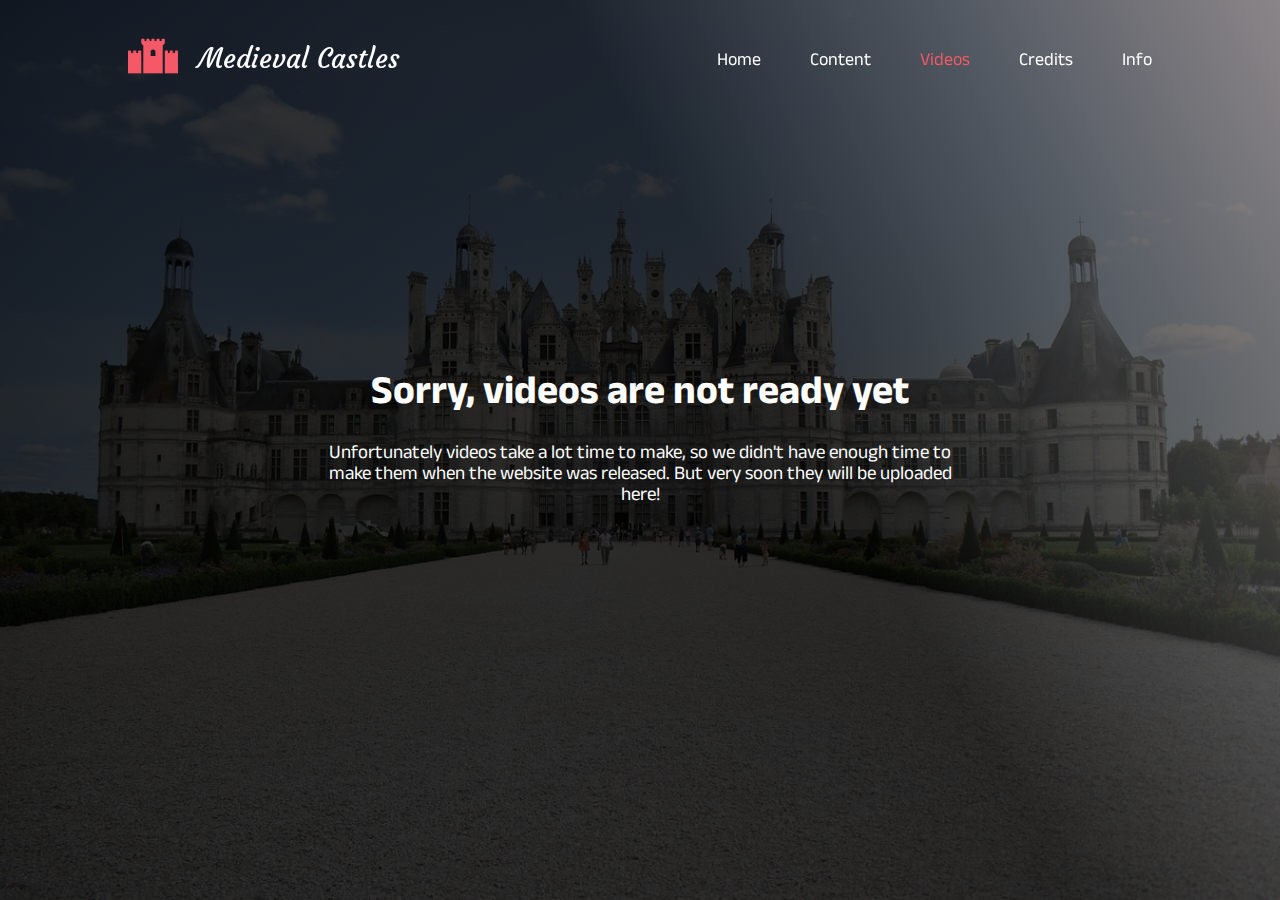
<file: videos.html>
<!DOCTYPE html>
<html lang="en">

<head>
    <!-- Google tag (gtag.js) -->
    <script async src="https://www.googletagmanager.com/gtag/js?id=G-P4QQ46LB9D"></script>
    <script>
        window.dataLayer = window.dataLayer || [];
        function gtag() { dataLayer.push(arguments); }
        gtag('js', new Date());

        gtag('config', 'G-P4QQ46LB9D');
    </script>
    <meta name="google-adsense-account" content="ca-pub-3790494489239660">
    <meta charset="UTF-8">
    <meta name="viewport" content="width=device-width, initial-scale=1.0">
    <link rel="preconnect" href="https://fonts.googleapis.com">
    <link rel="preconnect" href="https://fonts.gstatic.com" crossorigin>
    <link
        href="https://fonts.googleapis.com/css2?family=Anek+Latin:wght@400;500;700&family=Courgette&family=Libre+Baskerville:ital,wght@0,400;0,700;1,400&display=swap"
        rel="stylesheet">
    <link rel="stylesheet" href="css/style.css">
    <script defer>
        window.addEventListener('scroll', reveal);

        function reveal() {
            var reveals = document.querySelectorAll('.reveal')

            for (var i = 0; i < reveals.length; i++) {
                var windowheight = window.innerHeight;
                var revealtop = reveals[i].getBoundingClientRect().top;
                var revealpoint = 120;

                if (revealtop < windowheight - revealpoint) {
                    reveals[i].classList.add('aktivan');
                }
                else {
                    reveals[i].classList.remove('aktivan');
                }
            }
        }
    </script>
    <script src="js/nav.js"></script>
    <style>
        header {
            background-image: linear-gradient(60deg, rgba(0, 0, 0, 0.8) 60%, rgba(59, 59, 59, 0.8), rgba(137, 121, 113, 0.8)), url("assets/slike/attributes/firstpage/vid_bg_1280.jpg");
        }
    </style>
    <title>Videos</title>
</head>

<body>
    <header>
        <div class="navbar">
            <nav>
                <div class="logoih">
                    <img class="logo" src="assets/images/castle.png">
                    <p class="h">Medieval Castles</p>
                </div>
                <div class="links">
                    <a href="index.html" class="link">Home</a>
                    <a href="about.html" class="link">Content</a>
                    <a id="curr" class="link">Videos</a>
                    <a href="credits.html" class="link">Credits</a>
                    <a href="info.html" class="link">Info</a>
                </div>
            </nav>
            <label class="hamburger-menu">
                <input type="checkbox">
            </label>
            <aside class="sidebar">
                <div class="links">
                    <a href="index.html" class="link">Home</a>
                    <a href="about.html" class="link">Content</a>
                    <a id="curr" class="link">Videos</a>
                    <a href="credits.html" class="link">Credits</a>
                    <a href="info.html" class="link">Info</a>
                </div>
            </aside>
        </div>

        <main>
            <div id="t">
                <h1>Sorry, videos are not ready yet</h1>

                <p>Unfortunately videos take a lot time to make, so we didn't have enough time to make them when the
                    website was released. But very soon they will be uploaded here!
                </p>
            </div>
        </main>
    </header>
</body>

</html>
</file>
<file: css/style.css>
* {
    padding: 0;
    margin: 0;
    box-sizing: border-box;
}

body {
    font-family: 'Anek Latin', sans-serif;
    font-size: 18px;
    color: white;
    animation: transitionIn 0.75s;
    overflow-x: hidden;
}

@keyframes transitionIn {
    from {
        opacity: 0;
        transform: translateY(-10px);
    }

    to {
        opacity: 1;
        transform: translateY(0);
    }
}

.reveal {
    position: relative;
    transform: translateY(120px);
    opacity: 0;
    transition: all 1.5s ease;
}

.reveal.aktivan {
    transform: translateY(0);
    opacity: 1;
}

:root {
    /* Txt */
    --medium_font: 22px;
    --h1: 35px;
    --h2: 28px;
    --large-font: 40px;
    --quote-h: 28px;
    --libre: 'Libre Baskerville', sans-serif;

    /* colors */
    --hover-color: #F45866;

    --bar-width: 30px;
    --bar-height: 5px;
    --hamburger-gap: 4.5px;
    --foreground: white;
    --background: white;
    --animation-timing: 200ms ease-in-out;
    --hamburger-height: calc(var(--bar-height) * 3 + var(--hamburger-gap) * 2);
}

header {
    padding-top: 30px;
    width: 100%;
    min-height: 100vh;
    background-image: linear-gradient(60deg, rgba(0, 0, 0, 0.8) 60%, rgba(59, 59, 59, 0.8), rgba(137, 121, 113, 0.8)), url("../bg_1280.jpg");
    background-position: center;
    background-size: cover;
    position: relative;
}

nav {
    /* background-color: purple; */
    width: 80%;
    height: 57px;
    margin: 0 auto;
    display: flex;
    align-items: center;
    justify-content: space-between;
    position: relative;
}

.navbar{
    width: 100%;
    height: 57px;
    position: relative;
    top: 30px;
    position: fixed;
    display: flex;
    align-items: center;
    z-index: 999;
    transition: 0.4s ease-in-out;
}

.navbar.sticky {
    background-color: #333;
    top: 0;
    left: 0;
    transition: 0.4s ease-in-out;
}

.logoih {
    display: flex;
    align-items: center;
    z-index: 2;
}

.logo {
    width: 50px;
    height: 50px;
    margin-bottom: 5px;
    filter: brightness(0) saturate(100%) invert(48%) sepia(95%) saturate(2298%) hue-rotate(322deg) brightness(99%) contrast(94%);
}

.h {
    font-size: 27px;
    font-family: 'Courgette', sans-serif;
    margin: 0 0 0 20px;
    color: white;
}

#curr {
    position: relative;
    width: max-content;
}

.link {
    text-decoration: none;
    color: var(--hover-color);
    margin-left: 45px;
    width: max-content;
}

.links {
    opacity: 1;
    z-index: 2;
}

.link:not(.active):hover {
    cursor: pointer;
    transition: .4s;
    color: var(--hover-color);
}

.link::after,
#curr::after {
    content: '';
    width: 100%;
    height: 2px;
    background-color: var(--hover-color);
    position: absolute;
    left: 0;
    bottom: -10px;
    transform: scaleX(0);
    transition: ease-in-out;
}

.link:hover::after,
#curr:hover::after {
    transform: scaleX(1);
    transition: 0.3s;
}

.link:not(:hover)::after,
#curr:not(:hover)::after {
    transform: scaleX(0);
    transition: 0.25s;
}

.link:is(:link, :active, :visited).active {
    color: var(--hover-color);
}

.link:is(:link, :active, :visited) {
    position: relative;
    width: max-content;
    color: white;
}

.hamburger-menu {
    position: absolute;
    --x-width: calc(var(--hamburger-height) * 1.41421356237);
    display: flex;
    flex-direction: column;
    gap: var(--hamburger-gap);
    width: max-content;
    right: 5%;
    z-index: 999;
    cursor: pointer;
    transform: rotateY(180deg);
    opacity: 0;
}

.hamburger-menu input {
    appearance: none;
    padding: 0;
    margin: 0;
    outline: none;
    pointer-events: none;
}

.hamburger-menu input:checked {
    opacity: 0;
    width: 0;
}

.hamburger-menu:has(input:checked)::before {
    rotate: 45deg;
    width: var(--x-width);
    translate: 0 calc(var(--bar-height) / -2);
}

.hamburger-menu:has(input:checked)::after {
    rotate: -45deg;
    width: var(--x-width);
    translate: 0 calc(var(--bar-height) / 2);
}

.hamburger-menu::before,
.hamburger-menu::after,
.hamburger-menu input {
    content: '';
    width: var(--bar-width);
    height: var(--bar-height);
    background-color: var(--foreground);
    border-radius: 9999px;
    transition: opacity var(--animation-timing), width var(--animation-timing), rotate var(--animation-timing), translate var(--animation-timing);
    transform-origin: left center;
}

.sidebar{
    position: absolute;
    position: fixed;
    top: 0;
    right: 0;
    transition: transform var(--animation-timing);
    transform: translateX(100%);
    padding-top: 130px;
    padding-left: 30px;
    background-color: #333;
    width: 50%;
    min-height: 100vh;
    z-index: 998;
}

.sidebar .link{
    display: block;
    margin: 0 0 25px 35px;
}

.hamburger-menu:has(input:checked) + .sidebar{
    transform: translateX(0);
}

main {
    position: absolute;
    top: 0;
    left: 0;
    width: 100%;
    height: 100%;
    z-index: 0;
}

#t {
    position: absolute;
    top: 50%;
    left: 50%;
    transform: translate(-50%, -50%);
    display: grid;
    text-align: center;
    place-items: center;
}

h1 {
    font-size: var(--large-font);
    margin-bottom: 30px;
}

p {
    font-size: 19px;
    margin-bottom: 30px;
}

main button {
    height: 32px;
    width: 130px;
    background: none;
    border: 2px solid white;
    border-radius: 7px;
    font-size: 16px;
    letter-spacing: 1px;
}

main button a {
    width: 100%;
    height: 100%;
    display: grid;
    place-items: center;
    color: white;
    text-decoration: none;
}

main button:hover {
    background-color: var(--hover-color);
    border: 2px solid var(--hover-color);
    transition: .4s;
    cursor: pointer;
}

main button:not(:hover) {
    background-color: none;
    border: 2px solid white;
    transition: .25s;
}

footer {
    /* background-color: tan; */
    width: 80%;
    margin: 50px auto;
    color: black;
    display: grid;
    text-align: center;
}

.grid {
    margin-top: 45px;
    display: grid;
    justify-content: space-between;
    grid-template-columns: repeat(3, 320px);
    grid-template-rows: repeat(2, 213.5);
    column-rule-color: aqua;
    row-gap: 60px;
}

.field {
    display: grid;
    text-align: center;
}

.polje {
    background-image: linear-gradient(75deg, rgba(0, 0, 0, 0.8) 60%, rgba(59, 59, 59, 0.8), rgba(137, 121, 113, 0.8));
    border-radius: 10px;
    position: relative;
}

.polje img {
    z-index: 98;
    width: 320px;
    height: 213.5px;
    position: relative;
    border-radius: 10px;
    opacity: .4;
}

.layer {
    background: transparent;
    z-index: 99;
    position: absolute;
    width: 320px;
    height: 217px;
    display: grid;
    place-items: center;
    transition: .4s;
    border-radius: 10px;
    border: none;
}

.frame {
    width: 100%;
    height: 100%;
    position: relative;
}

.frame::after {
    content: '';
    width: 100%;
    height: 50%;
    position: absolute;
    left: 0;
    top: -50%;
    z-index: 1000;
}

.layer:hover {
    cursor: pointer;
    background: rgba(244, 88, 102, 0.7);
    transition: .4s;
}

.layer:hover .polje {
    background-image: none;
}

.layer:hover .a1 {
    opacity: 1;
    top: 0;
}

.a1 {
    position: absolute;
    top: -50%;
    width: 100%;
    height: 100%;
    opacity: 0;
    transition: .4s;
    z-index: 100;
    display: table;
}

.desc {
    color: white;
    text-decoration: none;
    z-index: 999;
    height: 100%;
    width: 100%;
    display: table-cell;
    vertical-align: middle;
}

h2 {
    margin-bottom: 10px;
}

h3 {
    margin-top: 15px;
}

.credit {
    /* background-color: #F45866; */
    margin: 20px auto;
    display: grid;
    place-items: center;
}

#sct {
    display: flex;
    justify-content: center;
    align-items: center;
    margin-bottom: 30px;
}

#sct a{
    text-decoration: none;
    color: #F45866;
    font-weight: 500;
}

.icon_credited {
    /* background-color: yellow; */
    margin-right: 50px;
}

.icon_credited img {
    width: 40px;
    height: 40px;
}

.image_credited1 {
    width: 160px;
    height: 106.66px;
    margin-right: 50px;
}

section {
    width: 60%;
    /* background-color: antiquewhite; */
    margin: 70px auto 60px;
}

section h2 {
    color: var(--hover-color);
    margin: 30px 0;
}

section p {
    color: black;
    text-align: justify;
}

section a {
    color: #F45866;
    text-decoration: none;
    font-weight: 500;
}

@media all and (max-width: 600px){

    .logoih {
        width: 100%;
    }

    .logo{
        width: 40px;
        height: 40px;
    }

    .h{
        font-size: 20px;
    }

    h1{
        font-size: 32px;
    }

    p{
        font-size: 16px;
    }

    .grid {
        margin-top: 45px;
        margin-left: auto;
        margin-right: auto;
        grid-template-columns: repeat(1, 320px);
        grid-template-rows: repeat(6, 213.5);
    }

    #t{
        width: 80%;
    }
}

@media all and (min-width: 601px) and (max-width: 680px) {
    .grid {
        margin-top: 45px;
        margin-left: auto;
        margin-right: auto;
        grid-template-columns: repeat(1, 320px);
        grid-template-rows: repeat(6, 213.5);
        column-gap: 20px;
    }
}

@media all and (min-width: 680px) and (max-width: 768px){
    .grid {
        margin-top: 45px;
        margin-left: auto;
        margin-right: auto;
        grid-template-columns: repeat(2, 320px);
        grid-template-rows: repeat(3, 213.5);
        column-gap: 20px;
    }
}

@media all and (min-width: 768px){
    .grid {
        margin-top: 45px;
        margin-left: auto;
        margin-right: auto;
        grid-template-columns: repeat(2, 320px);
        grid-template-rows: repeat(3, 213.5);
        column-gap: 20px;
    }
}

@media all and (max-width: 968px){
    .hamburger-menu {
        opacity: 1;
    }

    nav .links {
        opacity: 0;
        display: none;
    }

    footer{
        width: 100%;
    }
}

@media all and (max-width: 968px) and (orientation: landscape){
    header{
        height: 200vh;
    }
}

@media all and (min-width: 1180px){
    .grid {
        margin-top: 45px;
        margin-left: auto;
        margin-right: auto;
        grid-template-columns: repeat(3, 320px);
        grid-template-rows: repeat(2, 213.5);
    }

    footer{
        width: 80%;
    }
}
</file>
<file: css/nav.css>
* {
    padding: 0;
    margin: 0;
    box-sizing: border-box;
}

body {
    font-family: 'Anek Latin', sans-serif;
    font-size: 18px;
    color: var(--body-color);
    animation: transitionIn 0.75s;
    overflow-x: hidden;
}

@keyframes transitionIn {
    from {
        opacity: 0;
        transform: translateY(-10px);
    }

    to {
        opacity: 1;
        transform: translateY(0);
    }
}

.reveal {
    position: relative;
    transform: translateY(120px);
    opacity: 0;
    transition: all 1.5s ease;
}

.reveal.aktivan {
    transform: translateY(0);
    opacity: 1;
}

:root {
    /* Txt */
    --medium_font: 22px;
    --large-font: 40px;
    --quote-h: 28px;
    --libre: 'Libre Baskerville', sans-serif;

    /* Colors */
    --hover-color: #F45866;
    --h-color: #ea4351;

    --bar-width: 30px;
    --bar-height: 5px;
    --hamburger-gap: 4.5px;
    --foreground: white;
    --background: white;
    --animation-timing: 200ms ease-in-out;
    --hamburger-height: calc(var(--bar-height) * 3 + var(--hamburger-gap) * 2);
}

header {
    padding-top: 30px;
    width: 100%;
    height: 370px;
    background-image: linear-gradient(60deg, rgba(0, 0, 0, 0.8) 60%, rgba(59, 59, 59, 0.8), rgba(137, 121, 113, 0.8)), url("../assets/slike/attributes/abt_bg.jpg");
    background-position: left 50% top 40%;
    background-size: cover;
    position: relative;
    color: white;
    margin-bottom: 50px;
    display: grid;
}

.heading {
    position: absolute;
    display: grid;
    place-items: center;
    left: 0;
    top: 0;
    width: 100%;
    height: 100%;
    z-index: 1;
    font-size: 15px;
}

nav {
    /* background-color: purple; */
    width: 80%;
    height: 57px;
    margin: 0 auto;
    display: flex;
    align-items: center;
    justify-content: space-between;
    position: relative;
}

.navbar {
    width: 100%;
    height: 57px;
    position: relative;
    top: 30px;
    position: fixed;
    display: flex;
    align-items: center;
    z-index: 999;
    transition: 0.4s ease-in-out;
}

.navbar.sticky {
    background-color: #333;
    top: 0;
    left: 0;
}

.links {
    /* background-color: #9a9a9a; */
    display: flex;
    z-index: 2;
}

.logoih {
    display: flex;
    align-items: center;
    z-index: 2;
}

.logo {
    width: 50px;
    height: 50px;
    margin-bottom: 5px;
    filter: brightness(0) saturate(100%) invert(48%) sepia(95%) saturate(2298%) hue-rotate(322deg) brightness(99%) contrast(94%);
}

.h {
    font-size: 27px;
    font-family: 'Courgette', sans-serif;
    margin-left: 20px;
    color: white;
}

#curr {
    position: relative;
    width: max-content;
}

.link {
    text-decoration: none;
    color: var(--hover-color);
    margin-left: 45px;
    width: max-content;
}

.link:not(.active):hover {
    cursor: pointer;
    transition: .4s;
    color: var(--hover-color);
}

.link::after,
#curr::after {
    content: '';
    width: 100%;
    height: 2px;
    background-color: var(--hover-color);
    position: absolute;
    left: 0;
    bottom: -10px;
    transform: scaleX(0);
    transition: ease-in-out;
}

.link:hover::after,
#curr:hover::after {
    transform: scaleX(1);
    transition: 0.3s;
}

.link:not(:hover)::after,
#curr:not(:hover)::after {
    transform: scaleX(0);
    transition: 0.25s;
}

.link:is(:link, :active, :visited).active,
.dropdown-menu a:is(:link, :active, :visited).active {
    color: var(--hover-color);
}

.link:is(:link, :active, :visited) {
    position: relative;
    width: max-content;
    color: white;
}

.vid {
    position: relative;
    display: flex;
    align-items: center;
    width: max-content;
    border: none;
    background: none;
    font-size: 16px;
}

.dropdown {
    position: relative;
}

.dropdown-menu {
    height: max-content;
    position: absolute;
    left: 40px;
    top: calc(100% + 16px);
    background-color: none;
    /* box-shadow: 0 10px 10px 0 rgba(255, 255, 255, 0.177); */
    border: 2px solid white;
    border-radius: 2px;
    pointer-events: none;
    opacity: 0;
    z-index: 1;
    transform: translateY(-10px);
    transition: 0.2s ease-in-out, transform .2s ease-in-out;

    display: grid;
    grid-template-columns: max-content;
    row-gap: 15px;
    padding: 5px 0 10px 0;
}

.navbar.sticky .dropdown-menu {
    background-color: #333;
    border: none;
    border-radius: 0;
}

.dropdown-menu a {
    color: white;
    margin: 0 10px 0 5px;
    width: max-content;
    position: relative;
    text-decoration: none;
}

.dropdown-menu a:hover {
    color: var(--hover-color);
}

.dropdown-menu a::after {
    content: '';
    background-color: var(--hover-color);
    width: 100%;
    height: 1.5px;
    position: absolute;
    left: 0;
    bottom: -3px;
    transform: scaleX(0);
    transition: 0.5s ease-in-out;
}

.dropdown-menu a:hover::after {
    transform: scaleX(1);
    cursor: pointer;
}

.dropdown.active>.vid+.dropdown-menu {
    opacity: 1;
    transform: translateY(0);
    pointer-events: auto;
}

.dropdown.active .arrow {
    transform: rotateX(180deg);
    transition: .5s;
}

.arrow {
    width: 16px;
    height: 16px;
    margin-left: 5px;
    filter: brightness(0) saturate(100%) invert(69%) sepia(80%) saturate(5235%) hue-rotate(322deg) brightness(98%) contrast(95%);
}

.hamburger-menu {
    position: absolute;
    --x-width: calc(var(--hamburger-height) * 1.41421356237);
    display: flex;
    flex-direction: column;
    gap: var(--hamburger-gap);
    width: max-content;
    right: 5%;
    z-index: 999;
    cursor: pointer;
    transform: rotateY(180deg);
    opacity: 0;
}

.hamburger-menu input {
    appearance: none;
    padding: 0;
    margin: 0;
    outline: none;
    pointer-events: none;
}

.hamburger-menu input:checked {
    opacity: 0;
    width: 0;
}

.hamburger-menu:has(input:checked)::before {
    rotate: 45deg;
    width: var(--x-width);
    translate: 0 calc(var(--bar-height) / -2);
}

.hamburger-menu:has(input:checked)::after {
    rotate: -45deg;
    width: var(--x-width);
    translate: 0 calc(var(--bar-height) / 2);
}

.hamburger-menu::before,
.hamburger-menu::after,
.hamburger-menu input {
    content: '';
    width: var(--bar-width);
    height: var(--bar-height);
    background-color: var(--foreground);
    border-radius: 9999px;
    transition: opacity var(--animation-timing), width var(--animation-timing), rotate var(--animation-timing), translate var(--animation-timing);
    transform-origin: left center;
}

.sidebar {
    position: absolute;
    position: fixed;
    top: 0;
    right: 0;
    transition: transform var(--animation-timing);
    transform: translateX(100%);
    padding-top: 130px;
    padding-left: 20px;
    background-color: #333;
    width: 50%;
    min-height: 100vh;
    z-index: 998;
    display: block;
}

.sidebar .links {
    position: relative;
    top: -40px;
    display: grid;
}

.sidebar .arrow {
    margin-top: -17px;
}

.sidebar .link {
    display: block;
    margin: 0 0 17px 25px;
}

.hamburger-menu:has(input:checked)+.sidebar {
    transform: translateX(0);
}

.hamb-dropdown-menu {
    max-height: max-content;
    width: max-content;
    position: relative;
    opacity: 0;
    transform: translateY(-135%);
    transition: .2s ease-in-out;
    z-index: 1;
    left: 20px;
    /* background-color: yellow; */
}

.hamb-dropdown-menu .link {
    color: white;
    width: max-content;
    position: relative;
    text-decoration: none;
}

.hamb-dropdown-menu .link:hover {
    color: var(--hover-color);
    cursor: pointer;
}

.hamb-dropdown-menu .link::after {
    content: '';
    background-color: var(--hover-color);
    width: 100%;
    height: 1.5px;
    position: absolute;
    left: 0;
    bottom: -3px;
    transform: scaleX(0);
    transition: 0.5s ease-in-out;
}

.hamb-dropdown-menu .link:hover::after {
    transform: scaleX(1);
    cursor: pointer;
}

.class {
    transform: translateY(-200%);
    transition: 0.2s ease-in-out;
}

.yellow,
.green {
    transform: translateY(0);
}

main {
    /* background-color: greenyellow; */
    width: 55%;
    margin: 0 auto 70px;
    text-align: justify;
    position: relative;
}

h1 {
    font-family: var(--libre);
}

h2 {
    font-family: var(--libre);
    margin: 50px 0 40px 0;
    position: relative;
    width: max-content;
    color: var(--h-color);
}

h2::after {
    content: "";
    background-color: #9a9a9a;
    width: 100%;
    height: 1.5px;
    position: absolute;
    left: 0;
    bottom: -10px;
}

h3 {
    font-size: 20px;
    font-family: var(--libre);
    font-weight: 700;
    margin: 50px 0 40px 0;
}

.redni {
    margin: 0 auto;
    width: 85%;
    /* background-color: #717171; */
}

.nabrajanje {
    display: grid;
    row-gap: 10px;
    width: 100%;
}

#flex {
    display: flex;
    width: 100%;
    position: relative;
}

#grid {
    display: grid;
}

.broj {
    margin-right: 10px;
    font-weight: 600;
}

.desc {
    position: relative;
    display: flex;
    font-size: 15px;
    color: #717171;
    /* background-color: antiquewhite; */
}

.desc p {
    position: relative;
    top: 2.5px;
}

.icon {
    width: 20px;
    height: 20px;
    filter: brightness(0) saturate(100%) invert(30%) sepia(69%) saturate(3398%) hue-rotate(345deg) brightness(100%) contrast(102%);
    margin: 0 13px 0 10px;
    /* transform: rotateZ(-90deg); */
}

.image_desc {
    margin: 10px 0 30px;
    display: flex;
    position: relative;
}

.image a {
    text-decoration: none;
    color: #F45866;
}

.image {
    position: relative;
    cursor: pointer;
    max-width: 100%;
    height: auto;
}

.image:hover .source {
    opacity: 1;
}

.source {
    position: absolute;
    bottom: 3.5px;
    right: 0;
    padding: 5px;
    border-bottom-right-radius: 7px;
    background-color: #333;
    opacity: 0;
    transition: 0.2s ease-in-out;
}

.slika1 {
    border-radius: 10px;
    width: 100%;
    height: 470px;
    margin-top: 50px;
}

.slika2 {
    width: 100%;
    height: auto;
    margin-top: 50px;
    border-radius: 7px;
}

#slika3 {
    border-radius: 5px;
    width: 200px;
    height: 285px;
    position: relative;
    /* margin-top: 15px;
    left: 50%;
    transform: translateX(-50%); */
}

.quote {
    width: 85%;
    box-shadow: rgba(192, 219, 242, 0.8) 0px 7px 29px 0px;
    padding: 40px;
    position: relative;
    margin: 60px auto;
    border-radius: 10px;
}

.qt {
    background-color: rgb(172, 204, 232);
    position: absolute;
    top: -22.5px;
    width: 45px;
    height: 45px;
    border-radius: 50%;
    display: flex;
    justify-content: center;
    align-items: center;
}

.quote img {
    width: 27px;
    height: 27px;
    filter: brightness(0) saturate(100%) invert(95%) sepia(95%) saturate(21%) hue-rotate(344deg) brightness(105%) contrast(108%);
}

.name {
    font-size: 13px;
    border-top: 1px solid black;
    margin-top: 15px;
    padding-top: 15px;
}

.funfact {
    width: 100%;
    box-shadow: rgba(192, 219, 242, 0.8) 0px 7px 29px 0px;
    border-radius: 10px;
    margin: 30px auto;
    padding: 30px 40px;
    position: relative;
}

.ffhead {
    font-weight: 700;
    font-size: var(--medium_font);
    color: var(--h-color);
    border-bottom: 1px solid black;
    margin-bottom: 20px;
    padding-bottom: 10px;
}

.fftop {
    background-color: white;
    width: 50px;
    height: 50px;
    position: absolute;
    top: -25px;
    left: -20px;
    display: grid;
    place-items: center;
    border-radius: 50%;
    box-shadow: rgba(192, 219, 242, 0.8) 0px 7px 29px 0px;
}

.fftop img {
    width: 30px;
    height: 30px;
    filter: brightness(0) saturate(100%) invert(33%) sepia(75%) saturate(1153%) hue-rotate(325deg) brightness(98%) contrast(98%);
}

strong {
    color: var(--h-color);
}

.reveal {
    width: 100%;
}

@media all and (max-width: 400px) {
    .logo {
        width: 30px;
        height: 30px;
    }

    .h {
        font-size: 20px;
    }

    .hamb-dropdown-menu .link {
        width: 70%;
    }

    .class {
        transform: translateY(-217%);
    }

    .yellow,
    .green {
        transform: translateY(0);
    }
}

@media all and (max-width: 650px) {
    .logo {
        width: 40px;
        height: 40px;
    }

    .heading {
        font-size: 11px;
    }

    main {
        font-size: 14px;
    }

    .image_desc p {
        font-size: 12px;
    }

    .icon {
        width: 17px;
        height: 17px;
    }

    h2 {
        font-size: 22px;
        width: 100%;
    }

    .quote {
        padding: 40px 30px;
    }
}

@media all and (max-width: 768px) {

    main,
    footer {
        width: 90%;
        margin-left: auto;
        margin-right: auto;
    }

    .desc{
        width: 322px;
        margin: 0 auto;
    }
}

@media all and (max-width: 968px) {
    .hamburger-menu {
        opacity: 1;
    }

    nav .links {
        opacity: 0;
        display: none;
    }

    main,
    footer {
        width: 80%;
        margin-left: auto;
        margin-right: auto;
        text-align: left;
    }

    p {
        width: 100%;
    }

    .slika1 {
        border-radius: 10px;
        width: 100%;
        height: auto;
        margin-top: 30px;
    }

    .slika2 {
        width: 100%;
        height: auto;
        max-width: 100%;
        margin-top: 30px;
    }

    main {
        font-size: 16px;
    }
}

@media all and (min-width: 968px) and (max-width: 1180px) {
    .sidebar {
        opacity: 0;
    }

    main,
    footer {
        width: 65%;
        margin-left: auto;
        margin-right: auto;
    }
}

@media all and (min-width: 1180px) {}
</file>
